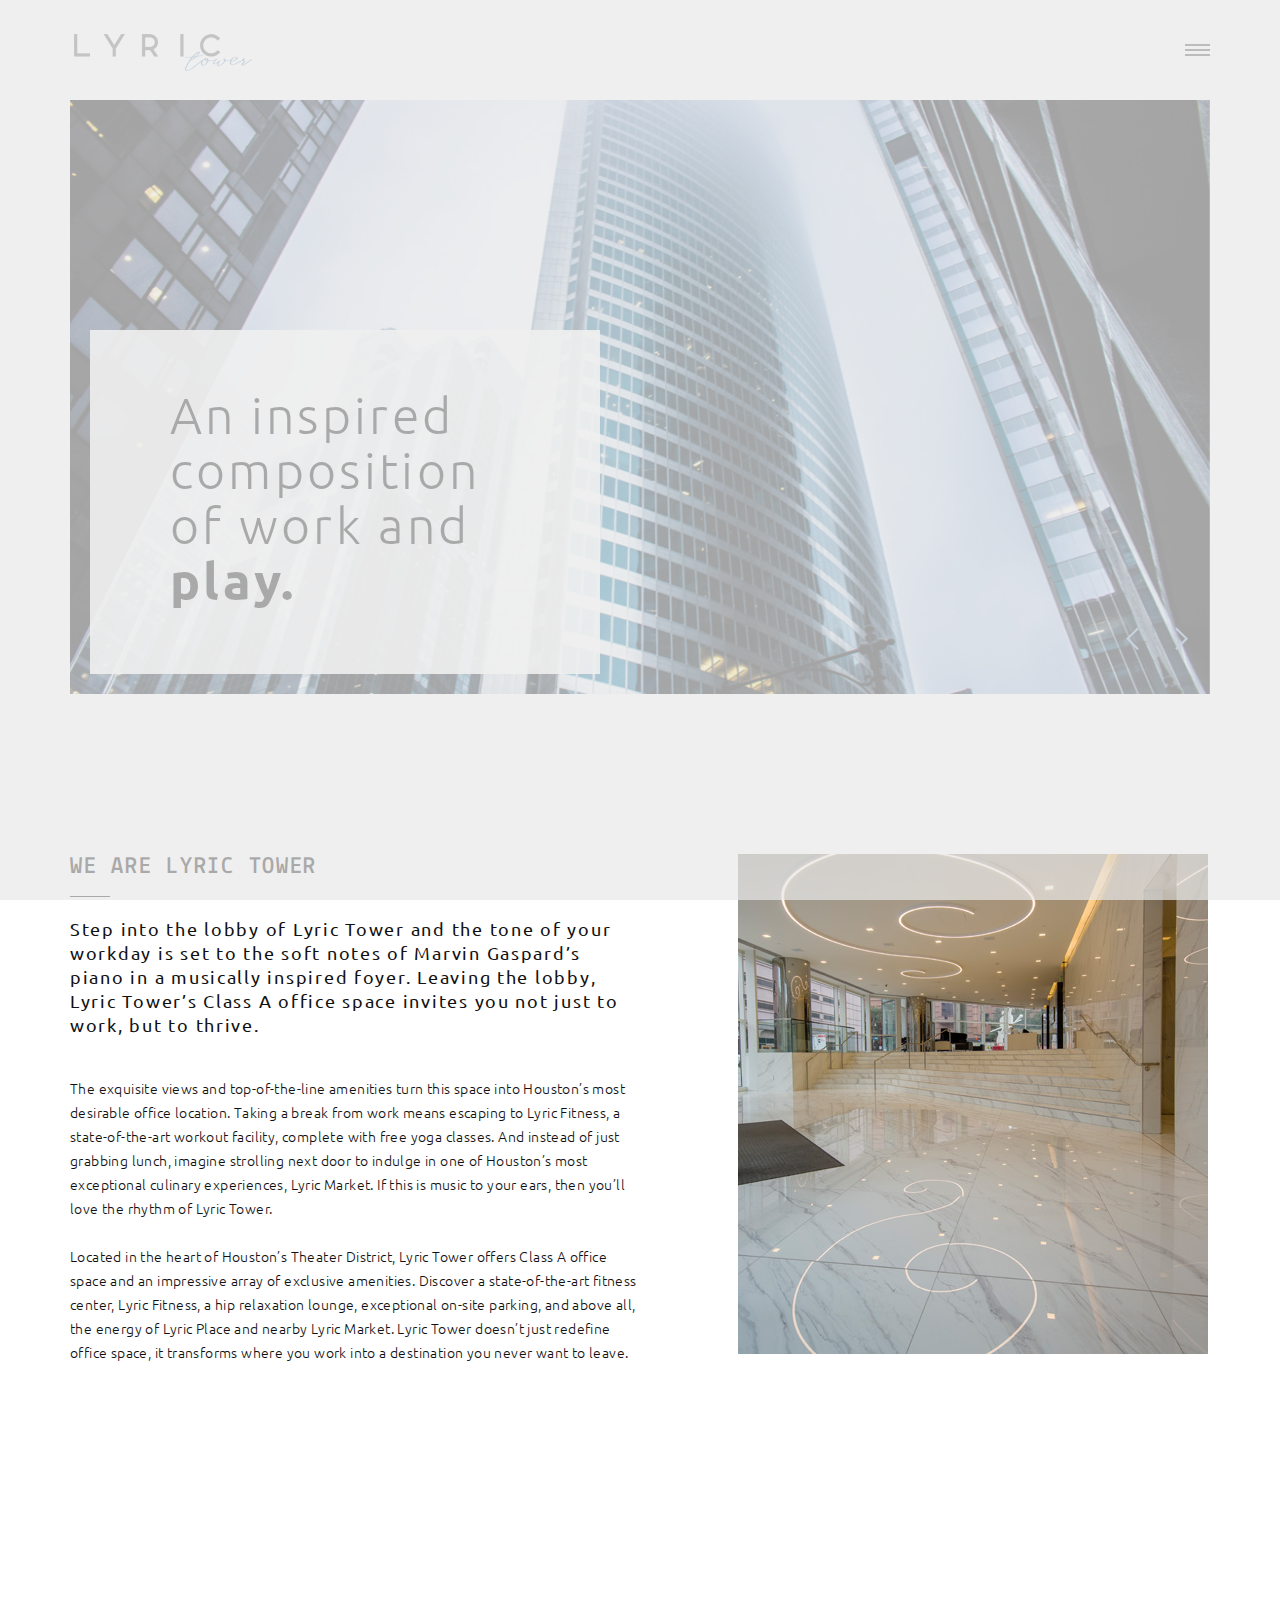
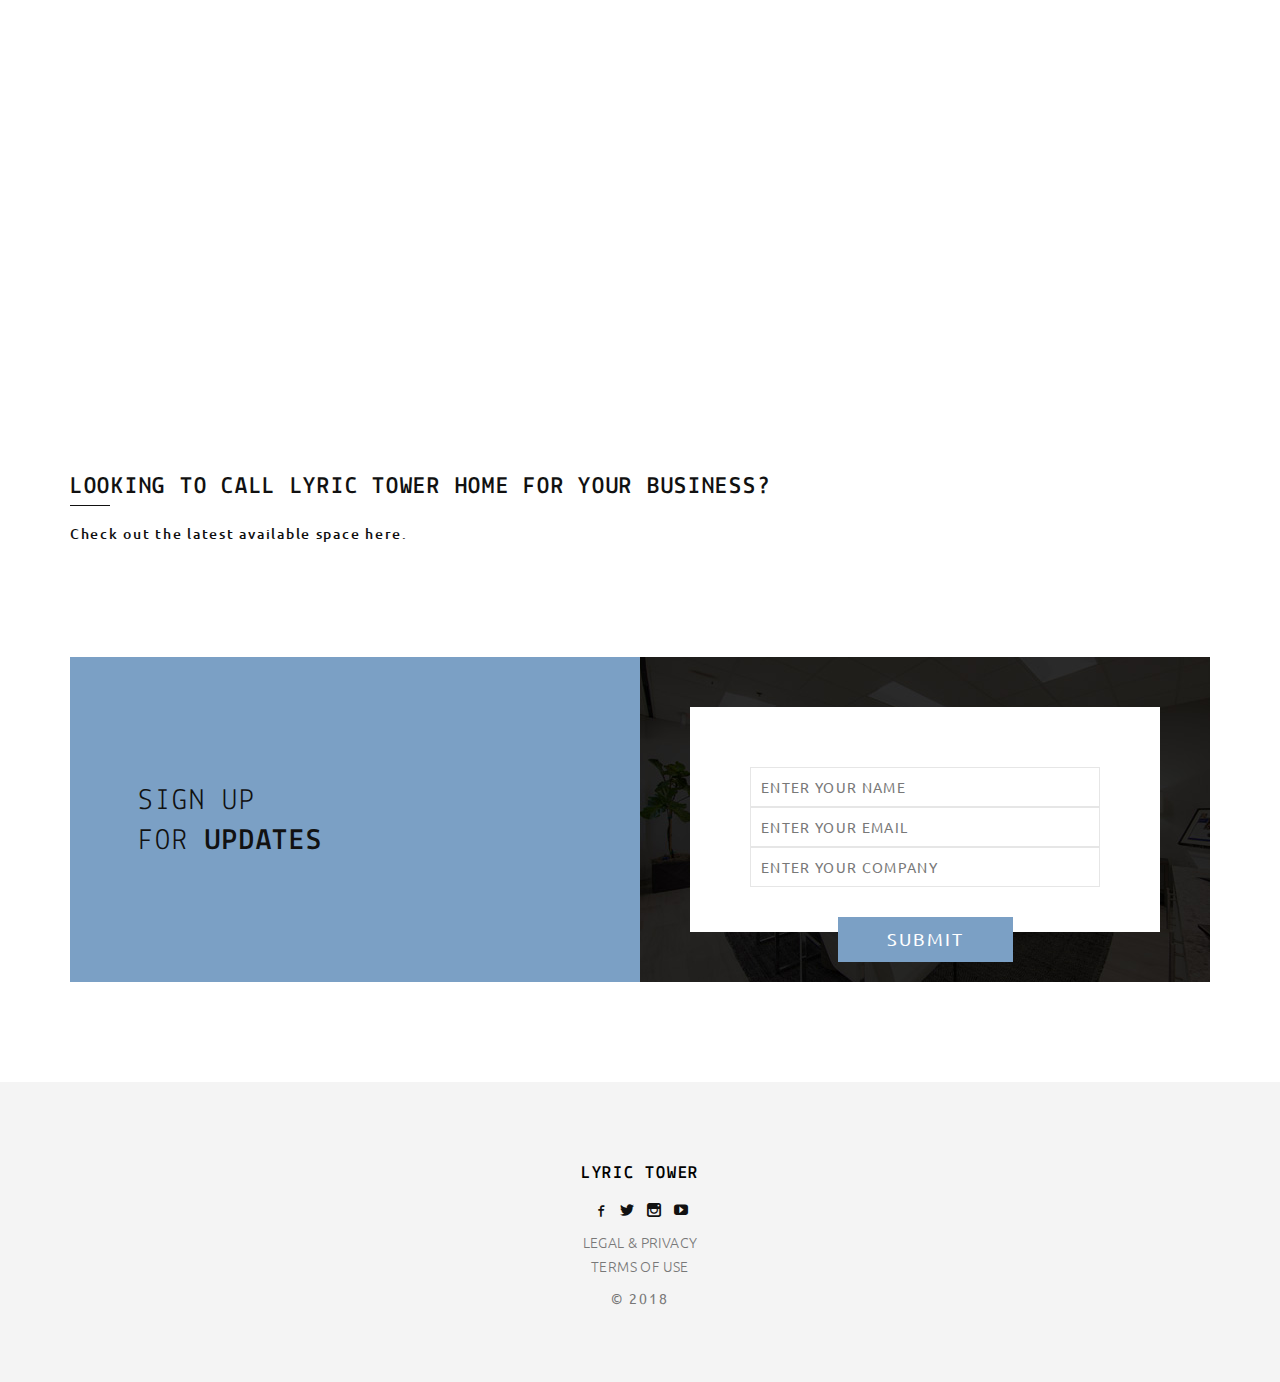
<file: index.html>
<!doctype html>
<html class="no-js" lang="">

<head>
    <meta charset="utf-8">
    <title>Lyric Tower</title>
    <meta name="description" content="">
    <meta name="msapplication-tap-highlight" content="yes" />
    <meta name="viewport" content="width=device-width, user-scalable=no, initial-scale=1, minimum-scale=1.0, maximum-scale=1.0"
    />

    <!-- Google Web Font -->
    <link href='http://fonts.googleapis.com/css?family=Ubuntu:300,400,500,700' rel='stylesheet' type='text/css'>
    <link href='http://fonts.googleapis.com/css?family=Lekton:400,700,400italic' rel='stylesheet' type='text/css'>

    <!--  Bootstrap 3-->
    <link rel="stylesheet" href="css/bootstrap.min.css">

    <!-- OWL Carousel -->
    <link rel="stylesheet" href="css/owl.carousel.css">
    <link rel="stylesheet" href="css/owl.theme.css">

    <!--  Slider -->
    <link rel="stylesheet" href="css/jquery.kenburnsy.css">

    <!-- Animate -->
    <link rel="stylesheet" href="css/animate.css">

    <!-- Web Icons Font -->
    <link rel="stylesheet" href="css/pe-icon-7-stroke.css">
    <link rel="stylesheet" href="css/iconmoon.css">
    <link rel="stylesheet" href="css/et-line.css">
    <link rel="stylesheet" href="css/ionicons.css">

    <!-- Magnific PopUp -->
    <link rel="stylesheet" href="css/magnific-popup.css">

    <!-- Tabs -->
    <link rel="stylesheet" type="text/css" href="css/tabs.css" />
    <link rel="stylesheet" type="text/css" href="css/tabstyles.css" />

    <!-- Loader Style -->
    <link rel="stylesheet" href="css/loader-1.css">

    <!-- Costum Styles -->
    <link rel="stylesheet" href="css/main.css">
    <link rel="stylesheet" href="css/responsive.css">

    <!-- Favicon -->
    <link rel="icon" type="image/ico" href="favicon.ico">

    <!-- Modernizer & Respond js -->
    <script src="js/vendor/modernizr-2.8.3-respond-1.4.2.min.js"></script>
</head>

<body>

    <!-- Preloader -->
    <div class="cover"></div>

    <div class="header">
        <div class="container">
            <div class="logo">
                <a href="index.html">
                    <img src="img/logo.png" alt="Logo">
                </a>
            </div>

            <!-- Menu Hamburger (Default) -->
            <button class="main-menu-indicator" id="open-button">
                <span class="line"></span>
            </button>

            <div class="menu-wrap" style="background-image: url(img/nav_bg.jpg)">
                <div class="menu-content">
                    <div class="navigation">
                        <span class="pe-7s-close close-menu" id="close-button"></span>
                        <div class="search-wrap js-ui-search">
                            <input class="js-ui-text" type="text" placeholder="Search Here...">
                            <span class="eks js-ui-close"></span>
                        </div>
                    </div>
                    <nav class="menu">
                        <div class="menu-list">
                            <ul>
                                <li class="menu-item-has-children">
                                    <a href="index.html">Home</a>
                                </li>
                                <li>
                                    <a href="#">Tower</a>
                                </li>
                                <li>
                                    <a href="#">Location</a>
                                </li>
                                <li>
                                    <a href="#">Gallery</a>
                                </li>
                            <!--<li>
                                    <a href="#">Space Available</a>
                                </li>-->
                                <li class="menu-item-has-children">
                                    <a href="#">Press</a>
                                    <ul class="sub-menu">
                                        <li>
                                            <a href="#">Press Option</a>
                                        </li>
                                        </ul>
                                </li>
                                <li>
                                    <a href="#">Contact</a>
                                </li>
                            </ul>
                        </div>
                    </nav>

                    <div class="hidden-xs">
                        <div class="menu-social-media">
                            <ul>
                                <li>
                                    <a href="#">
                                        <i class="iconmoon-facebook"></i>
                                    </a>
                                </li>
                                <li>
                                    <a href="#">
                                        <i class="iconmoon-twitter"></i>
                                    </a>
                                </li>
                                
                                <li>
                                    <a href="#">
                                        <i class="iconmoon-instagram"></i>
                                    </a>
                                </li>
                                <li>
                                    <a href="#">
                                        <i class="iconmoon-youtube"></i>
                                    </a>
                                </li>
                            </ul>
                        </div>

                        <div class="menu-information">
                            <ul>
                                <li>
                                    <span>T:</span> 832.777.9311</li>
                                <li>
                                    <span>E:</span> info@lyrictower.com</li>
                            </ul>
                        </div>
                    </div>
                </div>
            </div>
            <!-- End of Menu Hamburger (Default) -->

        </div>
    </div>

    <div class="container">
        <div class="arch-slider">
            <div id="arch-slider" class="owl-carousel">
                <div>
                    <img class="img-responsive center-block" src="img/arch-slider/image_1.jpg" alt="slider">
                </div>
                <div>
                    <img class="img-responsive center-block" src="img/arch-slider/image_2.jpg" alt="slider">
                </div>
                <div>
                    <img class="img-responsive center-block" src="img/arch-slider/image_3.jpg" alt="slider">
                </div>
            </div>
            <div class="slider-controls">
                <span class="arrow-left">
                    <a class="prev-slide" href="javascript:void(0)">
                        <i class="pe-7s-angle-left"></i>
                    </a>
                </span>
                <span class="arrow-right">
                    <a class="next-slide" href="javascript:void(0)">
                        <i class="pe-7s-angle-right"></i>
                    </a>
                </span>
            </div>

            <div class="arch-slider-content">
                <p>
                    An inspired composition <br>
                    of work and <b>play.</b>
                </p>
            </div>
        </div>
    </div>

    <div class="container margin-top">
        <div class="history-wrapper">
            <div class="col-md-6 wow fadeInUp" data-wow-duration="0.6s" data-wow-delay="0.5s">
                <div class="row">
                    <article>
                        <h1>WE ARE LYRIC TOWER</h1>
                        <hr>
                        <h4>Step into the lobby of Lyric Tower and the tone of your workday is set to the soft notes of Marvin Gaspard’s piano in a musically inspired foyer. Leaving the lobby, Lyric Tower’s Class A office space invites you not just to work, but to thrive.</h4>
                        <p>
                        <br/>The exquisite views and top-of-the-line amenities turn this space into Houston’s most desirable office location. Taking a break from work means escaping to Lyric Fitness, a state-of-the-art workout facility, complete with free yoga classes. And instead of just grabbing lunch, imagine strolling next door to indulge in one of Houston’s most exceptional culinary experiences, Lyric Market. If this is music to your ears, then you’ll love the rhythm of Lyric Tower.<br><br>
                        Located in the heart of Houston’s Theater District, Lyric Tower offers Class A office space and an impressive array of exclusive amenities. Discover a state-of-the-art 
                        fitness center, Lyric Fitness, a hip relaxation lounge, exceptional on-site parking, and above all, the energy of Lyric Place and nearby Lyric Market. Lyric Tower doesn’t just redefine office space, it transforms where you work into a destination you never want to leave.    
                        </p>
                    </article>
                </div>
            </div>
            <div class="col-md-5 col-md-offset-1 wow fadeInUp" data-wow-duration="0.8s" data-wow-delay="0.3s" style="margin-top: 60px;">
                <div class="row">
                    <div id="history-images" class="owl-carousel">
                        <div><img class="img-responsive center-block" src="img/about_img.jpg" alt="About"></div>
                        <div><img class="img-responsive center-block" src="img/about_img2.jpg" alt="About"></div>
                        <div><img class="img-responsive center-block" src="img/about_img3.jpg" alt="About"></div>
                    </div>
                </div>
            </div>
        </div>
    </div>


    
    <div class="container margin-top">
        <div class="row">
            <div class="col-md-12">
                <div class="our-story wow fadeInUp" style="background: url(img/our-story.jpg) no-repeat" data-wow-duration="0.5s" data-wow-delay="0.2s">
                   <div class="col-md-6 col-md-offset-6">
                        <div class="our-story-content wow fadeInUp" data-wow-duration="0.5s" data-wow-delay="0.5s">
                            <div class="our-story-content-inner">
                                <h1>US Property Management</h1>
                                <hr>
                                <p>
                                    With decades of experience, US Property Management has managed a curated selection of properties. Through painstaking attention to detail, hard work and determination, we create significant value for our assets over time. We are proud  to work with ownership through the entire life-cycle of an asset, from acquisition  to disposition.<br><br>
                                    
                                    We manage assets as if they were our own. We care for tenants as if they were family. We find solutions to problems internally by depending on our team’s experience.
                                </p>
                            </div>
                        </div>
                   </div>
                </div>
            </div>
        </div>
    </div>

    <div class="container margin-top">
            <div class="main-title">
                <h1>LOOKING TO CALL LYRIC TOWER HOME FOR YOUR BUSINESS?</h1>
                <hr>
                <h6>Check out the latest available space here.</h6>
            </div>
            
        </div>

    <div class="container margin-top">
            <div class="newsletter">
                <div class="col-md-6">
                    <div class="row">
                        <div class="newsletter-left">
                            <div class="newsletter-left-inner">
                                <h1>SIGN UP <br> FOR  <b>UPDATES</b></h1>
                            </div>
                        </div>
                    </div>
                </div>
                <div class="col-md-6">
                    <div class="row">
                        <div class="newsletter-right" style="background: url(img/newsletter-bg.jpg)">
                            <div class="newsletter-right-inner">
                                <form>
                                    <input type="text" name="newsletter" placeholder="ENTER YOUR NAME">
                                    <input type="text" name="newsletter" placeholder="ENTER YOUR EMAIL">
                                    <input type="text" name="newsletter" placeholder="ENTER YOUR COMPANY">
                                    <input type="submit" value="SUBMIT">
                                </form>
                            </div>
                        </div>
                    </div>
                </div>
            </div>
        </div>
    
    <div class="footer margin-top">
        <div class="container">
            <div class="row">
                <div class="col-md-2 col-sm-4 col-xs-12">
                    <div class="footer-inner">
                        <div class="footer-content">
                            
                            
                        </div>
                    </div>
                </div>

                <div class="col-md-2 col-md-push-8 col-sm-4 col-xs-12">
                    <div class="footer-inner">
                        <div class="footer-content">
                            
                        </div>
                    </div>
                </div>

                <div class="col-md-4 col-sm-4 col-xs-12">
                    <div class="footer-inner">
                        <div class="footer-content">
                                <h4>LYRIC TOWER</h4>
                                
                            <ul class="social-media">
                                <li>
                                    <a href="#">
                                        <i class="iconmoon-facebook"></i>
                                    </a>
                                </li>
                                <li>
                                    <a href="#">
                                        <i class="iconmoon-twitter"></i>
                                    </a>
                                </li>
                                <li>
                                    <a href="#">
                                        <i class="iconmoon-instagram"></i>
                                    </a>
                                </li>
                                <li>
                                    <a href="#">
                                        <i class="iconmoon-youtube"></i>
                                    </a>
                                </li>
                            </ul>
                            <p>
                                    LEGAL & PRIVACY
                                    <br> TERMS OF USE
                                    
                                </p>
                            <span class="copyright-mark">&copy; 2018</span>
                            
                        </div>
                    </div>
                </div>
            </div>
        </div>
    </div>

    <a href="javascript:void(0)" class="scroll-top" id="scroll-top">
        <i class="pe-7s-angle-up"></i>
    </a>

    <script src="js/vendor/jquery-1.11.2.min.js"></script>
    <script data-pace-options='{ "ajax": false }' src="js/vendor/pace.min.js"></script>
    <script src="js/vendor/bootstrap.min.js"></script>
    <script src="js/vendor/classie.js"></script>
    <script src="js/vendor/isotope.pkgd.min.js"></script>
    <script src="js/vendor/jquery.velocity.min.js"></script>
    <script src="js/vendor/jquery.kenburnsy.min.js"></script>
    <script src="js/vendor/textslide.js"></script>
    <script src="js/vendor/imagesloaded.pkgd.min.js"></script>
    <script src="js/vendor/tabs.js"></script>
    <script src="js/ef-slider.js"></script>
    <script src="js/vendor/owl.carousel.min.js"></script>
    <script src="js/vendor/jquery.magnific-popup.min.js"></script>
    <script src="js/vendor/jquery.social-buttons.min.js"></script>
    <script src="js/vendor/wow.min.js"></script>
    <script src="js/main.js"></script>
    <script src="js/ajax.js"></script>
</body>

</html>
</file>
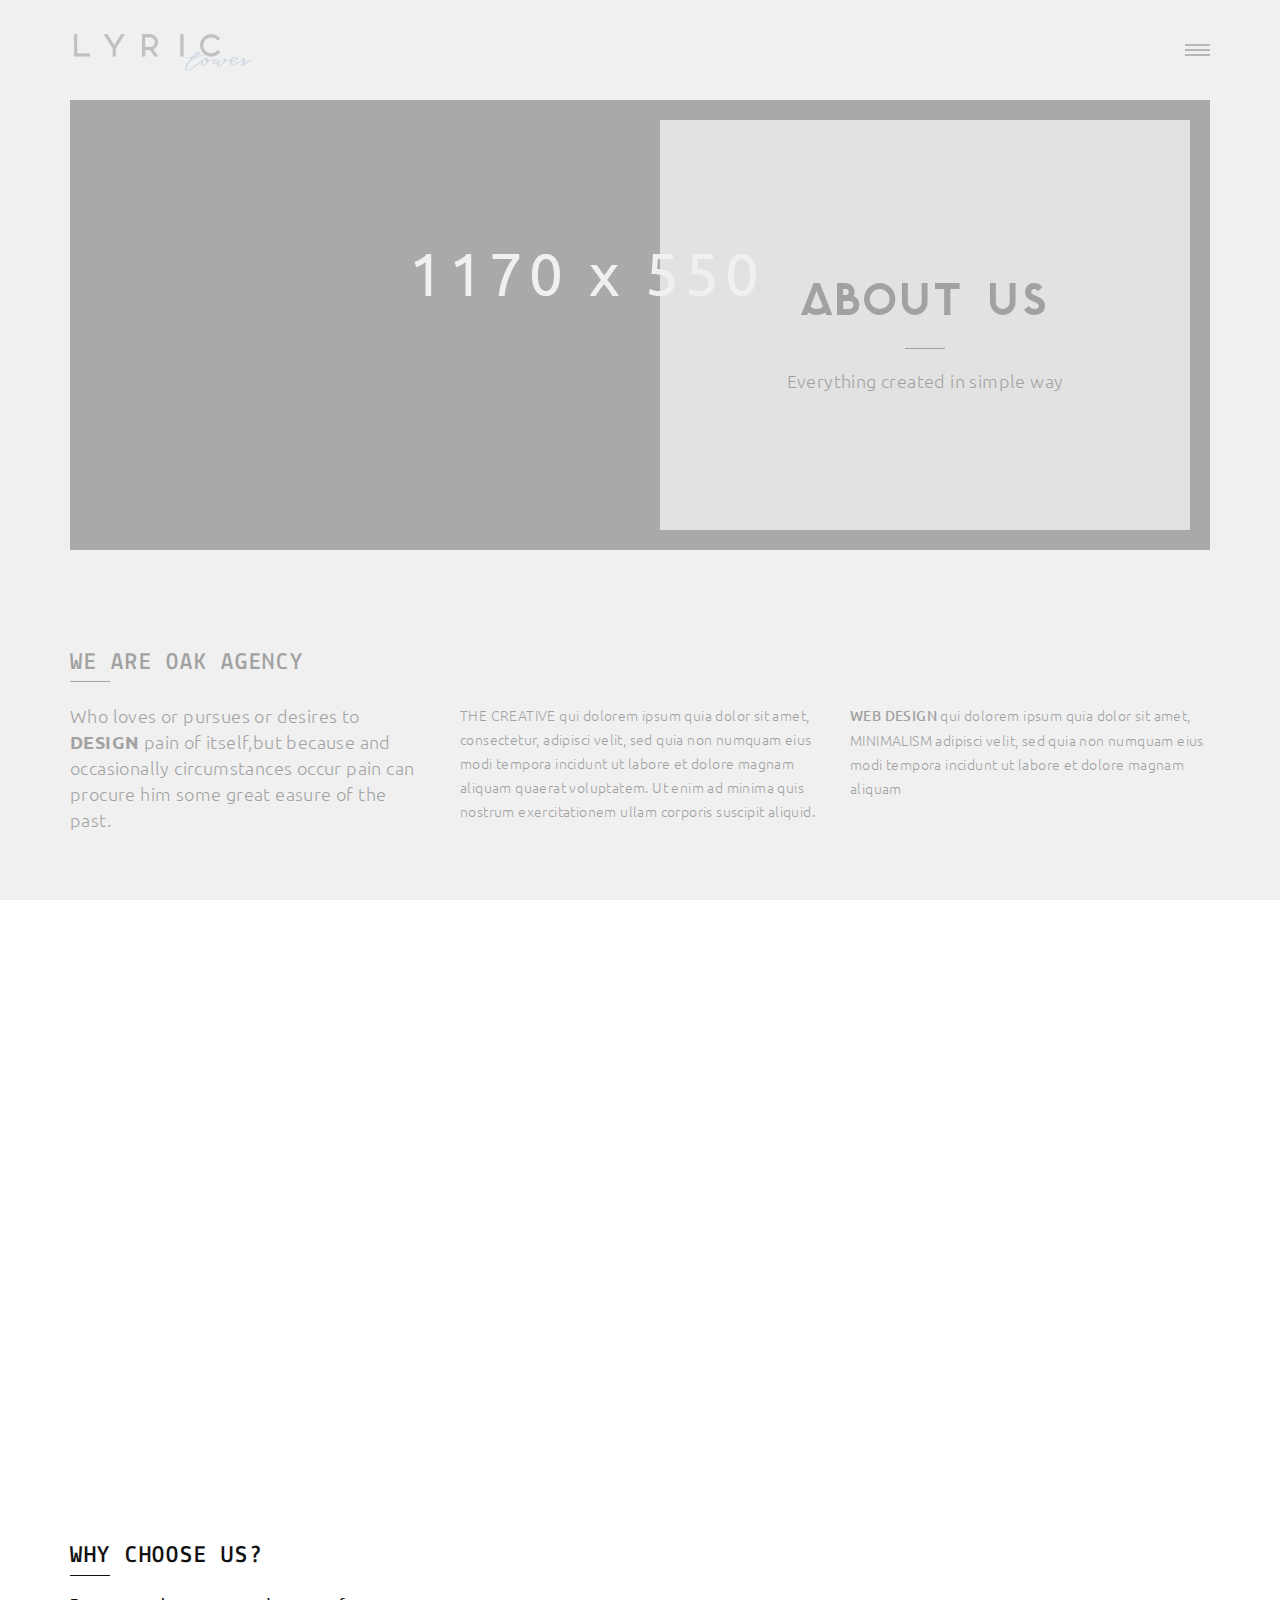
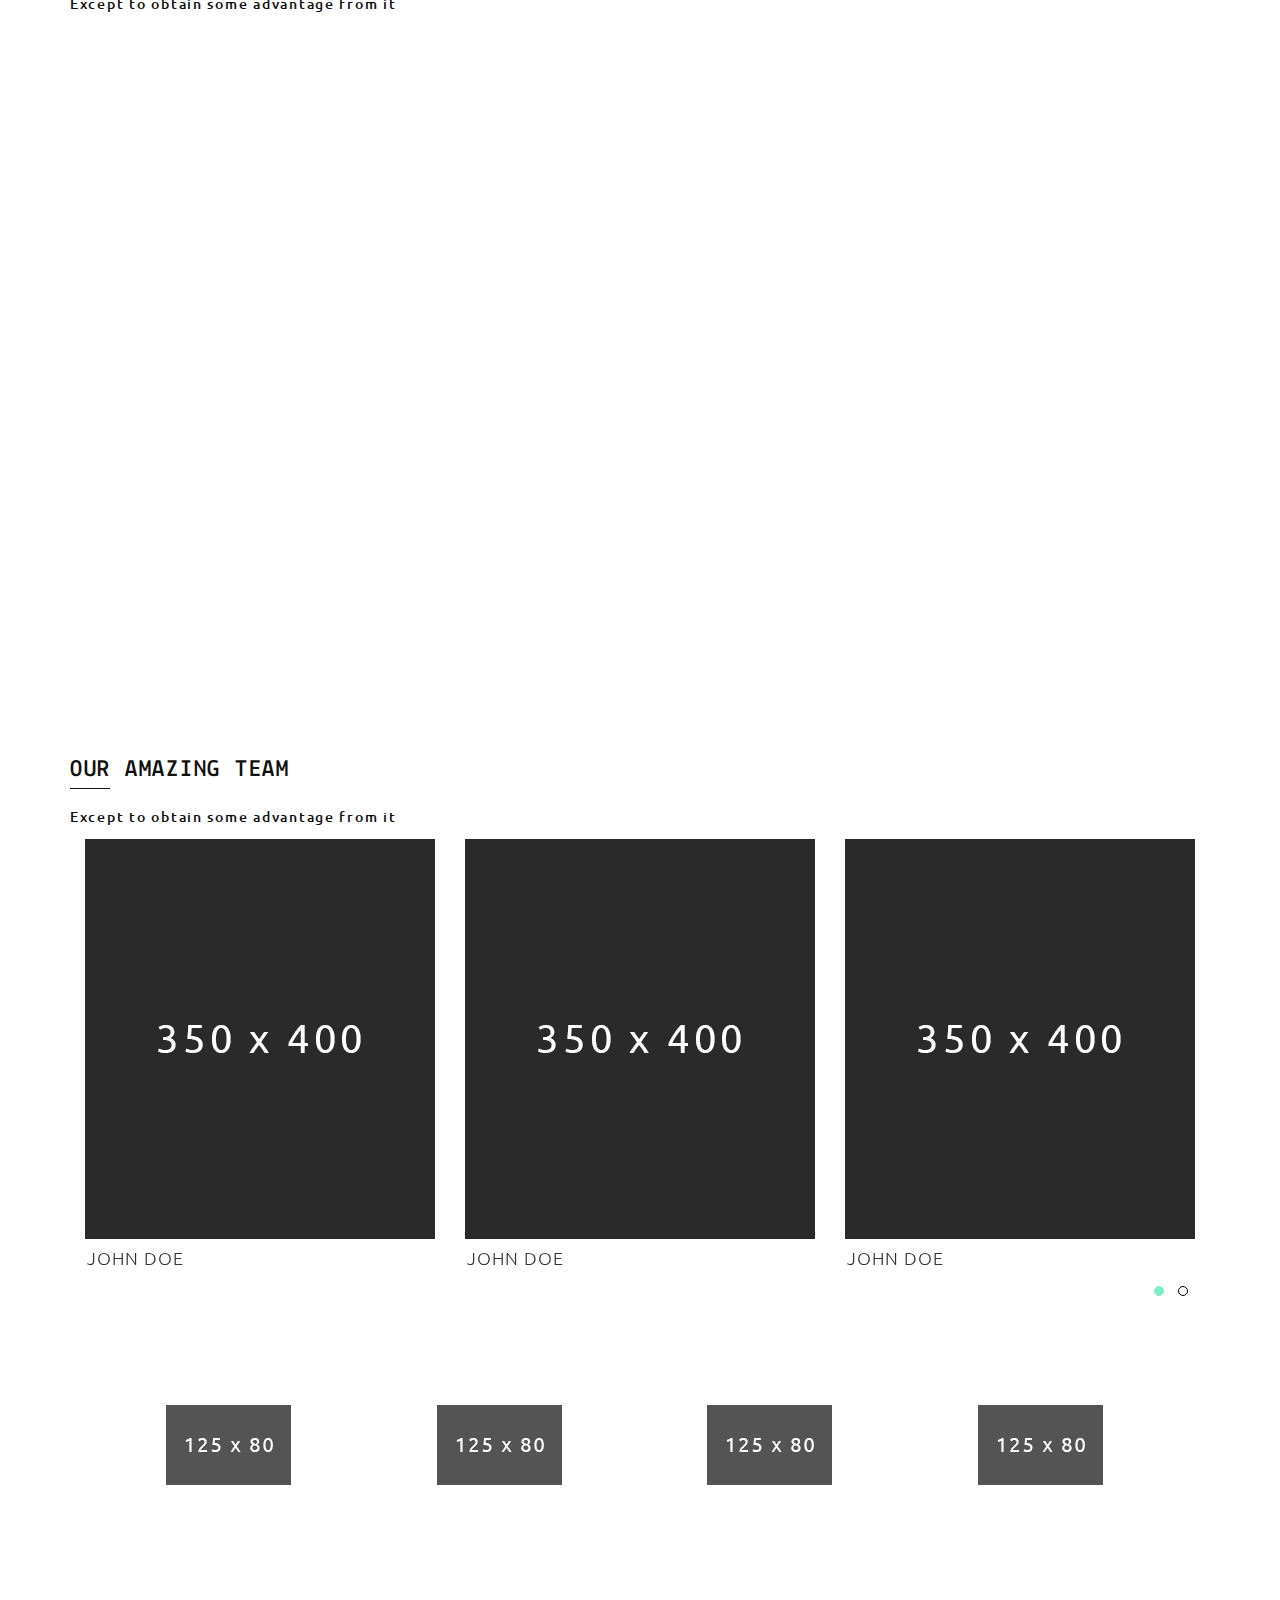
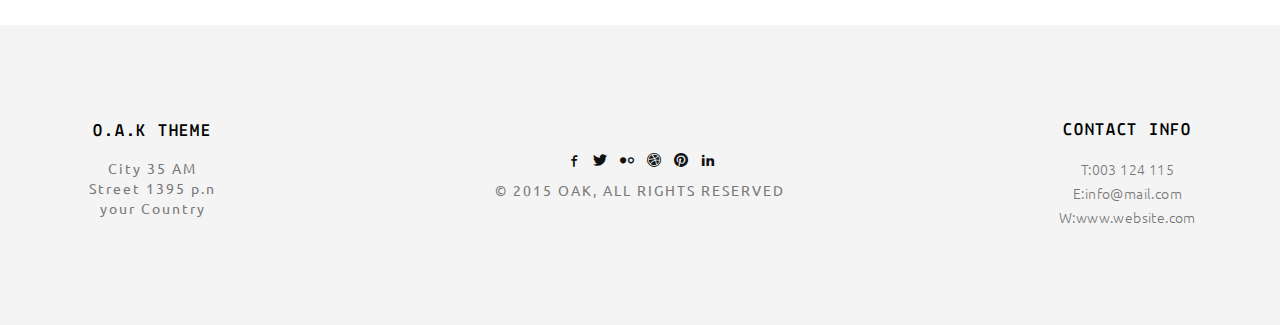
<file: about.html>
<!doctype html>
<html class="no-js" lang="">

<head>
    <meta charset="utf-8">
    <title>OAK - HTML Theme</title>
    <meta name="description" content="">
    <meta name="msapplication-tap-highlight" content="yes" />
    <meta name="viewport" content="width=device-width, user-scalable=no, initial-scale=1, minimum-scale=1.0, maximum-scale=1.0" />

    <!-- Google Web Font -->
    <link href='http://fonts.googleapis.com/css?family=Ubuntu:300,400,500,700' rel='stylesheet' type='text/css'>
    <link href='http://fonts.googleapis.com/css?family=Lekton:400,700,400italic' rel='stylesheet' type='text/css'>

    <!--  Bootstrap 3-->
    <link rel="stylesheet" href="css/bootstrap.min.css">

    <!-- OWL Carousel -->
    <link rel="stylesheet" href="css/owl.carousel.css">
    <link rel="stylesheet" href="css/owl.theme.css">

    <!--  Slider -->
    <link rel="stylesheet" href="css/jquery.kenburnsy.css">

    <!-- Animate -->
    <link rel="stylesheet" href="css/animate.css">

    <!-- Web Icons Font -->
    <link rel="stylesheet" href="css/pe-icon-7-stroke.css">
    <link rel="stylesheet" href="css/iconmoon.css">
    <link rel="stylesheet" href="css/et-line.css">
    <link rel="stylesheet" href="css/ionicons.css">

    <!-- Magnific PopUp -->
    <link rel="stylesheet" href="css/magnific-popup.css">

    <!-- Tabs -->
    <link rel="stylesheet" type="text/css" href="css/tabs.css" />
    <link rel="stylesheet" type="text/css" href="css/tabstyles.css" />

    <!-- Loader Style -->
    <link rel="stylesheet" href="css/loader-1.css">

    <!-- Costum Styles -->
    <link rel="stylesheet" href="css/main.css">
    <link rel="stylesheet" href="css/responsive.css">

    <!-- Favicon -->
    <link rel="icon" type="image/ico" href="favicon.ico">

    <!-- Modernizer & Respond js -->
    <script src="js/vendor/modernizr-2.8.3-respond-1.4.2.min.js"></script>
</head>

<body>

    <!-- Preloader -->
    <div class="cover"></div>

    <div class="header">
        <div class="container">
            <div class="logo">
                <a href="index.html">
                    <img src="img/logo.png" alt="Logo">
                </a>
            </div>
            
            <!-- Menu Hamburger (Default) -->
            <button class="main-menu-indicator" id="open-button">
                <span class="line"></span>
            </button>
            
            <div class="menu-wrap" style="background-image: url(img/nav_bg.jpg)">
                <div class="menu-content">
                    <div class="navigation">
                        <span class="pe-7s-close close-menu" id="close-button"></span>
                        <div class="search-wrap js-ui-search">
                            <input class="js-ui-text" type="text" placeholder="Search Here...">
                            <span class="eks js-ui-close"></span>
                        </div>
                    </div>
                    <nav class="menu">
                        <div class="menu-list">
                            <ul>
                                <li class="menu-item-has-children"><a href="#">Home</a>
                                    <ul class="sub-menu">
                                        <li><a href="index.html">- Default</a></li>
                                        <li><a href="index-architecture.html">- Architecture</a></li>
                                        <li><a href="index-full-slider.html">- Slider Full Width</a></li>
                                    </ul>
                                </li>
                                <li><a href="about.html">About</a></li>
                                <li class="menu-item-has-children"><a href="#">Portfolio</a>
                                    <ul class="sub-menu">
                                        <li><a href="portfolio-2column.html">-Portfolio 2 Column</a></li>
                                        <li><a href="portfolio-3column.html">-Portfolio 3 Column</a></li>
                                        <li><a href="portfolio-masonry.html">-Portfolio Masonry</a></li>
                                        <li><a href="portfolio-dribbble.html">-Portfolio Dribbble</a></li>
                                    </ul>
                                </li>
                                <li class="menu-item-has-children"><a href="#">Blog</a>
                                    <ul class="sub-menu">
                                        <li><a href="blog.html">Blog Default</a></li>
                                        <li><a href="blog-timeline.html">Blog Timeline</a></li>
                                        <li><a href="single-blog.html">Blog Single</a></li>
                                    </ul>
                                </li>
                                <li><a href="contact.html">Contact</a></li>
                            </ul>
                        </div>
                    </nav>

                    <div class="hidden-xs">
                        <div class="menu-social-media">
                            <ul>
                               <li><a href="#"><i class="iconmoon-facebook"></i></a></li>
                               <li><a href="#"><i class="iconmoon-twitter"></i></a></li>
                               <li><a href="#"><i class="iconmoon-dribbble3"></i></a></li>
                               <li><a href="#"><i class="iconmoon-pinterest"></i></a></li>
                               <li><a href="#"><i class="iconmoon-linkedin2"></i></a></li>
                            </ul>
                        </div>

                        <div class="menu-information">
                            <ul>
                                <li><span>T:</span> 003 124 115</li>
                                <li><span>E:</span> info@mail.com</li>
                            </ul>
                        </div>
                    </div>
                </div>
            </div>
            <!-- End of Menu Hamburger (Default) -->

        </div>
    </div>
    

<div class="container">
    <div class="header-page ef-parallax-bg" style="background-image:url(img/about-header.jpg)">
        <div class="col-md-6 col-md-offset-6">
            <div class="row">
                <div class="inner-content">
                    <div class="header-content">
                        <h1>About Us</h1>
                        <hr>
                        <p>Everything created in simple way</p>
                    </div>
                </div>
            </div>
        </div>
    </div>
</div>

<div class="container margin-top">
    <div class="main-title near-content">
        <h1>WE ARE OAK AGENCY</h1>
        <hr>
    </div>
    <div class="row">
        <div class="col-md-4">
            <p style="font-size: 18px; line-height: 26px;">Who loves or pursues or desires to <b>DESIGN</b> pain of itself,but because and occasionally circumstances occur pain can procure him some great easure of the past.</p>
        </div>
        <div class="col-md-4">
            <p>THE CREATIVE qui dolorem ipsum quia dolor sit amet, consectetur, adipisci velit, sed quia non numquam eius modi tempora incidunt ut labore et dolore magnam aliquam quaerat voluptatem. Ut enim ad minima quis nostrum exercitationem ullam corporis suscipit aliquid.</p>
        </div>
        <div class="col-md-4">
            <p><strong>WEB DESIGN</strong> qui dolorem ipsum quia dolor sit amet, MINIMALISM adipisci velit, sed quia non numquam eius modi tempora incidunt ut labore et dolore magnam aliquam</p>
        </div>
    </div>
</div>

<div class="container margin-top">
    <div class="row">
        <div class="col-md-12">
            <div class="our-story wow fadeInUp" style="background: url(img/our-story.jpg) no-repeat" data-wow-duration="0.5s" data-wow-delay="0.2s">
               <div class="col-md-6 col-md-offset-6">
                    <div class="our-story-content wow fadeInUp" data-wow-duration="0.5s" data-wow-delay="0.5s">
                        <div class="our-story-content-inner">
                            <h1>OUR STORY</h1>
                            <hr>
                            <p>
                                Great explorer of the truth, the master-builder of human happiness. No one rejects, dislikes, or avoids pleasure itself, because it is pleasure, but because those who do not know how to pursue pleasure rationally 
                                encounter consequences that are extremely painful. <br><br>
                                Nor again is there anyone who loves or pursues or desires to obtain pain of itself, because it is pain, but because occasionally circumstances occur in which toil and pain can procure him some great pleasure. To take a trivial example.
                            </p>
                        </div>
                    </div>
               </div>
            </div>
        </div>
    </div>
</div>

<div class="container margin-top">
    <div class="main-title">
        <h1>WHY CHOOSE US?</h1>
        <hr>
        <h6>Except to obtain some advantage from it</h6>
    </div>
    <div class="col-md-4">
        <div class="row">
            <div class="services-home-page">
                <div class="col-md-12 wow fadeInUp" data-wow-duration="0.2s" data-wow-delay="0.2s">
                    <div class="row">
                        <div class="services-icon">
                            <span class="icon-tools"></span>
                            <hr>
                        </div>
                        <h4>BRANDING</h4>
                        <p>Expound the actual teachings of the great explorer of the truth, the master-builder of human happiness. No one rejects, dislikes, or avoids pleasure itself, because.</p>
                    </div>
                </div>
                <div class="col-md-12 wow fadeInUp" data-wow-duration="0.4s" data-wow-delay="0.4s">
                    <div class="row">
                        <div class="services-icon">
                            <span class="icon-globe"></span>
                            <hr>
                        </div>
                        <h4>PLAN OF WORK</h4>
                        <p>The actual teachings of the great explorer of the truth, the master-builder of human happiness. No one rejects, dislikes, or avoids pleasure itself, because.</p>
                    </div>
                </div>
                <div class="col-md-12 wow fadeInUp" data-wow-duration="0.6s" data-wow-delay="0.6s">
                    <div class="row">
                        <div class="services-icon">
                            <span class="icon-paintbrush"></span>
                            <hr>
                        </div>
                        <h4>ILUSTRATION</h4>
                        <p>Pound the actual teachings of the great explorer of the truth, the master-builder of human happiness. No one rejects, dislikes, or avoids pleasure itself, because.</p>
                    </div>
                </div>
            </div>
        </div>
    </div>
    <div class="col-md-7 col-md-offset-1">
            <div class="our-story-image wow fadeInUp" data-wow-duration="1s" data-wow-delay="1s">
                <img src="img/services.jpg" alt="Our Story">
            </div>
    </div>
</div>

<div class="container margin-top">
    <div class="main-title">
        <h1>OUR AMAZING TEAM</h1>
        <hr>
        <h6>Except to obtain some advantage from it</h6>
    </div>
    <div class="owl-carousel team">
        <div>
            <div class="img member">
                <img src="img/team/member_1.jpg" alt="Team Member">
                <div class="overlay-thumb">
                    <div class="overlay-member-content">
                        <div class="overlay-member-content-inner">
                            <span class="position">WEB DEVELOPER</span>
                            <hr>
                            <ul class="member-social-media">
                                <li><a href="http://facebook.com/EliteFingers" target="_blank">Facebook</a></li>
                                <li><a href="http://twitter.com/EliteFingers" target="_blank">Twitter</a></li>
                                <li><a href="#" target="_blank">Dribbble</a></li>
                            </ul>
                        </div>
                    </div>
                    <span class="btnBefore"></span>
                    <span class="btnAfter"></span>
                </div>
            </div>
            <span class="member-name">JOHN DOE</span>
        </div>          

        <div>
            <div class="img member">
                <img src="img/team/member_2.jpg" alt="Team Member">
                <div class="overlay-thumb">
                    <div class="overlay-member-content">
                        <div class="overlay-member-content-inner">
                            <span class="position">WEB DEVELOPER</span>
                            <hr>
                            <ul class="member-social-media">
                                <li><a href="http://facebook.com/EliteFingers" target="_blank">Facebook</a></li>
                                <li><a href="http://twitter.com/EliteFingers" target="_blank">Twitter</a></li>
                                <li><a href="#" target="_blank">Dribbble</a></li>
                            </ul>
                        </div>
                    </div>
                    <span class="btnBefore"></span>
                    <span class="btnAfter"></span>
                </div>
            </div>
            <span class="member-name">JOHN DOE</span>
        </div>          

        <div>
            <div class="img member">
                <img src="img/team/member_3.jpg" alt="Team Member">
                <div class="overlay-thumb">
                    <div class="overlay-member-content">
                        <div class="overlay-member-content-inner">
                            <span class="position">WEB DEVELOPER</span>
                            <hr>
                            <ul class="member-social-media">
                                <li><a href="http://facebook.com/EliteFingers" target="_blank">Facebook</a></li>
                                <li><a href="http://twitter.com/EliteFingers" target="_blank">Twitter</a></li>
                                <li><a href="#" target="_blank">Dribbble</a></li>
                            </ul>
                        </div>
                    </div>
                    <span class="btnBefore"></span>
                    <span class="btnAfter"></span>
                </div>
            </div>
            <span class="member-name">JOHN DOE</span>
        </div>          

        <div>
            <div class="img member">
                <img src="img/team/member_1.jpg" alt="Team Member">
                <div class="overlay-thumb">
                    <div class="overlay-member-content">
                        <div class="overlay-member-content-inner">
                            <span class="position">WEB DEVELOPER</span>
                            <hr>
                            <ul class="member-social-media">
                                <li><a href="http://facebook.com/EliteFingers" target="_blank">Facebook</a></li>
                                <li><a href="http://twitter.com/EliteFingers" target="_blank">Twitter</a></li>
                                <li><a href="#" target="_blank">Dribbble</a></li>
                            </ul>
                        </div>
                    </div>
                    <span class="btnBefore"></span>
                    <span class="btnAfter"></span>
                </div>
            </div>
            <span class="member-name">JOHN DOE</span>
        </div>    
    </div>
</div>

<div class="container margin-top">
    <div class="clients-wrapper">
        <ul class="client-thumb">
            <li><a href="#"><img src="img/clients/client_1.jpg" alt="Client 1"></a></li>
            <li><a href="#"><img src="img/clients/client_2.jpg" alt="Client 1"></a></li>
            <li><a href="#"><img src="img/clients/client_3.jpg" alt="Client 1"></a></li>
            <li><a href="#"><img src="img/clients/client_4.jpg" alt="Client 1"></a></li>
        </ul>
    </div>
</div>



    

    <div class="footer margin-top">
        <div class="container">
            <div class="row">
                    <div class="col-md-2 col-sm-4 col-xs-12">
                        <div class="footer-inner">
                            <div class="footer-content">
                                <h4>O.A.K THEME</h4>
                                    <address>
                                        City 35 AM <br>
                                        Street 1395 p.n <br>
                                        your Country
                                    </address>
                            </div>
                        </div>
                    </div>

                    <div class="col-md-2 col-md-push-8 col-sm-4 col-xs-12">
                        <div class="footer-inner">
                            <div class="footer-content">
                               <h4>CONTACT INFO</h4>
                                <p>
                                    T:003 124 115 <br>
                                    E:info@mail.com <br>
                                    W:www.website.com
                                </p>
                            </div>
                        </div>
                    </div>

                    <div class="col-md-4 col-sm-4 col-xs-12">
                        <div class="footer-inner">
                            <div class="footer-content">
                            <ul class="social-media">
                                <li><a href="#"><i class="iconmoon-facebook"></i></a></li>
                                <li><a href="#"><i class="iconmoon-twitter"></i></a></li>
                                <li><a href="#"><i class="iconmoon-flickr2"></i></a></li>
                                <li><a href="#"><i class="iconmoon-dribbble3"></i></a></li>
                                <li><a href="#"><i class="iconmoon-pinterest"></i></a></li>
                                <li><a href="#"><i class="iconmoon-linkedin2"></i></a></li>
                            </ul>
                            <span class="copyright-mark">&copy; 2015 OAK, ALL RIGHTS RESERVED</span>
                            </div>
                        </div>
                    </div>
            </div>
        </div>
    </div>

    <a href="javascript:void(0)" class="scroll-top" id="scroll-top"><i class="pe-7s-angle-up"></i></a>

    <script src="js/vendor/jquery-1.11.2.min.js"></script>
    <script data-pace-options='{ "ajax": false }' src="js/vendor/pace.min.js"></script>
    <script src="js/vendor/bootstrap.min.js"></script>
    <script src="js/vendor/classie.js"></script>
    <script src="js/vendor/isotope.pkgd.min.js"></script>
    <script src="js/vendor/jquery.velocity.min.js"></script>
    <script src="js/vendor/jquery.kenburnsy.min.js"></script>
    <script src="js/vendor/textslide.js"></script>
    <script src="js/vendor/imagesloaded.pkgd.min.js"></script>
    <script src="js/vendor/tabs.js"></script>
    <script src="js/ef-slider.js"></script>    
    <script src="js/vendor/owl.carousel.min.js"></script>
    <script src="js/vendor/jquery.magnific-popup.min.js"></script>
    <script src="js/vendor/jquery.social-buttons.min.js"></script>
    <script src="js/vendor/wow.min.js"></script>
    <script src="js/main.js"></script>
    <script src="js/ajax.js"></script>
</body>
</html>
</file>
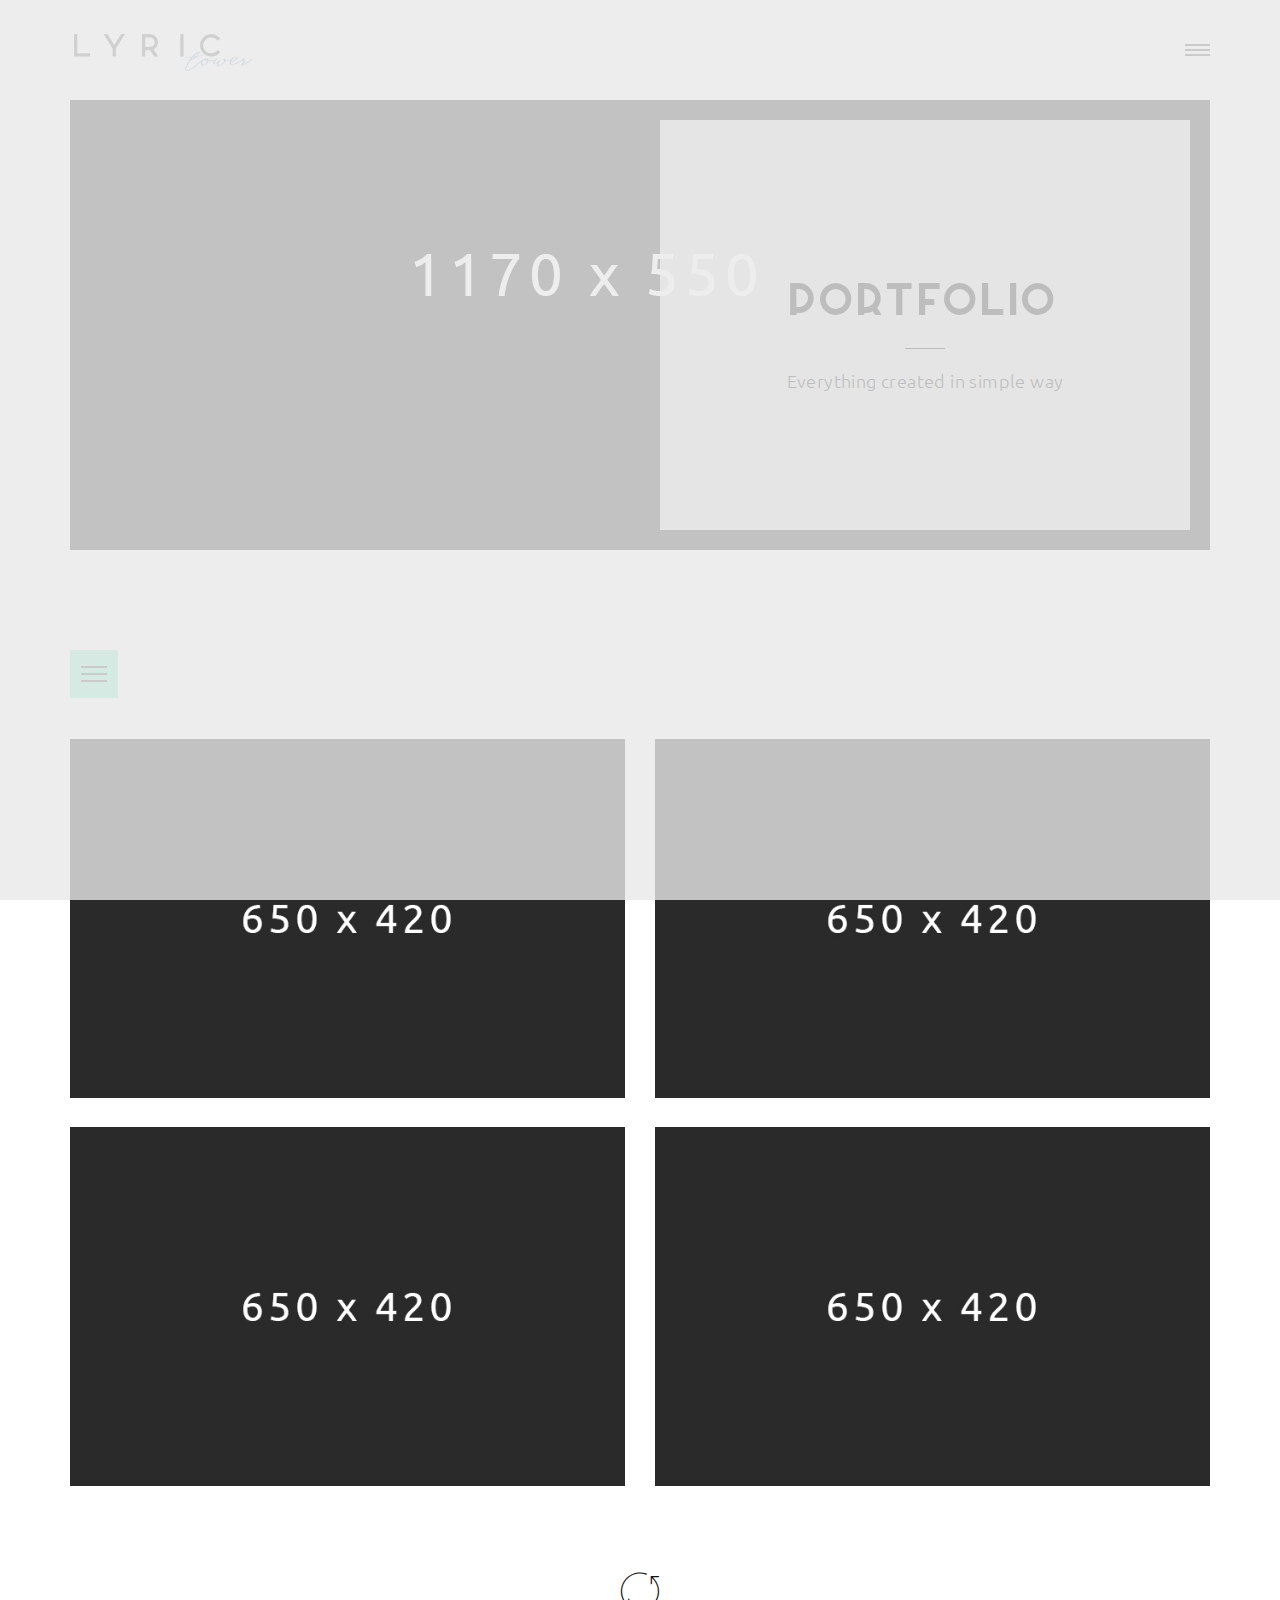
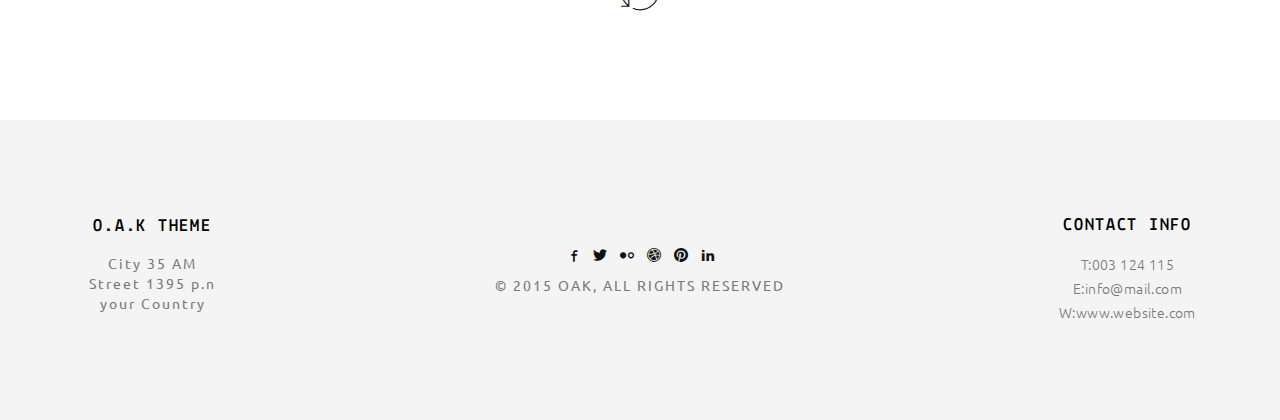
<file: gallery.html>
<!doctype html>
<html class="no-js" lang="">

<head>
    <meta charset="utf-8">
    <title>OAK - HTML Theme</title>
    <meta name="description" content="">
    <meta name="msapplication-tap-highlight" content="yes" />
    <meta name="viewport" content="width=device-width, user-scalable=no, initial-scale=1, minimum-scale=1.0, maximum-scale=1.0" />

    <!-- Google Web Font -->
    <link href='http://fonts.googleapis.com/css?family=Ubuntu:300,400,500,700' rel='stylesheet' type='text/css'>
    <link href='http://fonts.googleapis.com/css?family=Lekton:400,700,400italic' rel='stylesheet' type='text/css'>

    <!--  Bootstrap 3-->
    <link rel="stylesheet" href="css/bootstrap.min.css">

    <!-- OWL Carousel -->
    <link rel="stylesheet" href="css/owl.carousel.css">
    <link rel="stylesheet" href="css/owl.theme.css">

    <!--  Slider -->
    <link rel="stylesheet" href="css/jquery.kenburnsy.css">

    <!-- Animate -->
    <link rel="stylesheet" href="css/animate.css">

    <!-- Web Icons Font -->
    <link rel="stylesheet" href="css/pe-icon-7-stroke.css">
    <link rel="stylesheet" href="css/iconmoon.css">
    <link rel="stylesheet" href="css/et-line.css">
    <link rel="stylesheet" href="css/ionicons.css">

    <!-- Magnific PopUp -->
    <link rel="stylesheet" href="css/magnific-popup.css">

    <!-- Tabs -->
    <link rel="stylesheet" type="text/css" href="css/tabs.css" />
    <link rel="stylesheet" type="text/css" href="css/tabstyles.css" />

    <!-- Loader Style -->
    <link rel="stylesheet" href="css/loader-1.css">

    <!-- Costum Styles -->
    <link rel="stylesheet" href="css/main.css">
    <link rel="stylesheet" href="css/responsive.css">

    <!-- Favicon -->
    <link rel="icon" type="image/ico" href="favicon.ico">

    <!-- Modernizer & Respond js -->
    <script src="js/vendor/modernizr-2.8.3-respond-1.4.2.min.js"></script>
</head>

<body>

<!-- Preloader -->
<div class="cover"></div>

<div class="header">
    <div class="container">
        <div class="logo">
            <a href="index.html">
                <img src="img/logo.png" alt="Logo">
            </a>
        </div>
        
        <!-- Menu Hamburger (Default) -->
        <button class="main-menu-indicator" id="open-button">
            <span class="line"></span>
        </button>
        
        <div class="menu-wrap" style="background-image: url(img/nav_bg.jpg)">
            <div class="menu-content">
                <div class="navigation">
                    <span class="pe-7s-close close-menu" id="close-button"></span>
                    <div class="search-wrap js-ui-search">
                        <input class="js-ui-text" type="text" placeholder="Search Here...">
                        <span class="eks js-ui-close"></span>
                    </div>
                </div>
                <nav class="menu">
                    <div class="menu-list">
                        <ul>
                            <li class="menu-item-has-children"><a href="#">Home</a>
                                <ul class="sub-menu">
                                    <li><a href="index.html">- Default</a></li>
                                    <li><a href="index-architecture.html">- Architecture</a></li>
                                    <li><a href="index-full-slider.html">- Slider Full Width</a></li>
                                </ul>
                            </li>
                            <li><a href="about.html">About</a></li>
                            <li class="menu-item-has-children"><a href="#">Portfolio</a>
                                <ul class="sub-menu">
                                    <li><a href="portfolio-2column.html">-Portfolio 2 Column</a></li>
                                    <li><a href="portfolio-3column.html">-Portfolio 3 Column</a></li>
                                    <li><a href="portfolio-masonry.html">-Portfolio Masonry</a></li>
                                    <li><a href="portfolio-dribbble.html">-Portfolio Dribbble</a></li>
                                </ul>
                            </li>
                            <li class="menu-item-has-children"><a href="#">Blog</a>
                                <ul class="sub-menu">
                                    <li><a href="blog.html">Blog Default</a></li>
                                    <li><a href="blog-timeline.html">Blog Timeline</a></li>
                                    <li><a href="single-blog.html">Blog Single</a></li>
                                </ul>
                            </li>
                            <li><a href="contact.html">Contact</a></li>
                        </ul>
                    </div>
                </nav>

                <div class="hidden-xs">
                    <div class="menu-social-media">
                        <ul>
                           <li><a href="#"><i class="iconmoon-facebook"></i></a></li>
                           <li><a href="#"><i class="iconmoon-twitter"></i></a></li>
                           <li><a href="#"><i class="iconmoon-dribbble3"></i></a></li>
                           <li><a href="#"><i class="iconmoon-pinterest"></i></a></li>
                           <li><a href="#"><i class="iconmoon-linkedin2"></i></a></li>
                        </ul>
                    </div>

                    <div class="menu-information">
                        <ul>
                            <li><span>T:</span> 003 124 115</li>
                            <li><span>E:</span> info@mail.com</li>
                        </ul>
                    </div>
                </div>
            </div>
        </div>
        <!-- End of Menu Hamburger (Default) -->

    </div>
</div>

<div class="container">
    <div class="header-page ef-parallax-bg" style="background-image:url(img/portfolio-header.jpg)">
        <div class="col-md-6 col-md-offset-6">
            <div class="row">
                <div class="inner-content">
                    <div class="header-content">
                        <h1>Portfolio</h1>
                        <hr>
                        <p>Everything created in simple way</p>
                    </div>
                </div>
            </div>
        </div>
    </div>
</div>

<div class="container margin-top">
    <div class="portfolio-wrapper">
        <button class="nav">
        <span class="icon-container">
            <span class="line line01"></span>
            <span class="line line02"></span>
            <span class="line line03"></span>
            <span class="line line04"></span>
        </span>
        </button>
        <div class="works-filter">
            <a href="javascript:void(0)" class="filter active" data-filter="mix">All</a>
            <a href="javascript:void(0)" class="filter" data-filter="branding">Branding</a>
            <a href="javascript:void(0)" class="filter" data-filter="web">Web Design</a>
            <a href="javascript:void(0)" class="filter" data-filter="graphic">Graphic Design</a>
        </div>
        <div class="js-masonry">
            <div class="row" id="work-grid">
                <!-- Begin of Thumbs Portfolio -->
                <div class="col-md-6 col-sm-6 col-xs-12 mix branding">
                    <div class="img home-portfolio-image">
                        <img src="img/portfolio-2column/img_1.jpg" alt="Portfolio Item">
                        <div class="overlay-thumb">
                            <a href="javascript:void(0)" class="like-product">
                                <i class="ion-ios-heart-outline"></i>
                                <span class="like-product">Liked</span>
                                <span class="output">250</span>
                            </a>
                            <div class="details">
                                <span class="title">STYLE FASHION</span>
                                <span class="info">NEW BAG & STYLE FASHION</span>
                            </div>
                            <span class="btnBefore"></span>
                            <span class="btnAfter"></span>
                            <a class="main-portfolio-link" href="single-project.html"></a>
                        </div>
                    </div>
                </div>                
                <div class="col-md-6 col-sm-6 col-xs-12 mix web">
                    <div class="img home-portfolio-image">
                        <img src="img/portfolio-2column/img_2.jpg" alt="Portfolio Item">
                        <div class="overlay-thumb">
                            <a href="javascript:void(0)" class="like-product">
                                <i class="ion-ios-heart-outline"></i>
                                <span class="like-product">Liked</span>
                                <span class="output">250</span>
                            </a>
                            <div class="details">
                                <span class="title">STYLE FASHION</span>
                                <span class="info">NEW BAG & STYLE FASHION</span>
                            </div>
                            <span class="btnBefore"></span>
                            <span class="btnAfter"></span>
                            <a class="main-portfolio-link" href="single-project.html"></a>
                        </div>
                    </div>
                </div>                
                <div class="col-md-6 col-sm-6 col-xs-12 mix branding">
                    <div class="img home-portfolio-image">
                        <img src="img/portfolio-2column/img_1.jpg" alt="Portfolio Item">
                        <div class="overlay-thumb">
                            <a href="javascript:void(0)" class="like-product">
                                <i class="ion-ios-heart-outline"></i>
                                <span class="like-product">Liked</span>
                                <span class="output">250</span>
                            </a>
                            <div class="details">
                                <span class="title">STYLE FASHION</span>
                                <span class="info">NEW BAG & STYLE FASHION</span>
                            </div>
                            <span class="btnBefore"></span>
                            <span class="btnAfter"></span>
                            <a class="main-portfolio-link" href="single-project.html"></a>
                        </div>
                    </div>
                </div>                
                <div class="col-md-6 col-sm-6 col-xs-12 mix web">
                    <div class="img home-portfolio-image">
                        <img src="img/portfolio-2column/img_2.jpg" alt="Portfolio Item">
                        <div class="overlay-thumb">
                            <a href="javascript:void(0)" class="like-product">
                                <i class="ion-ios-heart-outline"></i>
                                <span class="like-product">Liked</span>
                                <span class="output">250</span>
                            </a>
                            <div class="details">
                                <span class="title">STYLE FASHION</span>
                                <span class="info">NEW BAG & STYLE FASHION</span>
                            </div>
                            <span class="btnBefore"></span>
                            <span class="btnAfter"></span>
                            <a class="main-portfolio-link" href="single-project.html"></a>
                        </div>
                    </div>
                </div>
            </div>
        </div>
        <div class="load-more">
            <a href="javascript:void(0)" id="load-more-2col"><i class="icon-refresh"></i></a>
        </div>
    </div>
</div>

<div class="footer margin-top">
    <div class="container">
        <div class="row">
                <div class="col-md-2 col-sm-4 col-xs-12">
                    <div class="footer-inner">
                        <div class="footer-content">
                            <h4>O.A.K THEME</h4>
                                <address>
                                    City 35 AM <br>
                                    Street 1395 p.n <br>
                                    your Country
                                </address>
                        </div>
                    </div>
                </div>

                <div class="col-md-2 col-md-push-8 col-sm-4 col-xs-12">
                    <div class="footer-inner">
                        <div class="footer-content">
                           <h4>CONTACT INFO</h4>
                            <p>
                                T:003 124 115 <br>
                                E:info@mail.com <br>
                                W:www.website.com
                            </p>
                        </div>
                    </div>
                </div>

                <div class="col-md-4 col-sm-4 col-xs-12">
                    <div class="footer-inner">
                        <div class="footer-content">
                        <ul class="social-media">
                            <li><a href="#"><i class="iconmoon-facebook"></i></a></li>
                            <li><a href="#"><i class="iconmoon-twitter"></i></a></li>
                            <li><a href="#"><i class="iconmoon-flickr2"></i></a></li>
                            <li><a href="#"><i class="iconmoon-dribbble3"></i></a></li>
                            <li><a href="#"><i class="iconmoon-pinterest"></i></a></li>
                            <li><a href="#"><i class="iconmoon-linkedin2"></i></a></li>
                        </ul>
                        <span class="copyright-mark">&copy; 2015 OAK, ALL RIGHTS RESERVED</span>
                        </div>
                    </div>
                </div>
        </div>
    </div>
</div>

    <a href="javascript:void(0)" class="scroll-top" id="scroll-top"><i class="pe-7s-angle-up"></i></a>

    <script src="js/vendor/jquery-1.11.2.min.js"></script>
    <script data-pace-options='{ "ajax": false }' src="js/vendor/pace.min.js"></script>
    <script src="js/vendor/bootstrap.min.js"></script>
    <script src="js/vendor/classie.js"></script>
    <script src="js/vendor/isotope.pkgd.min.js"></script>
    <script src="js/vendor/jquery.velocity.min.js"></script>
    <script src="js/vendor/jquery.kenburnsy.min.js"></script>
    <script src="js/vendor/textslide.js"></script>
    <script src="js/vendor/imagesloaded.pkgd.min.js"></script>
    <script src="js/vendor/tabs.js"></script>
    <script src="js/ef-slider.js"></script>    
    <script src="js/vendor/owl.carousel.min.js"></script>
    <script src="js/vendor/jquery.magnific-popup.min.js"></script>
    <script src="js/vendor/jquery.social-buttons.min.js"></script>
    <script src="js/vendor/wow.min.js"></script>
    <script src="js/main.js"></script>
    <script src="js/ajax.js"></script>
</body>
</html>
</file>
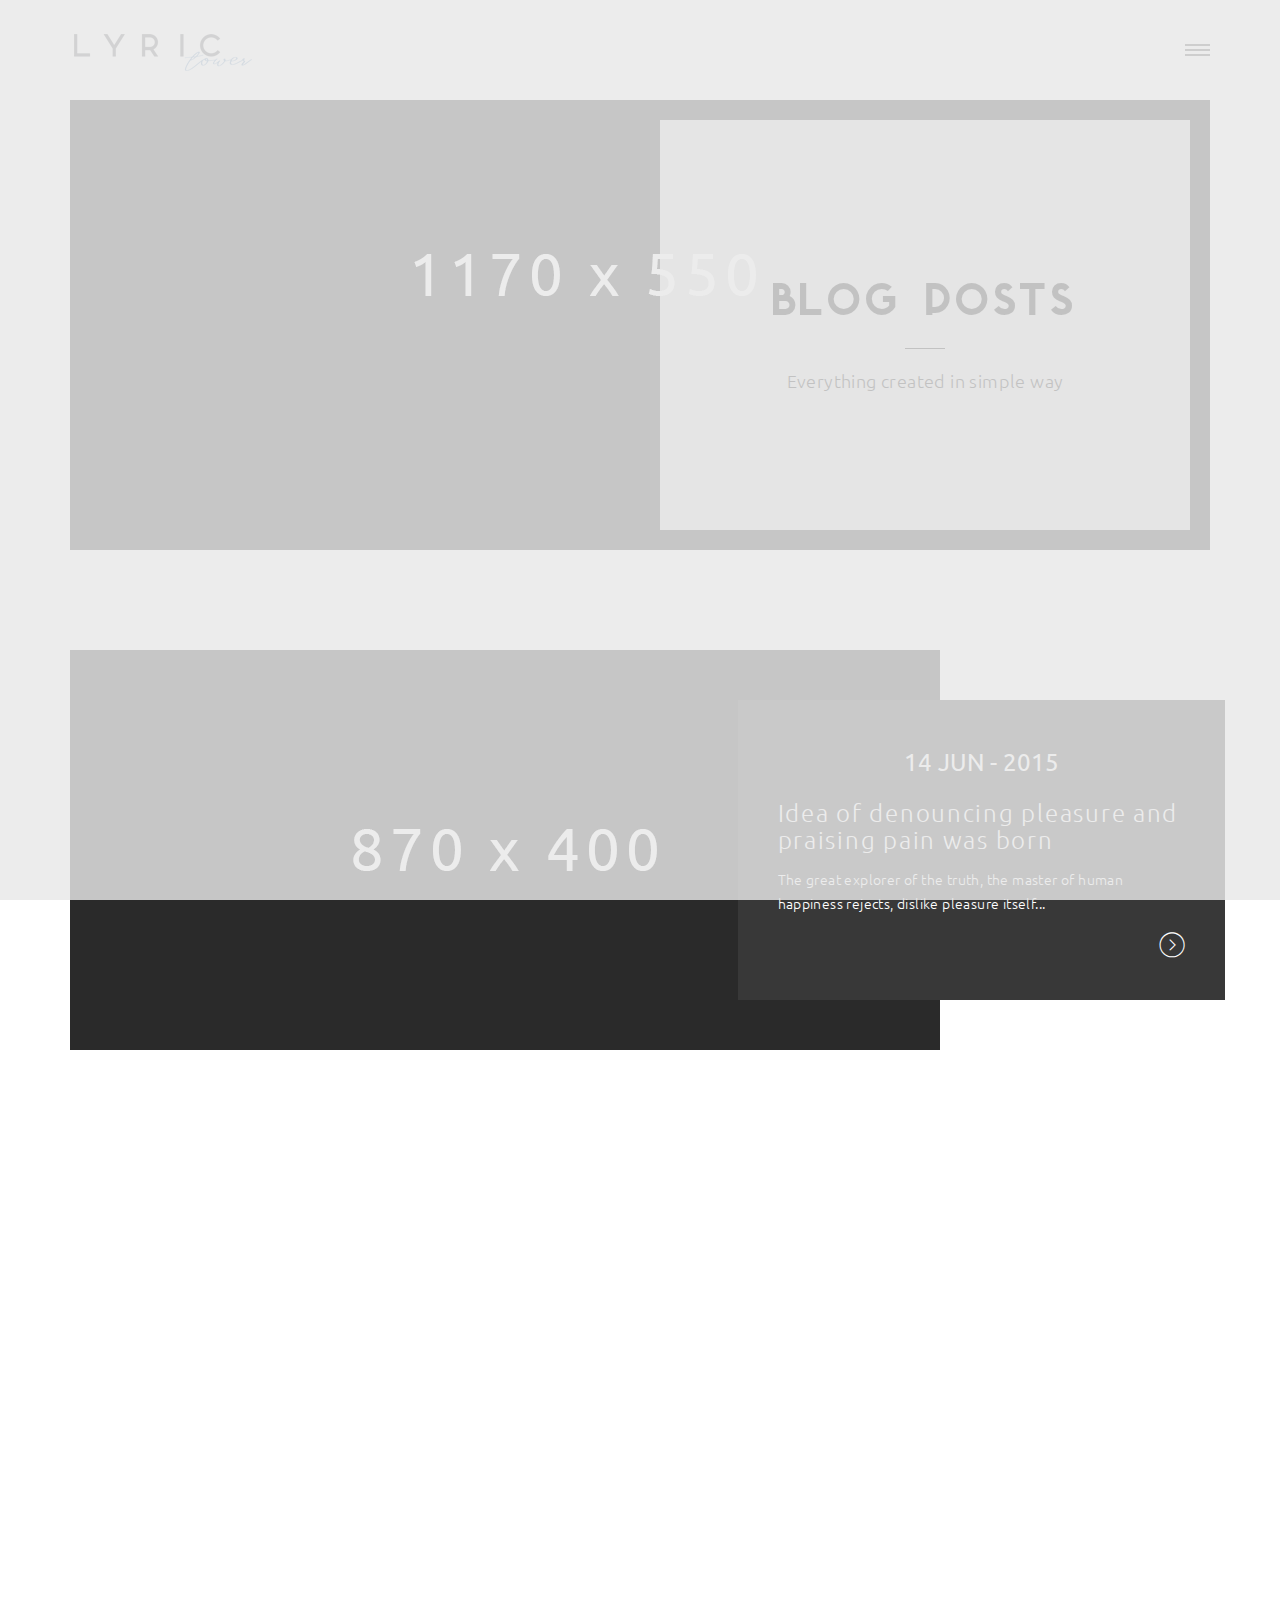
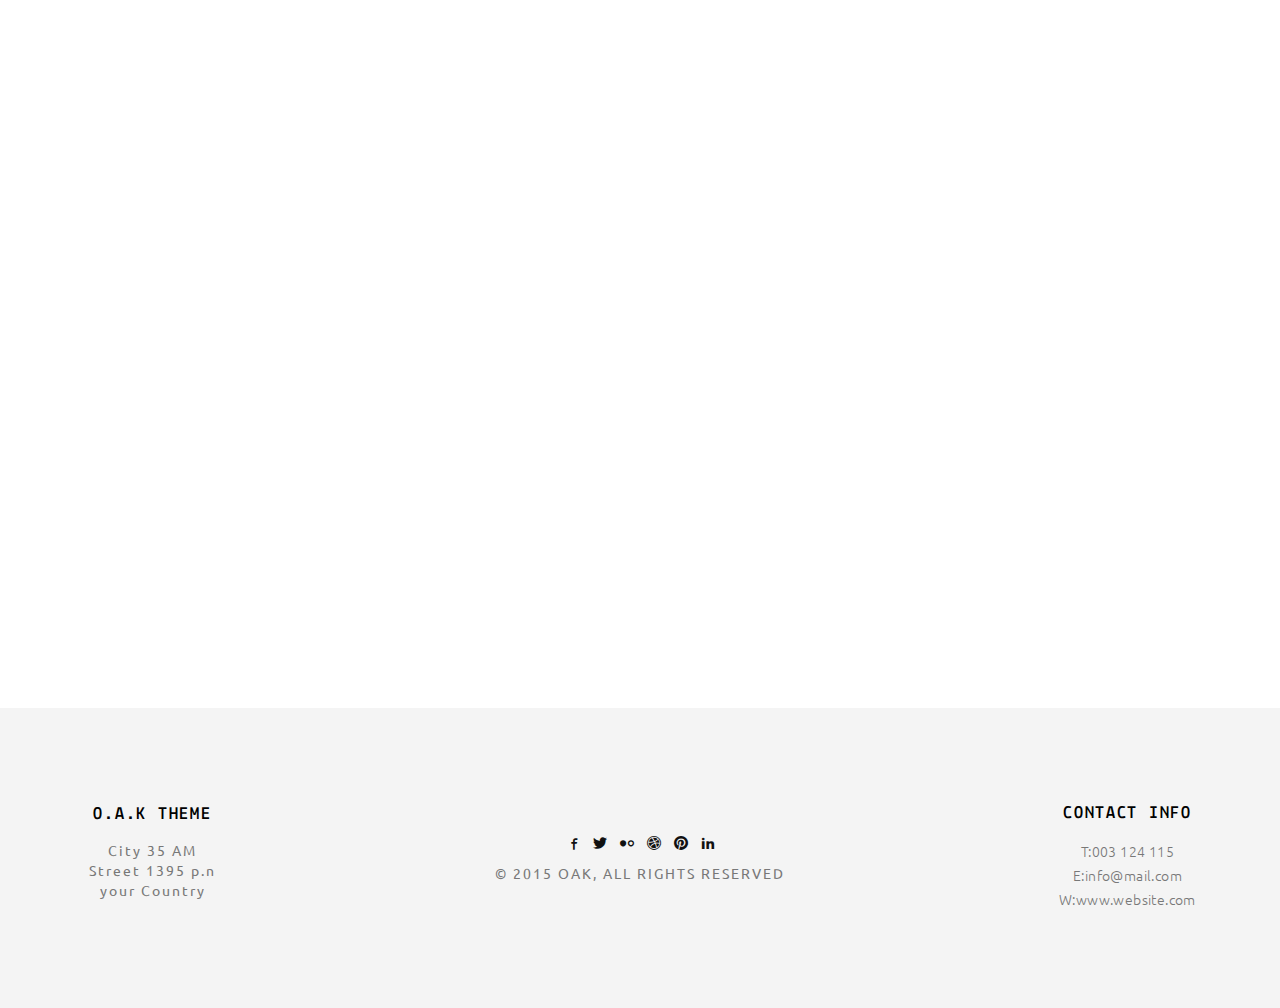
<file: press.html>
<!doctype html>
<html class="no-js" lang="">

<head>
    <meta charset="utf-8">
    <title>OAK - HTML Theme</title>
    <meta name="description" content="">
    <meta name="msapplication-tap-highlight" content="yes" />
    <meta name="viewport" content="width=device-width, user-scalable=no, initial-scale=1, minimum-scale=1.0, maximum-scale=1.0" />

    <!-- Google Web Font -->
    <link href='http://fonts.googleapis.com/css?family=Ubuntu:300,400,500,700' rel='stylesheet' type='text/css'>
    <link href='http://fonts.googleapis.com/css?family=Lekton:400,700,400italic' rel='stylesheet' type='text/css'>

    <!--  Bootstrap 3-->
    <link rel="stylesheet" href="css/bootstrap.min.css">

    <!-- OWL Carousel -->
    <link rel="stylesheet" href="css/owl.carousel.css">
    <link rel="stylesheet" href="css/owl.theme.css">

    <!--  Slider -->
    <link rel="stylesheet" href="css/jquery.kenburnsy.css">

    <!-- Animate -->
    <link rel="stylesheet" href="css/animate.css">

    <!-- Web Icons Font -->
    <link rel="stylesheet" href="css/pe-icon-7-stroke.css">
    <link rel="stylesheet" href="css/iconmoon.css">
    <link rel="stylesheet" href="css/et-line.css">
    <link rel="stylesheet" href="css/ionicons.css">

    <!-- Magnific PopUp -->
    <link rel="stylesheet" href="css/magnific-popup.css">

    <!-- Tabs -->
    <link rel="stylesheet" type="text/css" href="css/tabs.css" />
    <link rel="stylesheet" type="text/css" href="css/tabstyles.css" />

    <!-- Loader Style -->
    <link rel="stylesheet" href="css/loader-1.css">

    <!-- Costum Styles -->
    <link rel="stylesheet" href="css/main.css">
    <link rel="stylesheet" href="css/responsive.css">

    <!-- Favicon -->
    <link rel="icon" type="image/ico" href="favicon.ico">

    <!-- Modernizer & Respond js -->
    <script src="js/vendor/modernizr-2.8.3-respond-1.4.2.min.js"></script>
</head>

<body>
    <!-- Preloader -->
    <div class="cover"></div>

    <div class="header">
        <div class="container">
            <div class="logo">
                <a href="index.html">
                    <img src="img/logo.png" alt="Logo">
                </a>
            </div>

            <!-- Menu Hamburger (Default) -->
            <button class="main-menu-indicator" id="open-button">
                <span class="line"></span>
            </button>

            <div class="menu-wrap" style="background-image: url(img/nav_bg.jpg)">
                <div class="menu-content">
                    <div class="navigation">
                        <span class="pe-7s-close close-menu" id="close-button"></span>
                        <div class="search-wrap js-ui-search">
                            <input class="js-ui-text" type="text" placeholder="Search Here...">
                            <span class="eks js-ui-close"></span>
                        </div>
                    </div>
                    <nav class="menu">
                        <div class="menu-list">
                            <ul>
                                <li class="menu-item-has-children"><a href="#">Home</a>
                                    <ul class="sub-menu">
                                        <li><a href="index.html">- Default</a></li>
                                        <li><a href="index-architecture.html">- Architecture</a></li>
                                        <li><a href="index-full-slider.html">- Slider Full Width</a></li>
                                    </ul>
                                </li>
                                <li><a href="about.html">About</a></li>
                                <li class="menu-item-has-children"><a href="#">Portfolio</a>
                                    <ul class="sub-menu">
                                        <li><a href="portfolio-2column.html">-Portfolio 2 Column</a></li>
                                        <li><a href="portfolio-3column.html">-Portfolio 3 Column</a></li>
                                        <li><a href="portfolio-masonry.html">-Portfolio Masonry</a></li>
                                        <li><a href="portfolio-dribbble.html">-Portfolio Dribbble</a></li>
                                    </ul>
                                </li>
                                <li class="menu-item-has-children"><a href="#">Blog</a>
                                    <ul class="sub-menu">
                                        <li><a href="blog.html">Blog Default</a></li>
                                        <li><a href="blog-timeline.html">Blog Timeline</a></li>
                                        <li><a href="single-blog.html">Blog Single</a></li>
                                    </ul>
                                </li>
                                <li><a href="contact.html">Contact</a></li>
                            </ul>
                        </div>
                    </nav>

                    <div class="hidden-xs">
                        <div class="menu-social-media">
                            <ul>
                                <li><a href="#"><i class="iconmoon-facebook"></i></a></li>
                                <li><a href="#"><i class="iconmoon-twitter"></i></a></li>
                                <li><a href="#"><i class="iconmoon-dribbble3"></i></a></li>
                                <li><a href="#"><i class="iconmoon-pinterest"></i></a></li>
                                <li><a href="#"><i class="iconmoon-linkedin2"></i></a></li>
                            </ul>
                        </div>

                        <div class="menu-information">
                            <ul>
                                <li><span>T:</span> 003 124 115</li>
                                <li><span>E:</span> info@mail.com</li>
                            </ul>
                        </div>
                    </div>
                </div>
            </div>
            <!-- End of Menu Hamburger (Default) -->

        </div>
    </div>

    <div class="container">
        <div class="header-page ef-parallax-bg" style="background-image:url(img/blog-header.jpg)">
            <div class="col-md-6 col-md-offset-6">
                <div class="row">
                    <div class="inner-content">
                        <div class="header-content">
                            <h1>Blog Posts</h1>
                            <hr>
                            <p>Everything created in simple way</p>
                        </div>
                    </div>
                </div>
            </div>
        </div>
    </div>

    <div class="container margin-top">
        <div class="blog-wrapper">
            <div class="blog-post">
                <div class="blog-front-image">
                    <div class="row">
                        <div class="col-md-6 wow animated fadeInUp" data-wow-delay="0.10s">
                            <img src="img/blog/img_1.jpg" alt="Blog Image">
                        </div>
                        <div class="col-md-5 col-md-offset-1">
                            <div class="blog-front-content wow animated fadeInUp" data-wow-delay="0.20s">
                                <div class="blog-front-content-inner">
                                    <span class="post-date">14 Jun - 2015</span>
                                    <h1>Idea of denouncing pleasure and praising pain was born</h1>
                                    <p>The great explorer of the truth, the master of human happiness rejects, dislike pleasure itself...</p>
                                    <a href="single-blog.html"><i class="read-more-blog-icon pe-7s-angle-right-circle"></i></a>
                                </div>
                            </div>
                        </div>
                    </div>
                </div>
            </div>
            <div class="blog-post">
                <div class="blog-front-image">
                    <div class="row">
                        <div class="col-md-6 wow animated fadeInUp" data-wow-delay="0.10s">
                            <img src="img/blog/img_2.jpg" alt="Blog Image">
                        </div>
                        <div class="col-md-5 col-md-offset-1">
                            <div class="blog-front-content wow animated fadeInUp" data-wow-delay="0.20s">
                                <div class="blog-front-content-inner">
                                    <span class="post-date">9 Jun - 2015</span>
                                    <h1>Denouncing pleasure clean and praising pain was born</h1>
                                    <p>The great explorer of the truth, the master of human happiness rejects, dislike pleasure itself...</p>
                                    <a href="single-blog.html"><i class="read-more-blog-icon pe-7s-angle-right-circle"></i></a>
                                </div>
                            </div>
                        </div>
                    </div>
                </div>
            </div>
            <div class="blog-post">
                <div class="blog-front-image">
                    <div class="row">
                        <div class="col-md-6 wow animated fadeInUp" data-wow-delay="0.10s">
                            <div class="blog-thumb">
                                <img src="img/blog/img_3.jpg" alt="Blog Image">
                                <div class="icon-video-blog">
                                    <a href="https://www.youtube.com/watch?v=n2vy7qRm5s0" class="popup-video playBut">
                                        <svg version="1.1" xmlns="http://www.w3.org/2000/svg" xmlns:xlink="http://www.w3.org/1999/xlink" x="0px" y="0px" width="69px" height="69px" viewBox="0 0 213.7 213.7" enable-background="new 0 0 213.7 213.7" xml:space="preserve">
                                            <polygon class="triangle" id="XMLID_18_" fill="none" stroke-width="7" stroke-linecap="round" stroke-linejoin="round" stroke-miterlimit="10" points="
                                        73.5,62.5 148.5,105.8 73.5,149.1 " />
                                            <circle class="circle" id="XMLID_17_" fill="none" stroke-width="7" stroke-linecap="round" stroke-linejoin="round" stroke-miterlimit="10" cx="106.8" cy="106.8" r="103.3" />
                                        </svg>
                                    </a>
                                </div>
                            </div>
                        </div>
                        <div class="col-md-5 col-md-offset-1">
                            <div class="blog-front-content wow animated fadeInUp" data-wow-delay="0.20s">
                                <div class="blog-front-content-inner">
                                    <span class="post-date">9 Jun - 2015</span>
                                    <h1>Denouncing pleasure clean and praising pain was born</h1>
                                    <p>The great explorer of the truth, the master of human happiness rejects, dislike pleasure itself...</p>
                                    <a href="single-blog.html"><i class="read-more-blog-icon pe-7s-angle-right-circle"></i></a>
                                </div>
                            </div>
                        </div>
                    </div>
                </div>
            </div>
        </div>
    </div>

    <div class="container">
        <ul class="pagination-ef wow animated fadeInUp" data-wow-delay="0.20s">
            <li>
                <a href="#">
                    <i class="pe-7s-angle-left"></i>
                </a>
            </li>
            <li class="current"><a href="#">1</a></li>
            <li><a href="#">2</a></li>
            <li><a href="#">...</a></li>
            <li><a href="#">8</a></li>
            <li>
                <a href="#">
                    <i class="pe-7s-angle-right"></i>
                </a>
            </li>
        </ul>
    </div>

    <div class="footer margin-top">
        <div class="container">
            <div class="row">
                <div class="col-md-2 col-sm-4 col-xs-12">
                    <div class="footer-inner">
                        <div class="footer-content">
                            <h4>O.A.K THEME</h4>
                            <address>City 35 AM <br>Street 1395 p.n <br>your Country</address>
                        </div>
                    </div>
                </div>

                <div class="col-md-2 col-md-push-8 col-sm-4 col-xs-12">
                    <div class="footer-inner">
                        <div class="footer-content">
                            <h4>CONTACT INFO</h4>
                            <p>
                                T:003 124 115
                                <br> E:info@mail.com
                                <br> W:www.website.com
                            </p>
                        </div>
                    </div>
                </div>

                <div class="col-md-4 col-sm-4 col-xs-12">
                    <div class="footer-inner">
                        <div class="footer-content">
                            <ul class="social-media">
                                <li><a href="#"><i class="iconmoon-facebook"></i></a></li>
                                <li><a href="#"><i class="iconmoon-twitter"></i></a></li>
                                <li><a href="#"><i class="iconmoon-flickr2"></i></a></li>
                                <li><a href="#"><i class="iconmoon-dribbble3"></i></a></li>
                                <li><a href="#"><i class="iconmoon-pinterest"></i></a></li>
                                <li><a href="#"><i class="iconmoon-linkedin2"></i></a></li>
                            </ul>
                            <span class="copyright-mark">&copy; 2015 OAK, ALL RIGHTS RESERVED</span>
                        </div>
                    </div>
                </div>
            </div>
        </div>
    </div>

    <a href="javascript:void(0)" class="scroll-top" id="scroll-top"><i class="pe-7s-angle-up"></i></a>

    <script src="js/vendor/jquery-1.11.2.min.js"></script>
    <script data-pace-options='{ "ajax": false }' src="js/vendor/pace.min.js"></script>
    <script src="js/vendor/bootstrap.min.js"></script>
    <script src="js/vendor/classie.js"></script>
    <script src="js/vendor/isotope.pkgd.min.js"></script>
    <script src="js/vendor/jquery.velocity.min.js"></script>
    <script src="js/vendor/jquery.kenburnsy.min.js"></script>
    <script src="js/vendor/textslide.js"></script>
    <script src="js/vendor/imagesloaded.pkgd.min.js"></script>
    <script src="js/vendor/tabs.js"></script>
    <script src="js/ef-slider.js"></script>
    <script src="js/vendor/owl.carousel.min.js"></script>
    <script src="js/vendor/jquery.magnific-popup.min.js"></script>
    <script src="js/vendor/jquery.social-buttons.min.js"></script>
    <script src="js/vendor/wow.min.js"></script>
    <script src="js/main.js"></script>
    <script src="js/ajax.js"></script>
</body>

</html>
</file>
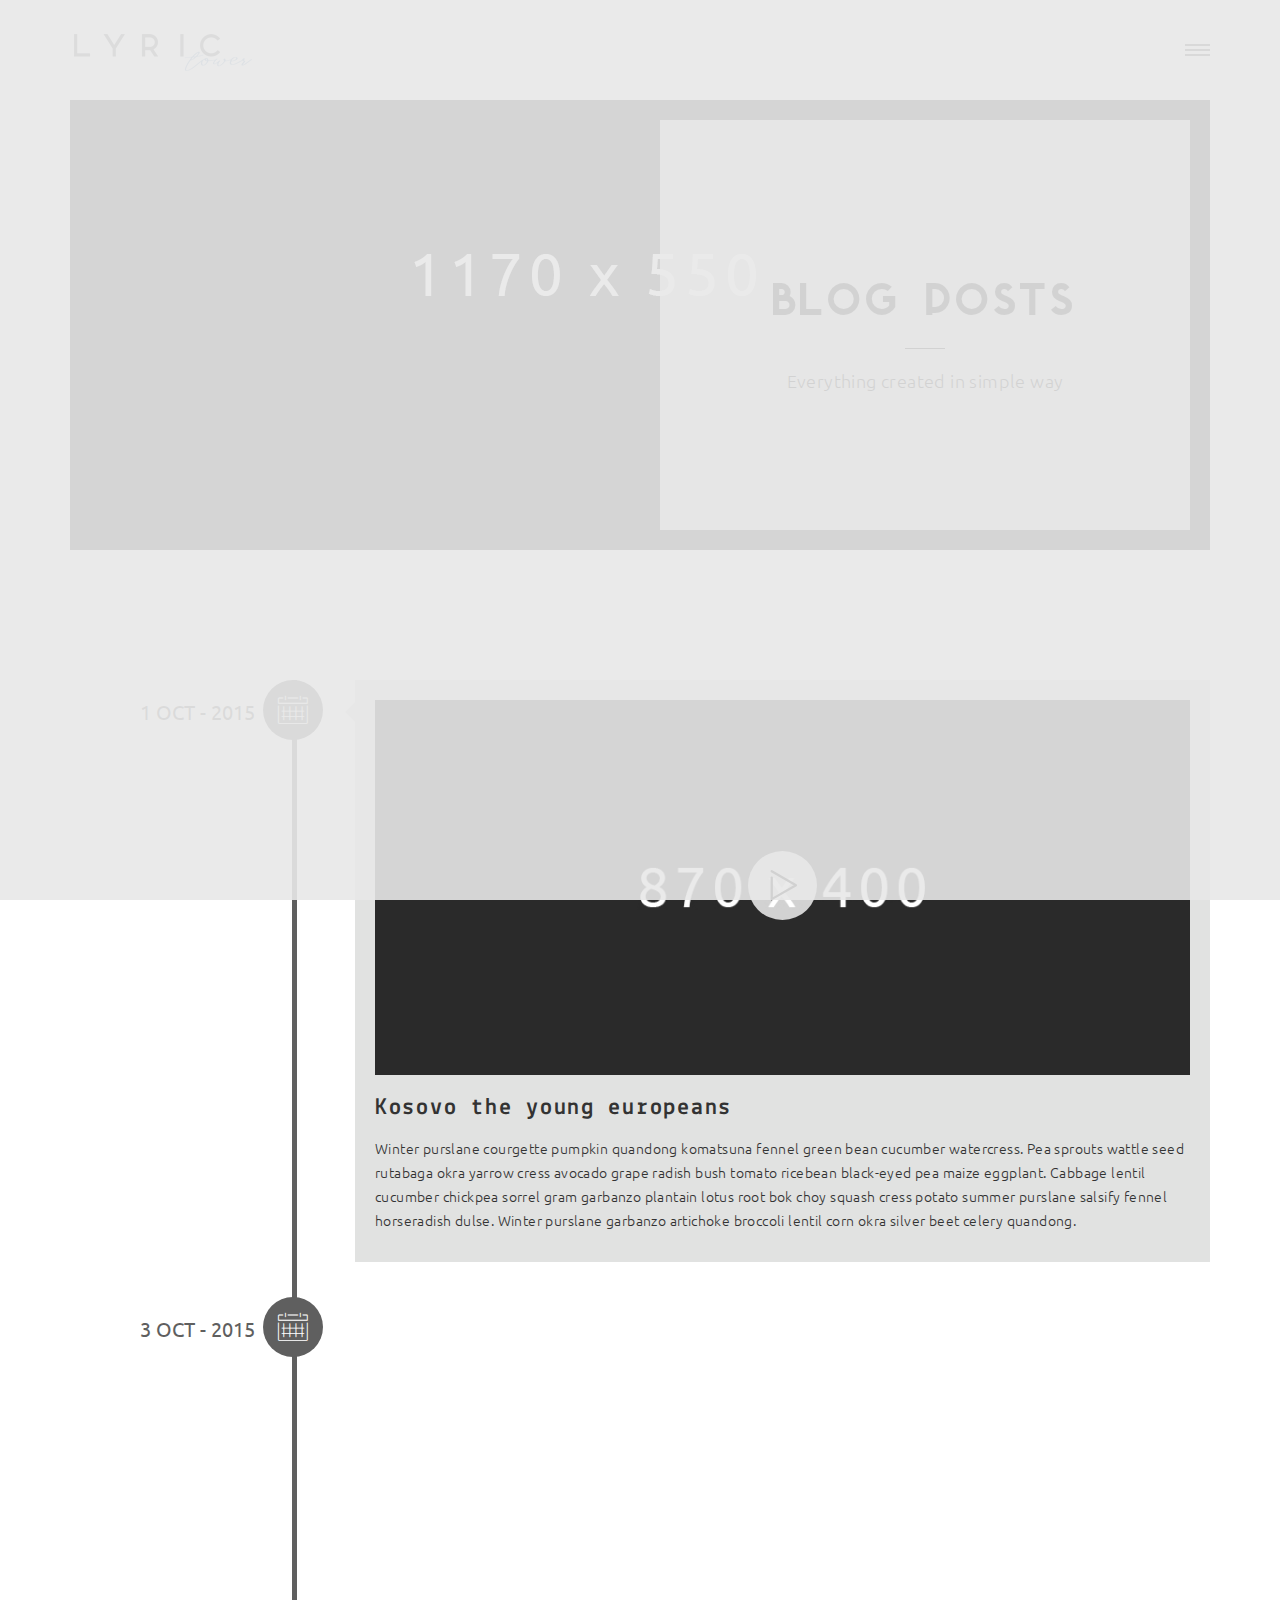
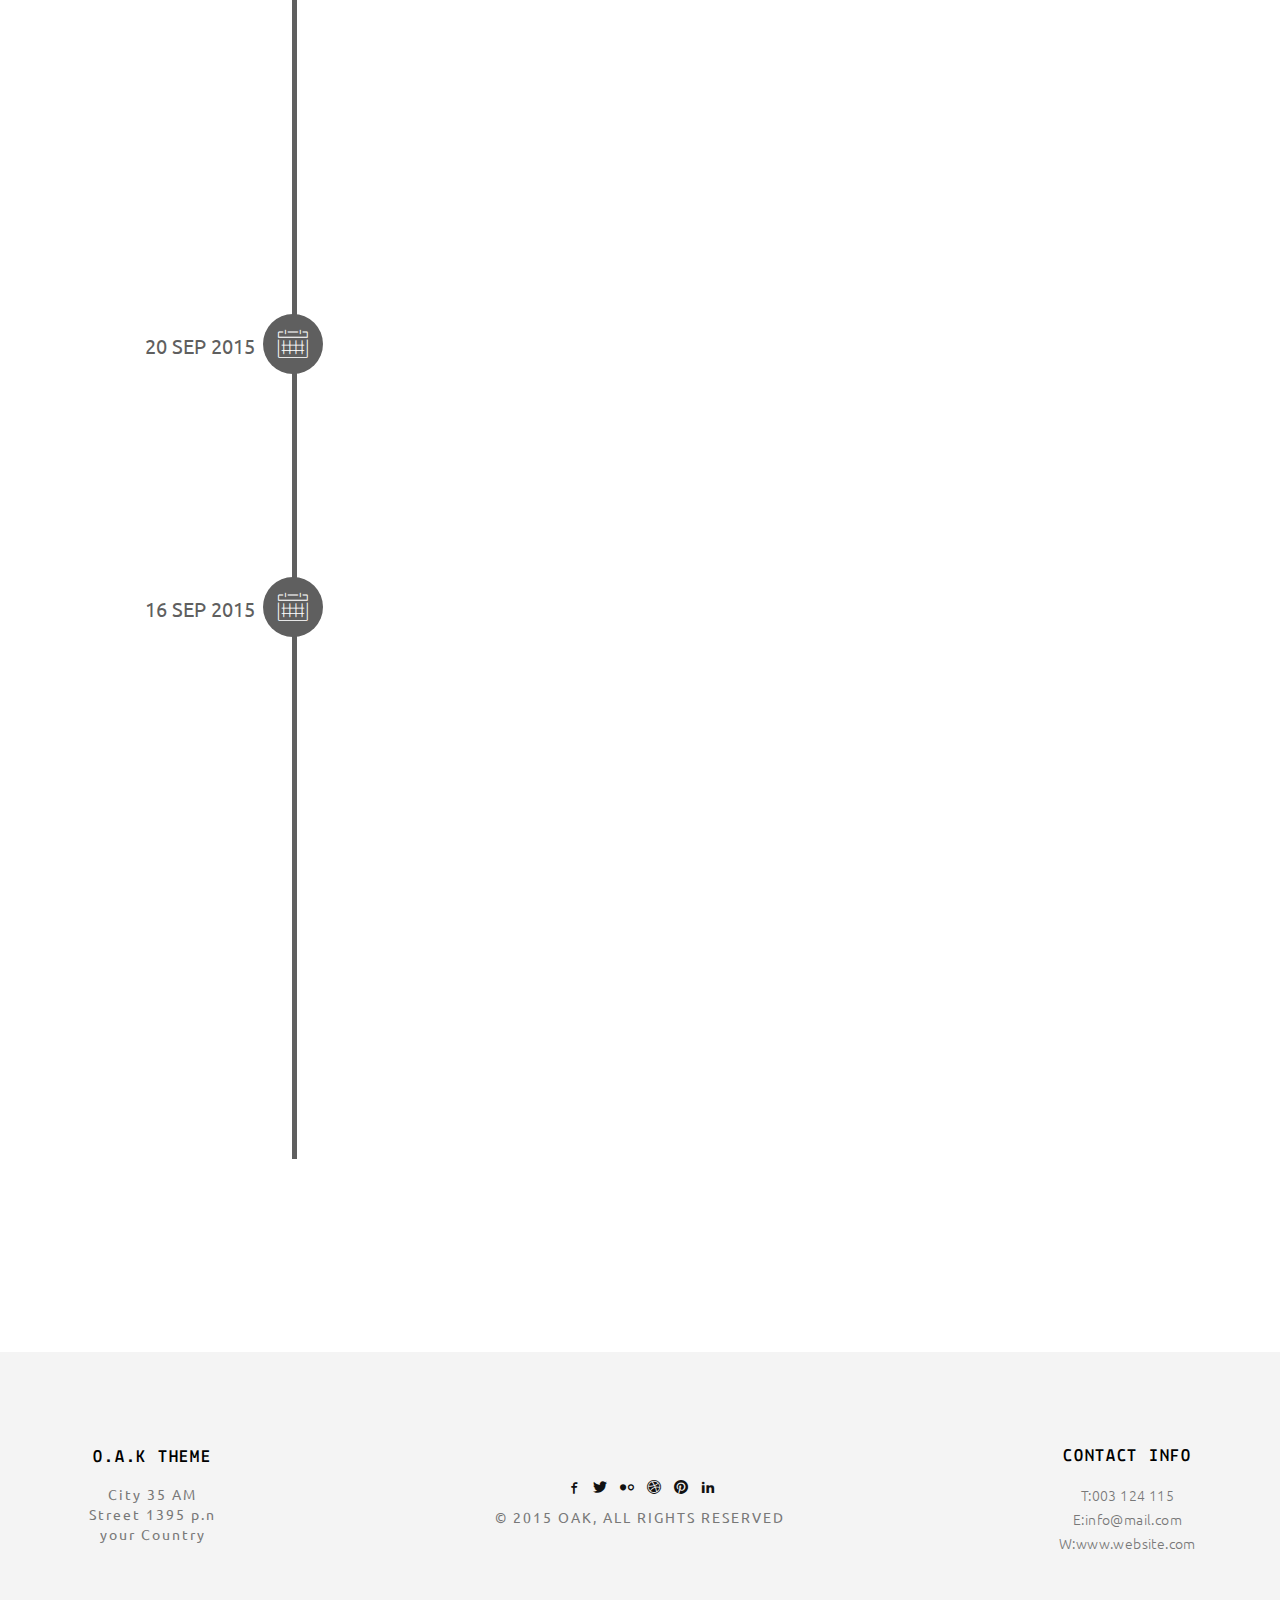
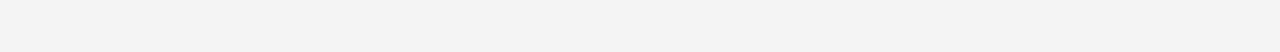
<file: pressoption.html>
<!doctype html>
<html class="no-js" lang="">

<head>
    <meta charset="utf-8">
    <title>OAK - HTML Theme</title>
    <meta name="description" content="">
    <meta name="msapplication-tap-highlight" content="yes" />
    <meta name="viewport" content="width=device-width, user-scalable=no, initial-scale=1, minimum-scale=1.0, maximum-scale=1.0" />

    <!-- Google Web Font -->
    <link href='http://fonts.googleapis.com/css?family=Ubuntu:300,400,500,700' rel='stylesheet' type='text/css'>
    <link href='http://fonts.googleapis.com/css?family=Lekton:400,700,400italic' rel='stylesheet' type='text/css'>

    <!--  Bootstrap 3-->
    <link rel="stylesheet" href="css/bootstrap.min.css">

    <!-- OWL Carousel -->
    <link rel="stylesheet" href="css/owl.carousel.css">
    <link rel="stylesheet" href="css/owl.theme.css">

    <!--  Slider -->
    <link rel="stylesheet" href="css/jquery.kenburnsy.css">

    <!-- Animate -->
    <link rel="stylesheet" href="css/animate.css">

    <!-- Web Icons Font -->
    <link rel="stylesheet" href="css/pe-icon-7-stroke.css">
    <link rel="stylesheet" href="css/iconmoon.css">
    <link rel="stylesheet" href="css/et-line.css">
    <link rel="stylesheet" href="css/ionicons.css">

    <!-- Magnific PopUp -->
    <link rel="stylesheet" href="css/magnific-popup.css">

    <!-- Tabs -->
    <link rel="stylesheet" type="text/css" href="css/tabs.css" />
    <link rel="stylesheet" type="text/css" href="css/tabstyles.css" />

    <!-- Loader Style -->
    <link rel="stylesheet" href="css/loader-1.css">

    <!-- Costum Styles -->
    <link rel="stylesheet" href="css/main.css">
    <link rel="stylesheet" href="css/responsive.css">

    <!-- Favicon -->
    <link rel="icon" type="image/ico" href="favicon.ico">

    <!-- Modernizer & Respond js -->
    <script src="js/vendor/modernizr-2.8.3-respond-1.4.2.min.js"></script>
</head>

<body>
    <!-- Preloader -->
    <div class="cover"></div>

    <div class="header">
        <div class="container">
            <div class="logo">
                <a href="index.html">
                    <img src="img/logo.png" alt="Logo">
                </a>
            </div>

            <!-- Menu Hamburger (Default) -->
            <button class="main-menu-indicator" id="open-button">
                <span class="line"></span>
            </button>

            <div class="menu-wrap" style="background-image: url(img/nav_bg.jpg)">
                <div class="menu-content">
                    <div class="navigation">
                        <span class="pe-7s-close close-menu" id="close-button"></span>
                        <div class="search-wrap js-ui-search">
                            <input class="js-ui-text" type="text" placeholder="Search Here...">
                            <span class="eks js-ui-close"></span>
                        </div>
                    </div>
                    <nav class="menu">
                        <div class="menu-list">
                            <ul>
                                <li class="menu-item-has-children"><a href="#">Home</a>
                                    <ul class="sub-menu">
                                        <li><a href="index.html">- Default</a></li>
                                        <li><a href="index-architecture.html">- Architecture</a></li>
                                        <li><a href="index-full-slider.html">- Slider Full Width</a></li>
                                    </ul>
                                </li>
                                <li><a href="about.html">About</a></li>
                                <li class="menu-item-has-children"><a href="#">Portfolio</a>
                                    <ul class="sub-menu">
                                        <li><a href="portfolio-2column.html">-Portfolio 2 Column</a></li>
                                        <li><a href="portfolio-3column.html">-Portfolio 3 Column</a></li>
                                        <li><a href="portfolio-masonry.html">-Portfolio Masonry</a></li>
                                        <li><a href="portfolio-dribbble.html">-Portfolio Dribbble</a></li>
                                    </ul>
                                </li>
                                <li class="menu-item-has-children"><a href="#">Blog</a>
                                    <ul class="sub-menu">
                                        <li><a href="blog.html">Blog Default</a></li>
                                        <li><a href="blog-timeline.html">Blog Timeline</a></li>
                                        <li><a href="single-blog.html">Blog Single</a></li>
                                    </ul>
                                </li>
                                <li><a href="contact.html">Contact</a></li>
                            </ul>
                        </div>
                    </nav>

                    <div class="hidden-xs">
                        <div class="menu-social-media">
                            <ul>
                                <li><a href="#"><i class="iconmoon-facebook"></i></a></li>
                                <li><a href="#"><i class="iconmoon-twitter"></i></a></li>
                                <li><a href="#"><i class="iconmoon-dribbble3"></i></a></li>
                                <li><a href="#"><i class="iconmoon-pinterest"></i></a></li>
                                <li><a href="#"><i class="iconmoon-linkedin2"></i></a></li>
                            </ul>
                        </div>

                        <div class="menu-information">
                            <ul>
                                <li><span>T:</span> 003 124 115</li>
                                <li><span>E:</span> info@mail.com</li>
                            </ul>
                        </div>
                    </div>
                </div>
            </div>
            <!-- End of Menu Hamburger (Default) -->
        </div>
    </div>

    <div class="container">
        <div class="header-page ef-parallax-bg" style="background-image:url(img/blog-header.jpg)">
            <div class="col-md-6 col-md-offset-6">
                <div class="row">
                    <div class="inner-content">
                        <div class="header-content">
                            <h1>Blog Posts</h1>
                            <hr>
                            <p>Everything created in simple way</p>
                        </div>
                    </div>
                </div>
            </div>
        </div>
    </div>

    <div class="container margin-top">
        <div class="blog-wrapper">
            <div class="main">
                <ul class="cbp_tmtimeline">
                    <li>
                        <div class="cbp_tmtime">
                            <span>1 OCT - 2015</span>
                        </div>
                        <div class="cbp_tmicon icon-calendar"></div>
                        <div class="cbp_tmlabel wow animated fadeInUp" data-wow-delay="0.10s">
                            <div class="blog-v2-image">
                                <img src="img/blog/img_4.jpg" alt="Blog Post">
                                <div class="icon-video-blogv2">
                                    <a href="https://vimeo.com/29993935" class="popup-video playBut">
                                        <svg version="1.1" xmlns="http://www.w3.org/2000/svg" xmlns:xlink="http://www.w3.org/1999/xlink" x="0px" y="0px" width="69px" height="69px" viewBox="0 0 213.7 213.7" enable-background="new 0 0 213.7 213.7" xml:space="preserve">
                                            <polygon class="triangle" fill="none" stroke-width="7" stroke-linecap="round" stroke-linejoin="round" stroke-miterlimit="10" points="
                                    73.5,62.5 148.5,105.8 73.5,149.1 " />
                                            <circle class="circle" fill="none" stroke-width="7" stroke-linecap="round" stroke-linejoin="round" stroke-miterlimit="10" cx="106.8" cy="106.8" r="103.3" />
                                        </svg>
                                    </a>
                                </div>
                            </div>
                            <a href="single-blog.html">
                                <h1>Kosovo the young europeans</h1>
                            </a>
                            <p>Winter purslane courgette pumpkin quandong komatsuna fennel green bean cucumber watercress. Pea sprouts wattle seed rutabaga okra yarrow cress avocado grape radish bush tomato ricebean black-eyed pea maize eggplant. Cabbage lentil cucumber chickpea sorrel gram garbanzo plantain lotus root bok choy squash cress potato summer purslane salsify fennel horseradish dulse. Winter purslane garbanzo artichoke broccoli lentil corn okra silver beet celery quandong.</p>
                        </div>
                    </li>
                    <li>
                        <div class="cbp_tmtime">
                            <span>3 OCT - 2015</span>
                        </div>
                        <div class="cbp_tmicon icon-calendar"></div>
                        <div class="cbp_tmlabel wow animated fadeInUp" data-wow-delay="0.10s">
                            <div class="blog-v2-image">
                                <img src="img/blog/img_3.jpg" alt="Blog Post">

                                <div class="icon-video-blogv2">
                                    <a href="https://www.youtube.com/watch?v=n2vy7qRm5s0" class="popup-video playBut">
                                        <svg version="1.1" xmlns="http://www.w3.org/2000/svg" xmlns:xlink="http://www.w3.org/1999/xlink" x="0px" y="0px" width="69px" height="69px" viewBox="0 0 213.7 213.7" enable-background="new 0 0 213.7 213.7" xml:space="preserve">
                                            <polygon class="triangle" fill="none" stroke-width="7" stroke-linecap="round" stroke-linejoin="round" stroke-miterlimit="10" points="
                                        73.5,62.5 148.5,105.8 73.5,149.1 " />
                                            <circle class="circle" fill="none" stroke-width="7" stroke-linecap="round" stroke-linejoin="round" stroke-miterlimit="10" cx="106.8" cy="106.8" r="103.3" />
                                        </svg>
                                    </a>
                                </div>


                            </div>
                            <a href="single-blog.html">
                                <h1>Denouncing pleasure clean and praising pain was born</h1>
                            </a>
                            <p>Winter purslane courgette pumpkin quandong komatsuna fennel green bean cucumber watercress. Pea sprouts wattle seed rutabaga okra yarrow cress avocado grape radish bush tomato ricebean black-eyed pea maize eggplant. Cabbage lentil cucumber chickpea sorrel gram garbanzo plantain lotus root bok choy squash cress potato summer purslane salsify fennel horseradish dulse. Winter purslane garbanzo artichoke broccoli lentil corn okra silver beet celery quandong.</p>
                        </div>
                    </li>


                    <li>
                        <div class="cbp_tmtime">
                            <span>20 SEP 2015</span>
                        </div>
                        <div class="cbp_tmicon icon-calendar"></div>
                        <div class="cbp_tmlabel wow animated fadeInUp" data-wow-delay="0.10s">
                            <a href="single-blog.html">
                                <h1>Denouncing pleasure clean and praising pain was born</h1>
                            </a>
                            <p>Winter purslane courgette pumpkin quandong komatsuna fennel green bean cucumber watercress. Pea sprouts wattle seed rutabaga okra yarrow cress avocado grape radish bush tomato ricebean black-eyed pea maize eggplant. Cabbage lentil cucumber chickpea sorrel gram garbanzo plantain lotus root bok choy squash cress potato summer purslane salsify fennel horseradish dulse. Winter purslane garbanzo artichoke broccoli lentil corn okra silver beet celery quandong.</p>
                        </div>
                    </li>

                    <li>
                        <div class="cbp_tmtime">
                            <span>16 SEP 2015</span>
                        </div>
                        <div class="cbp_tmicon icon-calendar"></div>
                        <div class="cbp_tmlabel wow animated fadeInUp" data-wow-delay="0.10s">
                            <div class="blog-v2-image">
                                <img src="img/blog/img_1.jpg" alt="Blog Post">
                            </div>
                            <a href="single-blog.html">
                                <h1>Denouncing pleasure clean and praising pain was born</h1>
                            </a>
                            <p>Winter purslane courgette pumpkin quandong komatsuna fennel green bean cucumber watercress. Pea sprouts wattle seed rutabaga okra yarrow cress avocado grape radish bush tomato ricebean black-eyed pea maize eggplant. Cabbage lentil cucumber chickpea sorrel gram garbanzo plantain lotus root bok choy squash cress potato summer purslane salsify fennel horseradish dulse. Winter purslane garbanzo artichoke broccoli lentil corn okra silver beet celery quandong.</p>
                        </div>
                    </li>
                </ul>
            </div>
        </div>
    </div>

    <div class="container">
        <ul class="pagination-ef wow animated fadeInUp" data-wow-delay="0.20s">
            <li>
                <a href="#">
                    <i class="pe-7s-angle-left"></i>
                </a>
            </li>
            <li class="current"><a href="#">1</a></li>
            <li><a href="#">2</a></li>
            <li><a href="#">...</a></li>
            <li><a href="#">8</a></li>
            <li>
                <a href="#">
                    <i class="pe-7s-angle-right"></i>
                </a>
            </li>
        </ul>
    </div>

    <div class="footer margin-top">
        <div class="container">
            <div class="row">
                <div class="col-md-2 col-sm-4 col-xs-12">
                    <div class="footer-inner">
                        <div class="footer-content">
                            <h4>O.A.K THEME</h4>
                            <address>City 35 AM <br>Street 1395 p.n <br>your Country</address>
                        </div>
                    </div>
                </div>

                <div class="col-md-2 col-md-push-8 col-sm-4 col-xs-12">
                    <div class="footer-inner">
                        <div class="footer-content">
                            <h4>CONTACT INFO</h4>
                            <p>
                                T:003 124 115
                                <br> E:info@mail.com
                                <br> W:www.website.com
                            </p>
                        </div>
                    </div>
                </div>

                <div class="col-md-4 col-sm-4 col-xs-12">
                    <div class="footer-inner">
                        <div class="footer-content">
                            <ul class="social-media">
                                <li><a href="#"><i class="iconmoon-facebook"></i></a></li>
                                <li><a href="#"><i class="iconmoon-twitter"></i></a></li>
                                <li><a href="#"><i class="iconmoon-flickr2"></i></a></li>
                                <li><a href="#"><i class="iconmoon-dribbble3"></i></a></li>
                                <li><a href="#"><i class="iconmoon-pinterest"></i></a></li>
                                <li><a href="#"><i class="iconmoon-linkedin2"></i></a></li>
                            </ul>
                            <span class="copyright-mark">&copy; 2015 OAK, ALL RIGHTS RESERVED</span>
                        </div>
                    </div>
                </div>
            </div>
        </div>
    </div>

    <a href="javascript:void(0)" class="scroll-top" id="scroll-top"><i class="pe-7s-angle-up"></i></a>

    <script src="js/vendor/jquery-1.11.2.min.js"></script>
    <script data-pace-options='{ "ajax": false }' src="js/vendor/pace.min.js"></script>
    <script src="js/vendor/bootstrap.min.js"></script>
    <script src="js/vendor/classie.js"></script>
    <script src="js/vendor/isotope.pkgd.min.js"></script>
    <script src="js/vendor/jquery.velocity.min.js"></script>
    <script src="js/vendor/jquery.kenburnsy.min.js"></script>
    <script src="js/vendor/textslide.js"></script>
    <script src="js/vendor/imagesloaded.pkgd.min.js"></script>
    <script src="js/vendor/tabs.js"></script>
    <script src="js/ef-slider.js"></script>
    <script src="js/vendor/owl.carousel.min.js"></script>
    <script src="js/vendor/jquery.magnific-popup.min.js"></script>
    <script src="js/vendor/jquery.social-buttons.min.js"></script>
    <script src="js/vendor/wow.min.js"></script>
    <script src="js/main.js"></script>
    <script src="js/ajax.js"></script>
</body>

</html>
</file>
<file: css/pe-icon-7-stroke.css>
@font-face {
	font-family: 'Pe-icon-7-stroke';
	src:url('../fonts/Pe-icon-7-stroke.eot?-2irksn');
	src:url('../fonts/Pe-icon-7-stroke.eot?#iefix-2irksn') format('embedded-opentype'),
		url('../fonts/Pe-icon-7-stroke.woff?-2irksn') format('woff'),
		url('../fonts/Pe-icon-7-stroke.ttf?-2irksn') format('truetype'),
		url('../fonts/Pe-icon-7-stroke.svg?-2irksn#Pe-icon-7-stroke') format('svg');
	font-weight: normal;
	font-style: normal;
}

[class^="pe-7s-"], [class*=" pe-7s-"] {
	display: inline-block;
	font-family: 'Pe-icon-7-stroke';
	speak: none;
	font-style: normal;
	font-weight: normal;
	font-variant: normal;
	text-transform: none;
	line-height: 1;

	/* Better Font Rendering =========== */
	-webkit-font-smoothing: antialiased;
	-moz-osx-font-smoothing: grayscale;
}

.pe-7s-cloud-upload:before {
	content: "\e68a";
}
.pe-7s-cash:before {
	content: "\e68c";
}
.pe-7s-close:before {
	content: "\e680";
}
.pe-7s-bluetooth:before {
	content: "\e68d";
}
.pe-7s-cloud-download:before {
	content: "\e68b";
}
.pe-7s-way:before {
	content: "\e68e";
}
.pe-7s-close-circle:before {
	content: "\e681";
}
.pe-7s-id:before {
	content: "\e68f";
}
.pe-7s-angle-up:before {
	content: "\e682";
}
.pe-7s-wristwatch:before {
	content: "\e690";
}
.pe-7s-angle-up-circle:before {
	content: "\e683";
}
.pe-7s-world:before {
	content: "\e691";
}
.pe-7s-angle-right:before {
	content: "\e684";
}
.pe-7s-volume:before {
	content: "\e692";
}
.pe-7s-angle-right-circle:before {
	content: "\e685";
}
.pe-7s-users:before {
	content: "\e693";
}
.pe-7s-angle-left:before {
	content: "\e686";
}
.pe-7s-user-female:before {
	content: "\e694";
}
.pe-7s-angle-left-circle:before {
	content: "\e687";
}
.pe-7s-up-arrow:before {
	content: "\e695";
}
.pe-7s-angle-down:before {
	content: "\e688";
}
.pe-7s-switch:before {
	content: "\e696";
}
.pe-7s-angle-down-circle:before {
	content: "\e689";
}
.pe-7s-scissors:before {
	content: "\e697";
}
.pe-7s-wallet:before {
	content: "\e600";
}
.pe-7s-safe:before {
	content: "\e698";
}
.pe-7s-volume2:before {
	content: "\e601";
}
.pe-7s-volume1:before {
	content: "\e602";
}
.pe-7s-voicemail:before {
	content: "\e603";
}
.pe-7s-video:before {
	content: "\e604";
}
.pe-7s-user:before {
	content: "\e605";
}
.pe-7s-upload:before {
	content: "\e606";
}
.pe-7s-unlock:before {
	content: "\e607";
}
.pe-7s-umbrella:before {
	content: "\e608";
}
.pe-7s-trash:before {
	content: "\e609";
}
.pe-7s-tools:before {
	content: "\e60a";
}
.pe-7s-timer:before {
	content: "\e60b";
}
.pe-7s-ticket:before {
	content: "\e60c";
}
.pe-7s-target:before {
	content: "\e60d";
}
.pe-7s-sun:before {
	content: "\e60e";
}
.pe-7s-study:before {
	content: "\e60f";
}
.pe-7s-stopwatch:before {
	content: "\e610";
}
.pe-7s-star:before {
	content: "\e611";
}
.pe-7s-speaker:before {
	content: "\e612";
}
.pe-7s-signal:before {
	content: "\e613";
}
.pe-7s-shuffle:before {
	content: "\e614";
}
.pe-7s-shopbag:before {
	content: "\e615";
}
.pe-7s-share:before {
	content: "\e616";
}
.pe-7s-server:before {
	content: "\e617";
}
.pe-7s-search:before {
	content: "\e618";
}
.pe-7s-film:before {
	content: "\e6a5";
}
.pe-7s-science:before {
	content: "\e619";
}
.pe-7s-disk:before {
	content: "\e6a6";
}
.pe-7s-ribbon:before {
	content: "\e61a";
}
.pe-7s-repeat:before {
	content: "\e61b";
}
.pe-7s-refresh:before {
	content: "\e61c";
}
.pe-7s-add-user:before {
	content: "\e6a9";
}
.pe-7s-refresh-cloud:before {
	content: "\e61d";
}
.pe-7s-paperclip:before {
	content: "\e69c";
}
.pe-7s-radio:before {
	content: "\e61e";
}
.pe-7s-note2:before {
	content: "\e69d";
}
.pe-7s-print:before {
	content: "\e61f";
}
.pe-7s-network:before {
	content: "\e69e";
}
.pe-7s-prev:before {
	content: "\e620";
}
.pe-7s-mute:before {
	content: "\e69f";
}
.pe-7s-power:before {
	content: "\e621";
}
.pe-7s-medal:before {
	content: "\e6a0";
}
.pe-7s-portfolio:before {
	content: "\e622";
}
.pe-7s-like2:before {
	content: "\e6a1";
}
.pe-7s-plus:before {
	content: "\e623";
}
.pe-7s-left-arrow:before {
	content: "\e6a2";
}
.pe-7s-play:before {
	content: "\e624";
}
.pe-7s-key:before {
	content: "\e6a3";
}
.pe-7s-plane:before {
	content: "\e625";
}
.pe-7s-joy:before {
	content: "\e6a4";
}
.pe-7s-photo-gallery:before {
	content: "\e626";
}
.pe-7s-pin:before {
	content: "\e69b";
}
.pe-7s-phone:before {
	content: "\e627";
}
.pe-7s-plug:before {
	content: "\e69a";
}
.pe-7s-pen:before {
	content: "\e628";
}
.pe-7s-right-arrow:before {
	content: "\e699";
}
.pe-7s-paper-plane:before {
	content: "\e629";
}
.pe-7s-delete-user:before {
	content: "\e6a7";
}
.pe-7s-paint:before {
	content: "\e62a";
}
.pe-7s-bottom-arrow:before {
	content: "\e6a8";
}
.pe-7s-notebook:before {
	content: "\e62b";
}
.pe-7s-note:before {
	content: "\e62c";
}
.pe-7s-next:before {
	content: "\e62d";
}
.pe-7s-news-paper:before {
	content: "\e62e";
}
.pe-7s-musiclist:before {
	content: "\e62f";
}
.pe-7s-music:before {
	content: "\e630";
}
.pe-7s-mouse:before {
	content: "\e631";
}
.pe-7s-more:before {
	content: "\e632";
}
.pe-7s-moon:before {
	content: "\e633";
}
.pe-7s-monitor:before {
	content: "\e634";
}
.pe-7s-micro:before {
	content: "\e635";
}
.pe-7s-menu:before {
	content: "\e636";
}
.pe-7s-map:before {
	content: "\e637";
}
.pe-7s-map-marker:before {
	content: "\e638";
}
.pe-7s-mail:before {
	content: "\e639";
}
.pe-7s-mail-open:before {
	content: "\e63a";
}
.pe-7s-mail-open-file:before {
	content: "\e63b";
}
.pe-7s-magnet:before {
	content: "\e63c";
}
.pe-7s-loop:before {
	content: "\e63d";
}
.pe-7s-look:before {
	content: "\e63e";
}
.pe-7s-lock:before {
	content: "\e63f";
}
.pe-7s-lintern:before {
	content: "\e640";
}
.pe-7s-link:before {
	content: "\e641";
}
.pe-7s-like:before {
	content: "\e642";
}
.pe-7s-light:before {
	content: "\e643";
}
.pe-7s-less:before {
	content: "\e644";
}
.pe-7s-keypad:before {
	content: "\e645";
}
.pe-7s-junk:before {
	content: "\e646";
}
.pe-7s-info:before {
	content: "\e647";
}
.pe-7s-home:before {
	content: "\e648";
}
.pe-7s-help2:before {
	content: "\e649";
}
.pe-7s-help1:before {
	content: "\e64a";
}
.pe-7s-graph3:before {
	content: "\e64b";
}
.pe-7s-graph2:before {
	content: "\e64c";
}
.pe-7s-graph1:before {
	content: "\e64d";
}
.pe-7s-graph:before {
	content: "\e64e";
}
.pe-7s-global:before {
	content: "\e64f";
}
.pe-7s-gleam:before {
	content: "\e650";
}
.pe-7s-glasses:before {
	content: "\e651";
}
.pe-7s-gift:before {
	content: "\e652";
}
.pe-7s-folder:before {
	content: "\e653";
}
.pe-7s-flag:before {
	content: "\e654";
}
.pe-7s-filter:before {
	content: "\e655";
}
.pe-7s-file:before {
	content: "\e656";
}
.pe-7s-expand1:before {
	content: "\e657";
}
.pe-7s-exapnd2:before {
	content: "\e658";
}
.pe-7s-edit:before {
	content: "\e659";
}
.pe-7s-drop:before {
	content: "\e65a";
}
.pe-7s-drawer:before {
	content: "\e65b";
}
.pe-7s-download:before {
	content: "\e65c";
}
.pe-7s-display2:before {
	content: "\e65d";
}
.pe-7s-display1:before {
	content: "\e65e";
}
.pe-7s-diskette:before {
	content: "\e65f";
}
.pe-7s-date:before {
	content: "\e660";
}
.pe-7s-cup:before {
	content: "\e661";
}
.pe-7s-culture:before {
	content: "\e662";
}
.pe-7s-crop:before {
	content: "\e663";
}
.pe-7s-credit:before {
	content: "\e664";
}
.pe-7s-copy-file:before {
	content: "\e665";
}
.pe-7s-config:before {
	content: "\e666";
}
.pe-7s-compass:before {
	content: "\e667";
}
.pe-7s-comment:before {
	content: "\e668";
}
.pe-7s-coffee:before {
	content: "\e669";
}
.pe-7s-cloud:before {
	content: "\e66a";
}
.pe-7s-clock:before {
	content: "\e66b";
}
.pe-7s-check:before {
	content: "\e66c";
}
.pe-7s-chat:before {
	content: "\e66d";
}
.pe-7s-cart:before {
	content: "\e66e";
}
.pe-7s-camera:before {
	content: "\e66f";
}
.pe-7s-call:before {
	content: "\e670";
}
.pe-7s-calculator:before {
	content: "\e671";
}
.pe-7s-browser:before {
	content: "\e672";
}
.pe-7s-box2:before {
	content: "\e673";
}
.pe-7s-box1:before {
	content: "\e674";
}
.pe-7s-bookmarks:before {
	content: "\e675";
}
.pe-7s-bicycle:before {
	content: "\e676";
}
.pe-7s-bell:before {
	content: "\e677";
}
.pe-7s-battery:before {
	content: "\e678";
}
.pe-7s-ball:before {
	content: "\e679";
}
.pe-7s-back:before {
	content: "\e67a";
}
.pe-7s-attention:before {
	content: "\e67b";
}
.pe-7s-anchor:before {
	content: "\e67c";
}
.pe-7s-albums:before {
	content: "\e67d";
}
.pe-7s-alarm:before {
	content: "\e67e";
}
.pe-7s-airplay:before {
	content: "\e67f";
}
</file>
<file: css/iconmoon.css>
@font-face {
	font-family: 'icomoon';
	src:url('../fonts/icomoon.eot?-l9mc1q');
	src:url('../fonts/icomoon.eot?#iefix-l9mc1q') format('embedded-opentype'),
		url('../fonts/icomoon.woff?-l9mc1q') format('woff'),
		url('../fonts/icomoon.ttf?-l9mc1q') format('truetype'),
		url('../fonts/icomoon.svg?-l9mc1q#icomoon') format('svg');
	font-weight: normal;
	font-style: normal;
}

[class^="iconmoon-"], [class*=" iconmoon-"] {
	font-family: 'icomoon';
	speak: none;
	font-style: normal;
	font-weight: normal;
	font-variant: normal;
	text-transform: none;
	line-height: 1;

	/* Better Font Rendering =========== */
	-webkit-font-smoothing: antialiased;
	-moz-osx-font-smoothing: grayscale;
}


.iconmoon-share2:before {
	content: "\ea82";
}

.iconmoon-mail:before {
	content: "\ea83";
}

.iconmoon-mail2:before {
	content: "\ea84";
}

.iconmoon-mail3:before {
	content: "\ea85";
}

.iconmoon-mail4:before {
	content: "\ea86";
}

.iconmoon-google:before {
	content: "\ea87";
}

.iconmoon-google-plus:before {
	content: "\ea88";
}

.iconmoon-google-plus2:before {
	content: "\ea89";
}

.iconmoon-google-plus3:before {
	content: "\ea8a";
}

.iconmoon-google-drive:before {
	content: "\ea8b";
}

.iconmoon-facebook:before {
	content: "\ea8c";
}

.iconmoon-facebook2:before {
	content: "\ea8d";
}

.iconmoon-facebook3:before {
	content: "\ea8e";
}

.iconmoon-ello:before {
	content: "\ea8f";
}

.iconmoon-instagram:before {
	content: "\ea90";
}

.iconmoon-twitter:before {
	content: "\ea91";
}

.iconmoon-twitter2:before {
	content: "\ea92";
}

.iconmoon-twitter3:before {
	content: "\ea93";
}

.iconmoon-feed2:before {
	content: "\ea94";
}

.iconmoon-feed3:before {
	content: "\ea95";
}

.iconmoon-feed4:before {
	content: "\ea96";
}

.iconmoon-youtube:before {
	content: "\ea97";
}

.iconmoon-youtube2:before {
	content: "\ea98";
}

.iconmoon-youtube3:before {
	content: "\ea99";
}

.iconmoon-youtube4:before {
	content: "\ea9a";
}

.iconmoon-twitch:before {
	content: "\ea9b";
}

.iconmoon-vimeo:before {
	content: "\ea9c";
}

.iconmoon-vimeo2:before {
	content: "\ea9d";
}

.iconmoon-vimeo3:before {
	content: "\ea9e";
}

.iconmoon-lanyrd:before {
	content: "\ea9f";
}

.iconmoon-flickr:before {
	content: "\eaa0";
}

.iconmoon-flickr2:before {
	content: "\eaa1";
}

.iconmoon-flickr3:before {
	content: "\eaa2";
}

.iconmoon-flickr4:before {
	content: "\eaa3";
}

.iconmoon-picassa:before {
	content: "\eaa4";
}

.iconmoon-picassa2:before {
	content: "\eaa5";
}

.iconmoon-dribbble:before {
	content: "\eaa6";
}

.iconmoon-dribbble2:before {
	content: "\eaa7";
}

.iconmoon-dribbble3:before {
	content: "\eaa8";
}

.iconmoon-forrst:before {
	content: "\eaa9";
}

.iconmoon-forrst2:before {
	content: "\eaaa";
}

.iconmoon-deviantart:before {
	content: "\eaab";
}

.iconmoon-deviantart2:before {
	content: "\eaac";
}

.iconmoon-steam:before {
	content: "\eaad";
}

.iconmoon-steam2:before {
	content: "\eaae";
}

.iconmoon-dropbox:before {
	content: "\eaaf";
}

.iconmoon-onedrive:before {
	content: "\eab0";
}

.iconmoon-github:before {
	content: "\eab1";
}

.iconmoon-github2:before {
	content: "\eab2";
}

.iconmoon-github3:before {
	content: "\eab3";
}

.iconmoon-github4:before {
	content: "\eab4";
}

.iconmoon-github5:before {
	content: "\eab5";
}

.iconmoon-wordpress:before {
	content: "\eab6";
}

.iconmoon-wordpress2:before {
	content: "\eab7";
}

.iconmoon-joomla:before {
	content: "\eab8";
}

.iconmoon-blogger:before {
	content: "\eab9";
}

.iconmoon-blogger2:before {
	content: "\eaba";
}

.iconmoon-tumblr:before {
	content: "\eabb";
}

.iconmoon-tumblr2:before {
	content: "\eabc";
}

.iconmoon-yahoo:before {
	content: "\eabd";
}

.iconmoon-tux:before {
	content: "\eabe";
}

.iconmoon-apple:before {
	content: "\eabf";
}

.iconmoon-finder:before {
	content: "\eac0";
}

.iconmoon-android:before {
	content: "\eac1";
}

.iconmoon-windows:before {
	content: "\eac2";
}

.iconmoon-windows8:before {
	content: "\eac3";
}

.iconmoon-soundcloud:before {
	content: "\eac4";
}

.iconmoon-soundcloud2:before {
	content: "\eac5";
}

.iconmoon-skype:before {
	content: "\eac6";
}

.iconmoon-reddit:before {
	content: "\eac7";
}

.iconmoon-linkedin:before {
	content: "\eac8";
}

.iconmoon-linkedin2:before {
	content: "\eac9";
}

.iconmoon-lastfm:before {
	content: "\eaca";
}

.iconmoon-lastfm2:before {
	content: "\eacb";
}

.iconmoon-delicious:before {
	content: "\eacc";
}

.iconmoon-stumbleupon:before {
	content: "\eacd";
}

.iconmoon-stumbleupon2:before {
	content: "\eace";
}

.iconmoon-stackoverflow:before {
	content: "\eacf";
}

.iconmoon-pinterest:before {
	content: "\ead0";
}

.iconmoon-pinterest2:before {
	content: "\ead1";
}

.iconmoon-xing:before {
	content: "\ead2";
}

.iconmoon-xing2:before {
	content: "\ead3";
}

.iconmoon-flattr:before {
	content: "\ead4";
}

.iconmoon-foursquare:before {
	content: "\ead5";
}

.iconmoon-paypal:before {
	content: "\ead6";
}

.iconmoon-paypal2:before {
	content: "\ead7";
}

.iconmoon-paypal3:before {
	content: "\ead8";
}

.iconmoon-yelp:before {
	content: "\ead9";
}

.iconmoon-file-pdf:before {
	content: "\eada";
}

.iconmoon-file-openoffice:before {
	content: "\eadb";
}

.iconmoon-file-word:before {
	content: "\eadc";
}

.iconmoon-file-excel:before {
	content: "\eadd";
}

.iconmoon-libreoffice:before {
	content: "\eade";
}

.iconmoon-html5:before {
	content: "\eadf";
}

.iconmoon-html52:before {
	content: "\eae0";
}

.iconmoon-css3:before {
	content: "\eae1";
}

.iconmoon-git:before {
	content: "\eae2";
}

.iconmoon-svg:before {
	content: "\eae3";
}

.iconmoon-codepen:before {
	content: "\eae4";
}

.iconmoon-chrome:before {
	content: "\eae5";
}

.iconmoon-firefox:before {
	content: "\eae6";
}

.iconmoon-IE:before {
	content: "\eae7";
}

.iconmoon-opera:before {
	content: "\eae8";
}

.iconmoon-safari:before {
	content: "\eae9";
}

.iconmoon-IcoMoon:before {
	content: "\eaea";
}
</file>
<file: css/et-line.css>
@font-face {
	font-family: 'et-line';
	src:url('../fonts/et-line.eot');
	src:url('../fonts/et-line.eot?#iefix') format('embedded-opentype'),
		url('../fonts/et-line.woff') format('woff'),
		url('../fonts/et-line.ttf') format('truetype'),
		url('../fonts/et-line.svg#et-line') format('svg');
	font-weight: normal;
	font-style: normal;
}

/* Use the following CSS code if you want to use data attributes for inserting your icons */
[data-icon]:before {
	font-family: 'et-line';
	content: attr(data-icon);
	speak: none;
	font-weight: normal;
	font-variant: normal;
	text-transform: none;
	line-height: 1;
	-webkit-font-smoothing: antialiased;
	-moz-osx-font-smoothing: grayscale;
	display:inline-block;
}

/* Use the following CSS code if you want to have a class per icon */
/*
Instead of a list of all class selectors,
you can use the generic selector below, but it's slower:
[class*="icon-"] {
*/
.icon-mobile, .icon-laptop, .icon-desktop, .icon-tablet, .icon-phone, .icon-document, .icon-documents, .icon-search, .icon-clipboard, .icon-newspaper, .icon-notebook, .icon-book-open, .icon-browser, .icon-calendar, .icon-presentation, .icon-picture, .icon-pictures, .icon-video, .icon-camera, .icon-printer, .icon-toolbox, .icon-briefcase, .icon-wallet, .icon-gift, .icon-bargraph, .icon-grid, .icon-expand, .icon-focus, .icon-edit, .icon-adjustments, .icon-ribbon, .icon-hourglass, .icon-lock, .icon-megaphone, .icon-shield, .icon-trophy, .icon-flag, .icon-map, .icon-puzzle, .icon-basket, .icon-envelope, .icon-streetsign, .icon-telescope, .icon-gears, .icon-key, .icon-paperclip, .icon-attachment, .icon-pricetags, .icon-lightbulb, .icon-layers, .icon-pencil, .icon-tools, .icon-tools-2, .icon-scissors, .icon-paintbrush, .icon-magnifying-glass, .icon-circle-compass, .icon-linegraph, .icon-mic, .icon-strategy, .icon-beaker, .icon-caution, .icon-recycle, .icon-anchor, .icon-profile-male, .icon-profile-female, .icon-bike, .icon-wine, .icon-hotairballoon, .icon-globe, .icon-genius, .icon-map-pin, .icon-dial, .icon-chat, .icon-heart, .icon-cloud, .icon-upload, .icon-download, .icon-target, .icon-hazardous, .icon-piechart, .icon-speedometer, .icon-global, .icon-compass, .icon-lifesaver, .icon-clock, .icon-aperture, .icon-quote, .icon-scope, .icon-alarmclock, .icon-refresh, .icon-happy, .icon-sad, .icon-facebook, .icon-twitter, .icon-googleplus, .icon-rss, .icon-tumblr, .icon-linkedin, .icon-dribbble {
	font-family: 'et-line';
	speak: none;
	font-style: normal;
	font-weight: normal;
	font-variant: normal;
	text-transform: none;
	line-height: 1;
	-webkit-font-smoothing: antialiased;
	-moz-osx-font-smoothing: grayscale;
	display:inline-block;
}
.icon-mobile:before {
	content: "\e000";
}
.icon-laptop:before {
	content: "\e001";
}
.icon-desktop:before {
	content: "\e002";
}
.icon-tablet:before {
	content: "\e003";
}
.icon-phone:before {
	content: "\e004";
}
.icon-document:before {
	content: "\e005";
}
.icon-documents:before {
	content: "\e006";
}
.icon-search:before {
	content: "\e007";
}
.icon-clipboard:before {
	content: "\e008";
}
.icon-newspaper:before {
	content: "\e009";
}
.icon-notebook:before {
	content: "\e00a";
}
.icon-book-open:before {
	content: "\e00b";
}
.icon-browser:before {
	content: "\e00c";
}
.icon-calendar:before {
	content: "\e00d";
}
.icon-presentation:before {
	content: "\e00e";
}
.icon-picture:before {
	content: "\e00f";
}
.icon-pictures:before {
	content: "\e010";
}
.icon-video:before {
	content: "\e011";
}
.icon-camera:before {
	content: "\e012";
}
.icon-printer:before {
	content: "\e013";
}
.icon-toolbox:before {
	content: "\e014";
}
.icon-briefcase:before {
	content: "\e015";
}
.icon-wallet:before {
	content: "\e016";
}
.icon-gift:before {
	content: "\e017";
}
.icon-bargraph:before {
	content: "\e018";
}
.icon-grid:before {
	content: "\e019";
}
.icon-expand:before {
	content: "\e01a";
}
.icon-focus:before {
	content: "\e01b";
}
.icon-edit:before {
	content: "\e01c";
}
.icon-adjustments:before {
	content: "\e01d";
}
.icon-ribbon:before {
	content: "\e01e";
}
.icon-hourglass:before {
	content: "\e01f";
}
.icon-lock:before {
	content: "\e020";
}
.icon-megaphone:before {
	content: "\e021";
}
.icon-shield:before {
	content: "\e022";
}
.icon-trophy:before {
	content: "\e023";
}
.icon-flag:before {
	content: "\e024";
}
.icon-map:before {
	content: "\e025";
}
.icon-puzzle:before {
	content: "\e026";
}
.icon-basket:before {
	content: "\e027";
}
.icon-envelope:before {
	content: "\e028";
}
.icon-streetsign:before {
	content: "\e029";
}
.icon-telescope:before {
	content: "\e02a";
}
.icon-gears:before {
	content: "\e02b";
}
.icon-key:before {
	content: "\e02c";
}
.icon-paperclip:before {
	content: "\e02d";
}
.icon-attachment:before {
	content: "\e02e";
}
.icon-pricetags:before {
	content: "\e02f";
}
.icon-lightbulb:before {
	content: "\e030";
}
.icon-layers:before {
	content: "\e031";
}
.icon-pencil:before {
	content: "\e032";
}
.icon-tools:before {
	content: "\e033";
}
.icon-tools-2:before {
	content: "\e034";
}
.icon-scissors:before {
	content: "\e035";
}
.icon-paintbrush:before {
	content: "\e036";
}
.icon-magnifying-glass:before {
	content: "\e037";
}
.icon-circle-compass:before {
	content: "\e038";
}
.icon-linegraph:before {
	content: "\e039";
}
.icon-mic:before {
	content: "\e03a";
}
.icon-strategy:before {
	content: "\e03b";
}
.icon-beaker:before {
	content: "\e03c";
}
.icon-caution:before {
	content: "\e03d";
}
.icon-recycle:before {
	content: "\e03e";
}
.icon-anchor:before {
	content: "\e03f";
}
.icon-profile-male:before {
	content: "\e040";
}
.icon-profile-female:before {
	content: "\e041";
}
.icon-bike:before {
	content: "\e042";
}
.icon-wine:before {
	content: "\e043";
}
.icon-hotairballoon:before {
	content: "\e044";
}
.icon-globe:before {
	content: "\e045";
}
.icon-genius:before {
	content: "\e046";
}
.icon-map-pin:before {
	content: "\e047";
}
.icon-dial:before {
	content: "\e048";
}
.icon-chat:before {
	content: "\e049";
}
.icon-heart:before {
	content: "\e04a";
}
.icon-cloud:before {
	content: "\e04b";
}
.icon-upload:before {
	content: "\e04c";
}
.icon-download:before {
	content: "\e04d";
}
.icon-target:before {
	content: "\e04e";
}
.icon-hazardous:before {
	content: "\e04f";
}
.icon-piechart:before {
	content: "\e050";
}
.icon-speedometer:before {
	content: "\e051";
}
.icon-global:before {
	content: "\e052";
}
.icon-compass:before {
	content: "\e053";
}
.icon-lifesaver:before {
	content: "\e054";
}
.icon-clock:before {
	content: "\e055";
}
.icon-aperture:before {
	content: "\e056";
}
.icon-quote:before {
	content: "\e057";
}
.icon-scope:before {
	content: "\e058";
}
.icon-alarmclock:before {
	content: "\e059";
}
.icon-refresh:before {
	content: "\e05a";
}
.icon-happy:before {
	content: "\e05b";
}
.icon-sad:before {
	content: "\e05c";
}
.icon-facebook:before {
	content: "\e05d";
}
.icon-twitter:before {
	content: "\e05e";
}
.icon-googleplus:before {
	content: "\e05f";
}
.icon-rss:before {
	content: "\e060";
}
.icon-tumblr:before {
	content: "\e061";
}
.icon-linkedin:before {
	content: "\e062";
}
.icon-dribbble:before {
	content: "\e063";
}
</file>
<file: css/tabs.css>
/* Default tab style */

.tabs {
	position: relative;
	overflow: hidden;
	margin: 0 auto;
	width: 100%;
	font-weight: 300;
	font-size: 1.25em;
	margin-top: 30px;
}

/* Nav */
.tabs nav {
	text-align: center;
}

.tabs nav ul {
	position: relative;
	display: -ms-flexbox;
	display: -webkit-flex;
	display: -moz-flex;
	display: -ms-flex;
	display: flex;
	margin: 0 auto;
	padding: 0;
	max-width: 1200px;
	list-style: none;
	-ms-box-orient: horizontal;
	-ms-box-pack: center;
	-webkit-flex-flow: row wrap;
	-moz-flex-flow: row wrap;
	-ms-flex-flow: row wrap;
	flex-flow: row wrap;
	-webkit-justify-content: center;
	-moz-justify-content: center;
	-ms-justify-content: center;
	justify-content: center;
}

.tabs nav ul li {
	position: relative;
	z-index: 1;
	display: block;
	margin: 0;
	text-align: center;
	-webkit-flex: 1;
	-moz-flex: 1;
	-ms-flex: 1;
	flex: 1;
}

.tabs nav a {
	position: relative;
	display: block;
	overflow: hidden;
	text-overflow: ellipsis;
	white-space: nowrap;
	line-height: 2.5;
}

.tabs nav a span {
	vertical-align: middle;
}

.tabs nav li.tab-current a {
	color: #74777b;
}

.tabs nav a:focus {
	outline: none;
}

/* Icons */
.icon::before {
	z-index: 10;
	display: inline-block;
	margin: 0 0.4em 0 0;
	vertical-align: middle;
	text-transform: none;
	font-weight: normal;
	font-variant: normal;
	font-size: 1.3em;
	font-family: 'stroke7pixeden';
	line-height: 1;
	speak: none;
	-webkit-backface-visibility: hidden;
	-webkit-font-smoothing: antialiased;
	-moz-osx-font-smoothing: grayscale;
}

/* Content */
.content-wrap {
	position: relative;
}

.content-wrap section {
	display: none;
	margin: 0 auto;
	padding: 15px 10px 15px 10px;
	max-width: 1200px;
}

.content-wrap section.content-current {
	display: block;
}

/* Fallback */
.no-js .content-wrap section {
	display: block;
	padding-bottom: 2em;
	border-bottom: 1px solid rgba(255,255,255,0.6);
}

.no-flexbox nav ul {
	display: block;
}

.no-flexbox nav ul li {
	min-width: 15%;
	display: inline-block;
}

@media screen and (max-width: 58em) {
	.tabs nav a.icon span {
		display: none;
	}
	.tabs nav a:before {
		margin-right: 0;
	}
}
</file>
<file: css/tabstyles.css>
/* Individual tab styles */

/*****************************/
/* Bar */
/*****************************/

.tabs-style-bar nav {
	background: rgba(40,44,42,0.05);
}

.tabs-style-bar nav ul {
	border: 4px solid transparent;
}

.tabs-style-bar nav ul li a {
	margin: 0 2px;
	background-color: #f7f7f7;
	color: #74777b;
	transition: background-color 0.2s, color 0.2s;
}

.tabs-style-bar nav ul li a:hover,
.tabs-style-bar nav ul li a:focus {
	color: #2CC185;
}

.tabs-style-bar nav ul li a span {
	text-transform: uppercase;
	letter-spacing: 1px;
	font-weight: 500;
	font-size: 0.6em;
}

.tabs-style-bar nav ul li.tab-current a {
	background: #2CC185;
	color: #fff;
}

/*****************************/
/* Icon box */
/*****************************/

.tabs-style-iconbox nav {
	background: rgba(255,255,255,0.4);
}

.tabs-style-iconbox nav ul li a {
	overflow: visible;
	padding: 2em 0;
	line-height: 1;
	-webkit-transition: color 0.2s;
	transition: color 0.2s;
}

.tabs-style-iconbox nav ul li a span {
	font-weight: 700;
	font-size: 0.7em;	
}

.tabs-style-iconbox nav ul li.tab-current {
	z-index: 100;
}

.tabs-style-iconbox nav ul li.tab-current a {
	background: #fff;
	box-shadow: -1px 0 0 #fff;
}

.tabs-style-iconbox nav ul li.tab-current a::after {
	position: absolute;
	top: 100%;
	left: 50%;
	margin-left: -10px;
	width: 0;
	height: 0;
	border: solid transparent;
	border-width: 10px;
	border-top-color: #fff;
	content: '';
	pointer-events: none;
}

.tabs-style-iconbox nav ul li:first-child::before,
.tabs-style-iconbox nav ul li::after {
	position: absolute;
	top: 20%;
	right: 0;
	z-index: -1;
	width: 1px;
	height: 60%;
	background: rgba(0,0,0,0.07);
	content: '';
}

.tabs-style-iconbox nav ul li:first-child::before {
	right: auto;
	left: 0;
}

.tabs-style-iconbox .icon::before {
	display: block;
	margin: 0 0 0.25em 0;
}

/*****************************/
/* Underline */
/*****************************/

.tabs-style-underline nav {
	background: #fff;
}

.tabs-style-underline nav a {
	padding: 0.25em 0 0.5em;
	border-left: 1px solid #e7ecea;
	-webkit-transition: color 0.2s;
	transition: color 0.2s;
}

.tabs-style-underline nav li:last-child a {
	border-right: 1px solid #e7ecea;
}

.tabs-style-underline nav li a::after {
	position: absolute;
	bottom: 0;
	left: 0;
	width: 100%;
	height: 6px;
	background: #2CC185;
	content: '';
	-webkit-transition: -webkit-transform 0.3s;
	transition: transform 0.3s;
	-webkit-transform: translate3d(0,150%,0);
	transform: translate3d(0,150%,0);
}

.tabs-style-underline nav li.tab-current a::after {
	-webkit-transform: translate3d(0,0,0);
	transform: translate3d(0,0,0);
}

.tabs-style-underline nav a span {
	font-weight: 700;
}

/*****************************/
/* Triangle and line */
/*****************************/

.tabs-style-linetriangle nav a {
	overflow: visible;
	border-bottom: 1px solid rgba(0,0,0,0.2);
	-webkit-transition: color 0.2s;
	transition: color 0.2s;
}

.tabs-style-linetriangle nav a span {
	display: block;
	overflow: hidden;
	text-overflow: ellipsis;
	white-space: nowrap;
	font-size: 1em;
}

.tabs-style-linetriangle nav li.tab-current a:after, 
.tabs-style-linetriangle nav li.tab-current a:before {
	position: absolute;
	top: 100%;
	left: 50%;
	width: 0;
	height: 0;
	border: solid transparent;
	content: '';
	pointer-events: none;
}

.tabs-style-linetriangle nav li.tab-current a:after {
	margin-left: -10px;
	border-width: 10px;
	border-top-color: #e7ecea;
}

.tabs-style-linetriangle nav li.tab-current a:before {
	margin-left: -11px;
	border-width: 11px;
	border-top-color: rgba(0,0,0,0.2);
}

@media screen and (max-width: 58em) {
	.tabs-style-linetriangle nav {
		font-size: 0.6em;
	}
}

/*****************************/
/* Top Line */
/*****************************/

.tabs-style-topline {
	max-width: 1200px;
}

.tabs-style-topline nav li {
	border: 1px solid rgba(40,44,42,0.1);
}

.tabs-style-topline nav li:not(:last-child) {
	border-right: none;
}

.tabs-style-topline nav li.tab-current {
	border-top-color: #2CC185;
	border-bottom: none;
}

.tabs-style-topline nav a {
	padding: 0.65em 0 0.5em;
	background: rgba(40,44,42,0.05);
	color: #74777b;
	line-height: 1;
	-webkit-transition: color 0.2s;
	transition: color 0.2s;
}

.tabs-style-topline nav a:hover,
.tabs-style-topline nav a:focus {
	color: #2CC185;
}

.tabs-style-topline nav li.tab-current a {
	background: none;
	box-shadow: inset 0 3px 0 #2CC185;
	color: #2CC185;
}

.tabs-style-topline .icon::before {
	display: block;
	margin: 0;
}

.tabs-style-topline nav a span {
	text-transform: uppercase;
	letter-spacing: 1px;
	font-weight: 700;
	font-size: 0.5em;
}

/*****************************/
/* Falling Icon, from http://vintageproductions.eu/grid/interactivity/ */ 
/*****************************/

.tabs-style-iconfall {
	overflow: visible;
}

.tabs-style-iconfall nav a {
	display: inline-block;
	overflow: visible;
	padding: 1em 0 2em;
	color: #74777b;
	line-height: 1;
	-webkit-transition: color 0.3s cubic-bezier(0.7,0,0.3,1); 
	transition: color 0.3s cubic-bezier(0.7,0,0.3,1);
}

.tabs-style-iconfall nav a:hover,
.tabs-style-iconfall nav a:focus,
.tabs-style-iconfall nav li.tab-current a {
	color: #2CC185;
}

.tabs-style-iconfall nav a span {
	font-weight: 700;
}

.tabs-style-iconfall nav li::before {
	position: absolute;
	bottom: 1em;
	left: 50%;
	margin-left: -20px;
	width: 40px;
	height: 4px;
	background: #2CC185;
	content: '';
	opacity: 0;
	-webkit-transition: -webkit-transform 0.2s ease-in;
	transition: transform 0.2s ease-in;
	-webkit-transform: scale3d(0,1,1);
	transform: scale3d(0,1,1);
}

.tabs-style-iconfall nav li.tab-current::before {
	opacity: 1;
	-webkit-transform: scale3d(1,1,1);
	transform: scale3d(1,1,1);
}

.tabs-style-iconfall .icon::before {
	display: block;
	margin: 0 0 0.35em;
	opacity: 0;
	-webkit-transition: -webkit-transform 0.2s, opacity 0.2s;
	transition: transform 0.2s, opacity 0.2s;
	-webkit-transform: translate3d(0,-100px,0);
	transform: translate3d(0,-100px,0);
	pointer-events: none;
}

.tabs-style-iconfall nav li.tab-current .icon::before {
	opacity: 1;
	-webkit-transform: translate3d(0,0,0);
	transform: translate3d(0,0,0);
}

@media screen and (max-width: 58em) {
	.tabs-style-iconfall nav li .icon::before {
		opacity: 1;
		-webkit-transform: translate3d(0,0,0);
		transform: translate3d(0,0,0);
	}
}

/*****************************/
/* Moving Line */
/*****************************/

.tabs-style-linemove nav {
	background: #fff;
}

.tabs-style-linemove nav li:last-child::before {
	position: absolute;
	bottom: 0;
	left: 0;
	width: 100%;
	height: 4px;
	background: #2CC185;
	content: '';
	-webkit-transition: -webkit-transform 0.3s;
	transition: transform 0.3s;
}

/* Move the line */
.tabs-style-linemove nav li:first-child.tab-current ~ li:last-child::before {
	-webkit-transform: translate3d(-400%,0,0);
	transform: translate3d(-400%,0,0);
}

.tabs-style-linemove nav li:nth-child(2).tab-current ~ li:last-child::before {
	-webkit-transform: translate3d(-300%,0,0);
	transform: translate3d(-300%,0,0);
}

.tabs-style-linemove nav li:nth-child(3).tab-current ~ li:last-child::before {
	-webkit-transform: translate3d(-200%,0,0);
	transform: translate3d(-200%,0,0);
}

.tabs-style-linemove nav li:nth-child(4).tab-current ~ li:last-child::before {
	-webkit-transform: translate3d(-100%,0,0);
	transform: translate3d(-100%,0,0);
}

.tabs-style-linemove nav a {
	padding: 1em 0;
	color: #74777b;
	line-height: 1;
	-webkit-transition: color 0.3s, -webkit-transform 0.3s; 
	transition: color 0.3s, transform 0.3s;
}

.tabs-style-linemove nav li.tab-current a {
	color: #2CC185;
	-webkit-transform: translate3d(0,8px,0);
	transform: translate3d(0,8px,0);
}

.tabs-style-linemove nav a span {
	font-weight: 700;
}

/*****************************/
/* Line */
/*****************************/

.tabs-style-line nav ul {
	padding: 0 2em;
	max-width: none;
	box-shadow: inset 0 -2px #d1d3d2;
}

.tabs-style-line nav a {
	padding: 0.7em 0.4em;
	box-shadow: inset 0 -2px #d1d3d2;
	color: #74777b;
	text-align: left;
	text-transform: uppercase;
	letter-spacing: 1px;
	font-weight: 700;
	font-size: 0.8em;
	line-height: 1;
	-webkit-transition: color 0.3s, box-shadow 0.3s;
	transition: color 0.3s, box-shadow 0.3s;
}

.tabs-style-line nav a:hover,
.tabs-style-line nav a:focus {
	box-shadow: inset 0 -2px #74777b;
}

.tabs-style-line nav li.tab-current a {
	box-shadow: inset 0 -2px #2CC185;
	color: #2CC185;
}

@media screen and (max-width: 58em) {
	.tabs-style-line nav ul {
		display: block;
		box-shadow: none;
	}
	.tabs-style-line nav ul li {
		display: block;
		-webkit-flex: none;
		flex: none;
	}
}

/*****************************/
/* Circle */
/*****************************/

.tabs-style-circle {
	overflow: visible;
}

.tabs-style-circle nav li::before {
	position: absolute;
	top: 50%;
	left: 50%;
	margin: -60px 0 0 -60px;
	width: 120px;
	height: 120px;
	border: 1px solid #2CC185;
	border-radius: 50%;
	content: '';
	opacity: 0;
	-webkit-transition: -webkit-transform 0.2s, opacity 0.2s;
	transition: transform 0.2s, opacity 0.2s;
	-webkit-transition-timing-function: cubic-bezier(0.7,0,0.3,1);
	transition-timing-function: cubic-bezier(0.7,0,0.3,1);
}

@media screen and (max-width: 58em) {
	.tabs-style-circle nav li::before {
		margin: -40px 0 0 -40px;
		width: 80px;
		height: 80px;
	}
}

.tabs-style-circle nav li.tab-current::before {
	opacity: 1;
	-webkit-transform: scale3d(1,1,1);
	transform: scale3d(1,1,1);
}

.tabs-style-circle nav a {
	overflow: visible;
	color: #74777b;
	font-weight: 700;
	font-size: 0.9em;
	line-height: 1.1;
	-webkit-transition: color 0.3s cubic-bezier(0.7,0,0.3,1); 
	transition: color 0.3s cubic-bezier(0.7,0,0.3,1);
}

.tabs-style-circle nav a span {
	display: inline-block;
}

.tabs-style-circle nav a span,
.tabs-style-circle .icon::before {
	-webkit-transition: -webkit-transform 0.3s cubic-bezier(0.7,0,0.3,1);
	transition: transform 0.3s cubic-bezier(0.7,0,0.3,1);
}

.tabs-style-circle nav a:hover,
.tabs-style-circle nav a:focus {
	color: #4a4a4b;
}

.tabs-style-circle nav li.tab-current a {
	color: #2CC185;
}

.tabs-style-circle nav li.tab-current a span {
	-webkit-transform: translate3d(0,4px,0);
	transform: translate3d(0,4px,0);
}

.tabs-style-circle .icon::before {
	display: block;
	margin: 0;
	pointer-events: none;
}

.tabs-style-circle nav li.tab-current .icon::before {
	-webkit-transform: translate3d(0,-4px,0);
	transform: translate3d(0,-4px,0);
}

/*****************************/
/* Shape */
/*****************************/

.tabs-style-shape {
	max-width: 1200px;
}

.tabs-style-shape nav ul li {
	margin: 0 3em;
}

.tabs-style-shape nav ul li:first-child {
	margin-left: 0;
}

.tabs-style-shape nav ul li.tab-current {
	z-index: 100;
}

.tabs-style-shape nav li a {
	overflow: visible;
	margin: 0 -3em 0 0;
	padding: 0;
	color: #fff;
	font-weight: 500;
}

.tabs-style-shape nav li:first-child a span {
	padding-left: 2em;
	border-radius: 30px 0 0 0;
}

.tabs-style-shape nav li:last-child a span {
	padding-right: 2em;
	border-radius: 0 30px 0 0;
}

.tabs-style-shape nav li a svg {
	position: absolute;
	left: 100%;
	margin: 0;
	width: 3em;
	height: 100%;
	fill: #bdc2c9;
}

.tabs-style-shape nav li a svg:nth-child(2),
.tabs-style-shape nav li:last-child a svg {
	right: 100%;
	left: auto;
	-webkit-transform: scale3d(-1,1,1);
	transform: scale3d(-1,1,1);
}

.tabs-style-shape nav li a span {
	display: block;
	overflow: hidden;
	padding: 0.65em 0;
	background-color: #bdc2c9;
	text-overflow: ellipsis;
	white-space: nowrap;
}

.tabs-style-shape nav li a:hover span {
	background-color: #2CC185;
}

.tabs-style-shape nav li a:hover svg {
	fill: #2CC185;
}

/* Make only shape clickable */
.tabs-style-shape nav li a svg {
	pointer-events: none;
}

.tabs-style-shape nav li a svg use {
	pointer-events: auto;
}

.tabs-style-shape nav li.tab-current a span,
.tabs-style-shape nav li.tab-current a svg {
	-webkit-transition: none;
	transition: none;
}

.tabs-style-shape nav li.tab-current a span {
	background: #fff;
}

.tabs-style-shape nav li.tab-current a svg {
	fill: #fff;
}

.tabs-style-shape .content-wrap {
	background: #fff;
}

@media screen and (max-width: 58em) {
	.tabs-style-shape nav ul {
		display: block;
		padding-top: 1.5em;
	}
	.tabs-style-shape nav ul li {
		display: block;
		margin: -1.25em 0 0;
		-webkit-flex: none;
		flex: none;
	}
	.tabs-style-shape nav ul li a {
		margin: 0;
	}
	.tabs-style-shape nav ul li svg {
		display: none;
	}
	.tabs-style-shape nav ul li a span {
		padding: 1.25em 0 2em !important;
		border-radius: 30px 30px 0 0 !important;
		box-shadow: 0 -1px 2px rgba(0,0,0,0.1);
		line-height: 1;
	}
	.tabs-style-shape nav ul li:last-child a span {
		padding: 1.25em 0 !important;
	}
	.tabs-style-shape nav ul li.tab-current {
		z-index: 1;
	}
}

/*****************************/
/* Line Box */
/*****************************/

.tabs-style-linebox nav ul li {
	margin: 0 0.5em;
	-webkit-flex: none;
	flex: none;
}

.tabs-style-linebox nav a {
	padding: 0 1.5em;
	color: #74777b;
	font-weight: 700;
	-webkit-transition: color 0.3s;
	transition: color 0.3s;
}

.tabs-style-linebox nav a:hover,
.tabs-style-linebox nav a:focus {
	color: #2CC185;
}

.tabs-style-linebox nav li.tab-current a {
	color: #fff;
}

.tabs-style-linebox nav a::after {
	position: absolute;
	top: 0;
	left: 0;
	z-index: -1;
	width: 100%;
	height: 100%;
	background: #d2d8d6;
	content: '';
	-webkit-transition: background-color 0.3s, -webkit-transform 0.3s;
	transition: background-color 0.3s, transform 0.3s;
	-webkit-transition-timing-function: ease, cubic-bezier(0.7,0,0.3,1);
	transition-timing-function: ease, cubic-bezier(0.7,0,0.3,1);
	-webkit-transform: translate3d(0,100%,0) translate3d(0,-3px,0);
	transform: translate3d(0,100%,0) translate3d(0,-3px,0);
}

.tabs-style-linebox nav li.tab-current a::after {
	-webkit-transform: translate3d(0,0,0);
	transform: translate3d(0,0,0);
}

.tabs-style-linebox nav a:hover::after,
.tabs-style-linebox nav a:focus::after,
.tabs-style-linebox nav li.tab-current a::after {
	background: #2CC185;
}

@media screen and (max-width: 58em) {
	.tabs-style-linebox nav ul {
		display: block;
		box-shadow: none;
	}
	.tabs-style-linebox nav ul li {
		display: block;
		-webkit-flex: none;
		flex: none;
	}
}

/*****************************/
/* Flip */
/*****************************/

.tabs-style-flip {
	max-width: 1200px;
}

.tabs-style-flip nav a {
	color: #111111;
	-webkit-transition: color 0.3s;
	transition: color 0.3s;
}



.tabs-style-flip nav a:hover,
.tabs-style-flip nav a:focus,
.tabs-style-flip nav li.tab-current a {
	color: #000;
}

.tabs-style-flip nav a span.tabs-icon {
	font-size: 24px;
}

span.tabs-title{
	display: block;
	font-size: 12px;
	letter-spacing: 1px;
}

.tabs-style-flip nav a::after {
	position: absolute;
	top: 0;
	left: 0;
	z-index: -1;
	width: 100%;
	height: 100%;
	background-color: #70deb9;
	content: '';
	-webkit-transition: -webkit-transform 0.3s, background-color 0.3s;
	transition: transform 0.3s, background-color 0.3s;
	-webkit-transform: perspective(900px) rotate3d(1,0,0,90deg);
	transform: perspective(900px) rotate3d(1,0,0,90deg);
	-webkit-transform-origin: 50% 100%;
	transform-origin: 50% 100%;
	-webkit-perspective-origin: 50% 100%;
	perspective-origin: 50% 100%;
}

.tabs-style-flip nav li.tab-current a::after {
	background-color: #70deb9;
	-webkit-transform: perspective(900px) rotate3d(1,0,0,0deg);
	transform: perspective(900px) rotate3d(1,0,0,0deg);
}

.tabs-style-flip .content-wrap {
	background: #70deb9;
	float: left;
	padding: 6px;
}


/*****************************/
/* Fill up */
/*****************************/

.tabs-style-fillup .content-current{
	background: #f1f1f1;
}

.tabs-style-fillup nav ul li a {
	padding: 16px 0;
	border-right: 1px solid #f1f1f1;
	line-height: 1;
	-webkit-transition: color 0.3s;
	transition: color 0.3s;
	-webkit-backface-visibility: hidden;
	backface-visibility: hidden;
	font-size: 38px
}

.tabs-style-fillup nav ul li:last-child a {
	border: none;
}

.tabs-style-fillup nav ul li.tab-current {
	z-index: 100;
}

.tabs-style-fillup nav ul li.tab-current a {
	color: #333;
}

.tabs-style-fillup nav ul li a::after {
	position: absolute;
	top: 0;
	left: 0;
	z-index: -1;
	width: 100%;
	height: 100%;
	height: calc(100% + 1px);
	border: 1px solid #f1f1f1;
	background: #f1f1f1;
	content: '';
	-webkit-transition: -webkit-transform 0.3s;
	transition: transform 0.3s;
	-webkit-transform: translate3d(0,100%,0);
	transform: translate3d(0,100%,0);
}

.tabs-style-fillup nav ul li.tab-current a::after {
	-webkit-transform: translate3d(0,0,0);
	transform: translate3d(0,0,0);
}

.tabs-style-fillup nav ul li a span,
.tabs-style-fillup .icon::before {
	-webkit-transition: -webkit-transform 0.5s;
	transition: transform 0.5s;
	-webkit-transform: translate3d(0,5px,0);
	transform: translate3d(0,5px,0);
}

.tabs-style-fillup nav ul li a span {
	display: block;
	font-weight: 700;
	font-size: 16px;
	line-height: 65px;
	text-transform: uppercase;
}

.tabs-style-fillup .icon::before {
	display: block;
	margin: 0;
}

.tabs-style-fillup nav ul li.tab-current a span,
.tabs-style-fillup li.tab-current .icon::before {
	-webkit-transform: translate3d(0,-10px,0);
	transform: translate3d(0,-10px,0);
}


/*****************************/
/* Trapezoid, based on http://lea.verou.me/2013/10/slanted-tabs-with-css-3d-transforms/ */
/*****************************/ 

.tabs-style-tzoid {
	max-width: 1200px;
}

.tabs-style-tzoid nav {
	padding: 0 1em;
}

.tabs-style-tzoid nav ul li {
	-webkit-backface-visibility: hidden;
	backface-visibility: hidden;
}

.tabs-style-tzoid nav ul li a {
	padding: 0 1.5em 0 0.3em;
	color: #0d9564;
	-webkit-transition: color 0.2s;
	transition: color 0.2s;
}

@media screen and (max-width: 54em) {
	.tabs-style-tzoid nav ul li a {
		padding: 0 0.5em 0 0.3em;
	}
}

.tabs-style-tzoid nav ul li a:hover,
.tabs-style-tzoid nav ul li a:focus {
	color: #fff;
}

.tabs-style-tzoid nav ul li.tab-current a,
.tabs-style-tzoid nav ul li.tab-current a:hover {
	color: #2CC185;
}

.tabs-style-tzoid nav ul li a span {
	font-weight: 500;
	font-size: 0.75em;
}

.tabs-style-tzoid nav ul li a::after {
	position: absolute;
	top: 0;
	right: 0;
	bottom: 0;
	left: 0;
	z-index: -1;
	outline: 1px solid transparent;
	border-radius: 10px 10px 0 0;
	background: #2CC185;
	box-shadow: inset 0 -3px 3px rgba(0,0,0,0.05);
	content: '';
	-webkit-transform: perspective(5px) rotateX(0.93deg) translateZ(-1px);
	transform: perspective(5px) rotateX(0.93deg) translateZ(-1px);
	-webkit-transform-origin: 0 0;
	transform-origin: 0 0;
	-webkit-backface-visibility: hidden;
	backface-visibility: hidden;
}

.tabs-style-tzoid nav ul li.tab-current a::after,
.tabs-style-tzoid .content-wrap {
	background: #fff;
	box-shadow: none;
}

/*****************************/
/* Circle fill */
/*****************************/

.tabs-style-circlefill {
	max-width: 700px;
	border: 1px solid #2CC185;
}

.tabs-style-circlefill nav ul li {
	overflow: hidden;
	border-right: 1px solid #2CC185;
}

.tabs-style-circlefill nav li a {
	padding: 1.5em 0;
	color: #fff;
	font-size: 1.25em;
}

.tabs-style-circlefill nav li:first-child {
	border-left: none;
}

.tabs-style-circlefill nav li:last-child {
	border: none;
}

.tabs-style-circlefill nav li::before {
	position: absolute;
	top: 50%;
	left: 50%;
	margin: -40px 0 0 -40px;
	width: 80px;
	height: 80px;
	border: 1px solid #2CC185;
	border-radius: 50%;
	background: #2CC185;
	content: '';
	-webkit-transition: -webkit-transform 0.3s;
	transition: transform 0.3s;
}

.tabs-style-circlefill nav li.tab-current::before {
	-webkit-transform: scale3d(2.5,2.5,1);
	transform: scale3d(2.5,2.5,1);
}

.tabs-style-circlefill nav a {
	-webkit-transition: color 0.3s; 
	transition: color 0.3s;
}

.tabs-style-circlefill nav a span {
	display: none;
}

.tabs-style-circlefill nav li.tab-current a {
	color: #fff;
}

.tabs-style-circlefill .icon::before {
	display: block;
	margin: 0;
	pointer-events: none;
}

.tabs-style-circlefill .content-wrap {
	border-top: 1px solid #2CC185;
}
</file>
<file: css/loader-1.css>
.preloader {
    position: fixed;
    width: 100%;
    height: 100%;
    background: #f2f2f2;
    z-index: 99999;
}
.pace {
    -webkit-pointer-events: none;
    pointer-events: none;
    -webkit-user-select: none;
    -moz-user-select: none;
    user-select: none;
    z-index: 9999999999;
    position: fixed;
    margin: auto;
    top: 0;
    left: 0;
    right: 0;
    bottom: 0;
    width: 100%;
    overflow: hidden;
}
.pace .pace-progress {
    -webkit-box-sizing: border-box;
    -moz-box-sizing: border-box;
    -ms-box-sizing: border-box;
    -o-box-sizing: border-box;
    box-sizing: border-box;
    -webkit-background-clip: padding-box;
    -moz-background-clip: padding;
    background-clip: padding-box;
    -webkit-transform: translate3d(0, 0, 0);
    transform: translate3d(0, 0, 0);
    display: block;
    position: absolute;
    right: 100%;
    width: 100%;
    top: 50%;
    height: 2px;
    font-size: 12px;
    background: #4a4a4a;
    color: #4a4a4a;
    line-height: 60px;
    font-weight: bold;
    z-index: 9999999;
}

.pace .pace-activity {
    position: absolute;
    width: 100%;
    height: 28px;
    z-index: 2001;
}
.pace.pace-inactive {
    display: none;
}
</file>
<file: css/main.css>
/* =Table of Contents
--------------------------------------------------------------
    /* =Common Styles
    /* =Typography
    /* =General
    /* =Buttons
    /* =Preloader
    /* =Header
    /* =Full Width Slider
    /* =Architecure Slider 
    /* =Menu right
    /* =Home Content
    /* =Architecture Content
    /* =Portfolio General
    /* =Single Project
    /* =Blog
    /* =Contact
    /* =Page Not Found
    /* =Footer
--------------------------------------------------------------


/* =Common Styles
-------------------------------------------------------------- */

@font-face {
    font-family: 'azedobold';
    src: url('../fonts/azedo-bold-webfont.eot');
    src: url('../fonts/azedo-bold-webfont.eot?#iefix') format('embedded-opentype'), url('../fonts/azedo-bold-webfont.woff2') format('woff2'), url('../fonts/azedo-bold-webfont.woff') format('woff'), url('../fonts/azedo-bold-webfont.ttf') format('truetype'), url('../fonts/azedo-bold-webfont.svg#azedobold') format('svg');
    font-weight: normal;
    font-style: normal;
}
@font-face {
    font-family: 'azedolight';
    src: url('../fonts/azedo-light-webfont.eot');
    src: url('../fonts/azedo-light-webfont.eot?#iefix') format('embedded-opentype'), url('../fonts/azedo-light-webfont.woff2') format('woff2'), url('../fonts/azedo-light-webfont.woff') format('woff'), url('../fonts/azedo-light-webfont.ttf') format('truetype'), url('../fonts/azedo-light-webfont.svg#azedolight') format('svg');
    font-weight: normal;
    font-style: normal;
}
html {
    -webkit-font-smoothing: antialiased;
    -moz-osx-font-smoothing: grayscale;
}
body {
    overflow-x: hidden !important;
    -webkit-font-smoothing: antialiased;
    font-family: 'Ubuntu', sans-serif;
}
::-webkit-scrollbar {
    width: 10px;
    height: 5px;
    background-color: #eee;
    -webkit-border-radius: 0;
}
::-webkit-scrollbar:hover {
    width: 7px;
}
::-webkit-scrollbar-thumb {
    background: #aeaeae;
    -webkit-border-radius: 0;
}
::-webkit-scrollbar-thumb:hover,
::-webkit-scrollbar-thumb:active {
    background: #bbb;
    cursor: pointer;
}
::-moz-selection {
    background: #060606;
    color: #fff;
}
::selection {
    background: #060606;
    color: #fff;
}
::-moz-selection {
    background: #060606;
    color: #fff;
}
::-webkit-input-placeholder {
    color: #787878;
    font-size: 14px;
    letter-spacing: 1pt;
    font-family: 'Ubuntu', sans-serif;
}
:-moz-placeholder {
    /* Firefox 18- */
    
    color: #787878;
    font-size: 14px;
    letter-spacing: 1pt;
    font-family: 'Ubuntu', sans-serif;
}
::-moz-placeholder {
    /* Firefox 19+ */
    
    color: #787878;
    font-size: 14px;
    letter-spacing: 1pt;
    font-family: 'Ubuntu', sans-serif;
}
:-ms-input-placeholder {
    color: #787878;
    font-size: 14px;
    letter-spacing: 1pt;
    font-family: 'Ubuntu', sans-serif;
}
/* =Typography
-------------------------------------------------------------- */

a {
    color: #383838;
    transition: all 0.5s;
}
a:focus {
    outline: 0;
}
a:hover,
a:focus {
    color: #7ba0c5;
    text-decoration: none;
}
a,
a:visited {
    font-weight: 400;
    text-decoration: none;
}
em {
    font-style: italic;
}
strong {
    font-weight: 500;
}
small {
    font-size: 0.8em;
}
p {
    color: #111111;
    line-height: 24px;
    font-size: 14px;
    font-weight: 100;
    clear: both;
    letter-spacing: 0.4px;
}
hr {
    width: 40px;
    height: 1px;
    background: #111111;
    border-top: 0;
    margin-top: 0px;
    margin-bottom: 20px;
    clear: both;
    float: left;
}
h1 {
    font-size: 24px;
    font-weight: bold;
}
h2 {
    font-size: 22px;
}
h3 {
    font-size: 20px;
}
h4 {
    font-size: 18px;
}
h5 {
    font-size: 16px;
}
h6 {
    font-size: 14px;
}
h1,
h2,
h3,
h4,
h5,
h6 {
    font-family: 'Lekton', sans-serif;
    letter-spacing: 1.3pt;
    color: #111111;
    clear: both;
    padding-bottom: 5px;
}
b {
    font-weight: 900;
}
blockquote {
    margin: 30px 0 30px;
    padding: 0 0 0 20px;
    font-size: 18px;
    border-left: 4px solid #787878;
    line-height: 25px;
    font-weight: 100;
    color: #787878;
}
blockquote p {
    display: inline;
}
ul {
    padding-left: 25px;
}
ul li {
    list-style-type: inherit;
}
ul.list {
    display: block;
    line-height: 25px;
}
ul.sublist {
    padding-left: 35px;
}
/* =General
-------------------------------------------------------------- */

.clearfix {
    clear: both;
}
.seperate {
    clear: both;
    height: 35px;
}
.img-center {
    display: block;
    margin: auto;
}
.image-cover {
    background-size: cover !important;
}
.no-padding {
    padding: 0;
}
.no-margin {
    margin: 0;
}
.margin-top {
    margin-top: 100px;
}
.margin-bottom {
    margin-bottom: 100px;
}
.seperate {
    height: 100px;
    clear: both;
}
.main-title {
    clear: both;
   
}
.main-title.near-content {
    margin-bottom: 22px;
}
.main-title h1 {
    font-size: 24px;
    font-weight: 700;
    margin: 0;
}
.main-title h6 {
    font-family: 'Ubuntu', sans-serif;
}
.slogan {
    display: block;
    font-size: 14px;
    text-align: center;
}
.second-title {
    padding: 100px 0 90px 0;
}
.second-title h1 {
    font-size: 18px;
    font-weight: 700;
    text-align: left;
    margin: 0;
}
.second-title hr {
    width: 22px;
    height: 2px;
    background: #56c8d4;
    float: left;
}
.second-title .slogan {
    display: block;
    float: left;
    clear: both;
}
.pagination-ef {
    float: right;
    padding: 0;
}
.pagination-ef li a, .pagination-ef li span.page-numbers {
    color: #111111;
    font-weight: 100;
    font-size: 18px;
    font-family: 'Lekton', sans-serif;
    border: 1px solid #f4f4f4;
    display: inline-block;
    width: 100%;
}
.pagination-ef li a:hover {
    color: #333;
    background-color: #7ba0c5;
}
.pagination-ef li {
    line-height: 48px;
    width: 48px;
    height: 48px;
    display: inline-block;
    text-align: center;
}
.pagination-ef li.current a, .pagination-ef li span.page-numbers.current {
    background-color: #7ba0c5;
}
.pagination-ef i {
    font-size: 30px;
    display: inline-table;
    vertical-align: middle;
}
.scroll-top {
    position: fixed;
    bottom: 15px;
    right: 15px;
    cursor: pointer;
    width: 50px;
    height: 50px;
    background-color: #333;
    text-align: center;
    color: #fff;
    z-index: 9;
}
.scroll-top i {
    color: #fff;
    font-size: 48px;
}



.animated {
    -webkit-animation-duration: 1s;
    animation-duration: 1s;
    -webkit-animation-fill-mode: both;
    animation-fill-mode: both;
}
.animated.infinite {
    -webkit-animation-iteration-count: infinite;
    animation-iteration-count: infinite;
}
.animated.hinge {
    -webkit-animation-duration: 2s;
    animation-duration: 2s;
}

/*the animation definition*/
@-webkit-keyframes fadeInUp {
    0% {
        opacity: 0;
        -webkit-transform: translate3d(0, 80px, 0);
        transform: translate3d(0, 80px, 0)
    }
    100% {
        opacity: 1;
        -webkit-transform: none;
        transform: none
    }
}
@keyframes fadeInUp {
    0% {
        opacity: 0;
        -webkit-transform: translate3d(0, 80px, 0);
        -ms-transform: translate3d(0, 80px, 0);
        transform: translate3d(0, 80px, 0)
    }
    100% {
        opacity: 1;
        -webkit-transform: none;
        -ms-transform: none;
        transform: none
    }
}
.fadeInUp {
    -webkit-animation-name: fadeInUp;
    animation-name: fadeInUp
}

/*Parallax Move*/
.parallax-move{
    overflow: hidden;
}
.parallax-move img {
  position: relative;
  z-index: 4;
  max-width: 100%;
  -webkit-transform-origin: 50% 50%;
  -moz-transform-origin: 50% 50%;
  -ms-transform-origin: 50% 50%;
  -o-transform-origin: 50% 50%;
  transform-origin: 50% 50%;
  -webkit-transition: opacity 0.3s ease-out, -webkit-transform 0.2s ease-out;
  -moz-transition: opacity 0.3s ease-out, -moz-transform 0.2s ease-out;
  -o-transition: opacity 0.3s ease-out, -o-transform 0.2s ease-out;
  transition: opacity 0.3s ease-out, transform 0.2s ease-out;
}

/* =Buttons
-------------------------------------------------------------- */

.btn {
    letter-spacing: 1.5pt;
    border-radius: 0;
    font-weight: 400;
}
.btn-1 {
    clear: both;
    margin-top: 45px;
    border: 1px solid #c5c5c5;
    color: #909090;
    padding: 10px 20px 10px 20px;
    text-transform: uppercase;
    font-weight: 700;
}
.btn-1:hover {
    border: 1px solid #56c8d4;
    box-shadow: 200px 0 0 0 #56c8d4 inset;
    color: #fff;
}

/* =Preloader
-------------------------------------------------------------- */

.cover {
    position: fixed;
    left: 0px;
    top: 0px;
    width: 100%;
    height: 100%;
    z-index: 99999;
    background: rgba(232, 232, 232, 0.95);
}

/* =Header
-------------------------------------------------------------- */

.header {
    height: 100px;
    width: 100%;
    background: #fff;
    z-index: 9;
    position: relative;
}
.logo {
    float: left;
    line-height: 100px;
}

a>span.site-name{
    text-transform: uppercase;
    letter-spacing: 1px;
    font-weight: bold;
    font-size: 16px;
}
a:hover>span.site-name{
    color: #333;
}

.logo h1 {
    line-height: 100px;
}

/*Slider Home*/
.slider-wrapper {
    position: relative;
}
.slider-images-wrapper {
    z-index: -1;
}
.slider-description {
    position: absolute;
    top: 45%;
    width: 100%;
    max-width: 100%;
}
.slider-description-inner {
    margin-left: 6%;
}
.slider-description-inner h1 {
    font-family: 'azedobold';
    font-size: 60px;
    letter-spacing: 8px;
}
.slider-description-inner h1 span {
    font-family: 'azedolight';
    background: #7ba0c5;
    padding: 22px;
    font-weight: 100;
    margin-left: 10px;
    line-height: 80px;
}
.cd-intro {
    float: left;
    margin-left: 6%;
}
.cd-headline {
    font-size: 30px;
    margin-top: 40px;
    color: #000;
    font-weight: 100;
    letter-spacing: 3pt;
}
.cd-words-wrapper {
    display: inline-block;
    position: relative;
}
.cd-words-wrapper b {
    display: inline-block;
    position: absolute;
    white-space: nowrap;
    left: 0;
    top: 0;
    font-weight: normal;
}
.cd-words-wrapper b.is-visible {
    position: relative;
}
.no-js .cd-words-wrapper b {
    opacity: 0;
}
.no-js .cd-words-wrapper b.is-visible {
    opacity: 1;
}
/* Text Slider Clip */
.cd-headline.clip span {
    display: inline-block;
    padding: .2em 0;
}
.cd-headline.clip .cd-words-wrapper {
    overflow: hidden;
    vertical-align: top;
}
.cd-headline.clip .cd-words-wrapper::after {
    /* line */
    content: '';
    position: absolute;
    top: 0;
    right: 0;
    width: 1px;
    height: 100%;
    background-color: #000;
}
.cd-headline.clip b {
    font-family: 'Lekton', sans-serif;
    opacity: 0;
}
.cd-headline.clip b.is-visible {
    opacity: 1;
}
.header-page {
    position: relative;
    min-height: 450px;
}
.header-page .inner-content {
    padding: 25px;
    background: rgba(255, 255, 255, 0.8);
    display: table;
    height: 410px;
    width: calc(100% - 40px);
    margin-top: 20px;
    margin-left: 20px;
}
.header-page .inner-content.dribble-header {
    height: 220px;
}
.header-page .inner-content .header-content {
    display: table-cell;
    vertical-align: middle;
}
.header-page .inner-content .header-content h1 {
    text-align: center;
    font-size: 60px;
    font-family: 'azedobold', sans-serif;
}
.header-page .inner-content .header-content hr {
    float: none;
}
.header-page .inner-content .header-content p {
    text-align: center;
    font-size: 18px;
}
/* =Full Width Slider
-------------------------------------------------------------- */

.has-slider {
    position: absolute;
    background: transparent;
}
svg {
    display: block;
    overflow: visible;
}
.architecture-slider-menu {
    position: fixed;
    width: 100%;
    z-index: 4;
}
.slider-container {
    position: relative;
    height: 100%;
    -webkit-user-select: none;
    -moz-user-select: none;
    -ms-user-select: none;
    user-select: none;
    cursor: all-scroll;
}
.slider-control {
    z-index: 2;
    position: absolute;
    top: 0;
    width: 12%;
    height: 100%;
    transition: opacity 0.3s;
    will-change: opacity;
    opacity: 0;
}
.slider-control.inactive:hover .slider-control:not(.inactive):hover {
    opacity: 1;
}
.slider-control.left {
    left: 0;
    cursor: url(../img/slider-left.png), auto;
}
.slider-control.right {
    right: 0;
    cursor: url(../img/slider-right.png), auto;
}
.slider-pagi {
    position: absolute;
    z-index: 3;
    right: 0;
    bottom: 2rem;
    -webkit-transform: translateX(-50%);
    transform: translateX(-50%);
    font-size: 0;
    list-style-type: none;
    padding: 0;
    margin: 0;
}
.slider-pagi__elem {
    position: relative;
    display: block;
    vertical-align: top;
    width: 10px;
    height: 10px;
    margin: 14px 0.5rem;
    border: 1px solid #111111;
    cursor: pointer;
    border-radius: 50%;
}
.slider-pagi__elem:before {
    content: "";
    position: absolute;
    left: 50%;
    top: 50%;
    width: 5px;
    height: 5px;
    background: #111111;
    border-radius: 50%;
    transition: -webkit-transform 0.3s;
    transition: transform 0.3s;
    -webkit-transform: translate(-50%, -50%) scale(0);
    transform: translate(-50%, -50%) scale(0);
}
.slider-pagi__elem.active:before,
.slider-pagi__elem:hover:before {
    -webkit-transform: translate(-50%, -50%) scale(1);
    transform: translate(-50%, -50%) scale(1);
}
.slider {
    z-index: 1;
    position: relative;
    height: 100%;
}
.slider.animating {
    transition: -webkit-transform 0.5s;
    transition: transform 0.5s;
    will-change: transform;
}
.slider.animating .slide__bg {
    transition: -webkit-transform 0.5s;
    transition: transform 0.5s;
    will-change: transform;
}
.slide {
    position: absolute;
    top: 0;
    width: 100%;
    height: 100%;
    overflow: hidden;
}
.slide.active .slide__overlay,
.slide.active .slide__text {
    opacity: 1;
    -webkit-transform: translateX(0);
    transform: translateX(0);
}
.slide__bg {
    position: absolute;
    top: 0;
    left: -50%;
    width: 100%;
    height: 100%;
    background-size: cover;
    will-change: transform;
}
.slider .slide:nth-child(1) {
    left: 0;
}
.slider .slide:nth-child(1) .slide__bg {
    left: 0;
}
.slider .slide .slide__overlay-path {
    fill: #7ba0c5;
}
.slider .slide:nth-child(2) {
    left: 100%;
}
.slider .slide:nth-child(3) {
    left: 200%;
}
.slider .slide:nth-child(4) {
    left: 300%;
}
.slider .slide:nth-child(5) {
    left: 400%;
}
.slide:nth-child(6) {
    left: 500%;
}
.slider .slide:nth-child(7) {
    left: 600%;
}
.slider .slide:nth-child(8) {
    left: 700%;
}
.slider .slide:nth-child(9) {
    left: 800%;
}
.slider .slide:nth-child(10) {
    left: 900%;
}
.slider .slide:nth-child(2) .slide__bg {
    left: -50%;
}
.slider .slide:nth-child(3) .slide__bg {
    left: -100%;
}
.slider .slide:nth-child(4) .slide__bg {
    left: -150%;
}
.slider .slide:nth-child(5) .slide__bg {
    left: -200%;
}
.slide:nth-child(6) .slide__bg {
    left: -250%;
}
.slide:nth-child(7) .slide__bg {
    left: -300%;
}
.slider .slide:nth-child(8) .slide__bg {
    left: -350%;
}
.slider .slide:nth-child(9) .slide__bg {
    left: -400%;
}
.slider .slide:nth-child(10) .slide__bg {
    left: -450%;
}
.slide__text-link {
    z-index: 5;
    display: inline-block;
    position: relative;
    padding: 0.5rem;
    cursor: pointer;
    font-size: 2.3rem;
    -webkit-perspective: 1000px;
    perspective: 1000px;
}
.slide__text-desc {
    margin-bottom: 30px;
    text-transform: uppercase;
}
.slide__content {
    position: absolute;
    top: 0;
    left: 0;
    width: 100%;
    height: 100%;
}
.slide__overlay {
    position: absolute;
    bottom: 0;
    left: 0;
    height: 100%;
    min-height: 720px;
    transition: -webkit-transform 0.5s 0.5s, opacity 0.2s 0.5s;
    transition: transform 0.5s 0.5s, opacity 0.2s 0.5s;
    will-change: transform, opacity;
    -webkit-transform: translate3d(-20%, 0, 0);
    transform: translate3d(-20%, 0, 0);
    opacity: 0;
}
.slide__overlay path {
    opacity: 0.9;
}
.slide__text {
    position: absolute;
    width: 28%;
    bottom: 30%;
    left: 12%;
    color: #fff;
    transition: -webkit-transform 0.5s 0.8s, opacity 0.5s 0.8s;
    transition: transform 0.5s 0.8s, opacity 0.5s 0.8s;
    will-change: transform, opacity;
    -webkit-transform: translateY(-50%);
    transform: translateY(-50%);
    opacity: 0;
}
.slide__text-heading {
    font-size: 48px;
    font-family: 'azedobold';
    text-transform: uppercase;
    font-weight: 800;
    dispay: block;
    width: 100%;
    padding: 2px;
    position: relative;
    letter-spacing: 4.5pt;
}
span.border-text {
    font-family: 'azedolight';
    font-weight: 100;
    color: #fff;
    border: 2px solid #fff;
    padding: 15px;
    margin-left: 10px;
    margin-right: 10px;
}
.slide__text p {
    font-size: 24px;
    font-family: 'Lekton', sans-serif;
    padding-top: 30px;
    line-height: 30px;
    color: #111111;
    font-weight: 400;
}

/* =Architecure Slider 
-------------------------------------------------------------- */
.arch-slider {
    position: relative;
}
.arch-slider-content {
    position: absolute;
    max-width: 510px;
    padding: 5% 7% 5% 7%;
    left: 20px;
    bottom: 20px;
    background: rgba(255, 255, 255, 0.9);
}
.arch-slider-content p {
    font-size: 50px;
    font-weight: 100;
    line-height: 55px;
    font-family: 'Ubuntu', sans-serif;
    letter-spacing: 2.5pt;
}
.slider-controls {
    position: absolute;
    right: 10px;
    bottom: 10px;
}
.slider-controls a {
    font-size: 60px;
    padding-left: 10px;
    padding-right: 10px;
    color: #7ba0c5;
}
.slider-controls a:hover,
.slider-controls a i:hover {
    color: #7ba0c5;
}
/* =Menu right
-------------------------------------------------------------- */

.navigation {
    display: block;
    position: absolute;
    top: 30px;
    width: 100%;
    padding-right: 30px;
    padding-left: 30px;
}
.close-menu {
    color: #fff;
    font-size: 60px;
    cursor: pointer;
    line-height: 49px;
}
.search-icon {
    color: #fff;
    font-size: 24px;
    cursor: pointer;
    float: right;
    line-height: 54px;
}
.close-menu:hover,
.search-icon:hover {
    color: #7ba0c5;
}
/* search */
.js-ui-search input[type="text"] {
    -webkit-appearance: none;
    outline: none;
    border: none;
    height: 20px;
    line-height: 20px;
}
.js-ui-search input[type="text"]:focus {
    -webkit-appearance: none;
    outline: none;
    border: none;
}
.search-wrap {
    position: absolute;
    right: 25px;
    top: 11px;
    display: block;
    z-index: 1;
    width: 25px;
    height: 25px;
    margin-left: 0;
    padding: 0;
    border: 2px solid #f7f7f7;
    border-radius: 20px;
    -moz-transition: all 0.25s ease 0.3s;
    -o-transition: all 0.25s ease 0.3s;
    -webkit-transition: all 0.25s ease;
    -webkit-transition-delay: 0.3s;
    transition: all 0.25s ease 0.3s;
}
.search-wrap:before {
    top: 90%;
    left: 90%;
    width: 14px;
    height: 2px;
    background-color: #f7f7f7;
    border-radius: 1px;
    -moz-transition: width 0.15s ease 0.55s;
    -o-transition: width 0.15s ease 0.55s;
    -webkit-transition: width 0.15s ease;
    -webkit-transition-delay: 0.55s;
    transition: width 0.15s ease 0.55s;
    -webkit-transform: rotate(45deg);
    transform: rotate(45deg);
    -webkit-transform-origin: top left;
    transform-origin: top left;
}
.search-wrap input {
    width: 100%;
    color: #fff;
    opacity: 0;
    background-color: transparent;
    transition: opacity 0.15s ease;
}
.eks {
    display: block;
    position: absolute;
    top: 50%;
    right: 0;
    z-index: 20;
    width: 30px;
    height: 30px;
    cursor: pointer;
    -webkit-transform: translateY(-50%);
    transform: translateY(-50%);
}
.eks:before,
.eks:after {
    right: 5px;
    height: 2px;
    width: 2px;
    border-radius: 1px;
    transition: all 0.25s ease;
}
.eks:before {
    top: 3.3px;
    background-color: white;
    -webkit-transform: rotate(-45deg);
    transform: rotate(-45deg);
    -webkit-transform-origin: top right;
    transform-origin: top right;
    transition-delay: 0.1s;
}
.eks:after {
    bottom: 3.3px;
    background-color: white;
    -webkit-transform: rotate(45deg);
    transform: rotate(45deg);
    -webkit-transform-origin: bottom right;
    transform-origin: bottom right;
    transition-delay: 0s;
}
.search-wrap.open {
    width: 230px;
    transition-delay: 0.1s;
}
.search-wrap.open:before {
    width: 0px;
    transition-delay: 0s;
}
.search-wrap.open input {
    opacity: 1;
    transition-delay: 0.15s;
}
.search-wrap.open input:focus {
    border:0; 
}
.search-wrap.open ::-webkit-input-placeholder {
    font-size: 12px;
    text-transform: uppercase;
    padding-left: 15px;
}
.search-wrap.open .eks:before,
.search-wrap.open .eks:after {
    width: 15px;
    right: 12px;
}
.search-wrap.open .eks:before {
    top: 9px;
    transition-delay: 0.25s;
}
.search-wrap.open .eks:after {
    bottom: 9px;
    transition-delay: 0.3s;
}
.search-wrap:before,
.eks:before,
.eks:after {
    content: "";
    position: absolute;
    display: block;
}
.menu-wrap a {
    color: #fff;
}
.menu-wrap a:hover,
.menu-wrap a:focus {
    color: #7ba0c5;
}
.content-wrap {
    -webkit-overflow-scrolling: touch;
}
.content {
    position: relative;
    background: #b4bad2;
}
.content::before {
    position: fixed;
    top: 0;
    left: 0;
    z-index: 10;
    width: 100%;
    height: 100%;
    background: rgba(0, 0, 0, 0.3);
    content: '';
    opacity: 0;
    -webkit-transform: translate3d(100%, 0, 0);
    transform: translate3d(100%, 0, 0);
    transition: opacity 0.4s, -webkit-transform 0s 0.4s;
    transition: opacity 0.4s, transform 0s 0.4s;
    transition-timing-function: cubic-bezier(0.7, 0, 0.3, 1);
}
/* Menu Button */
.menu-button {
    position: fixed;
    right: 15px;
    z-index: 1000;
    margin: 1em;
    padding: 0;
    width: 2.5em;
    height: 2.25em;
    border: none;
    text-indent: 2.5em;
    font-size: 1.5em;
    color: transparent;
    background: transparent;
    outline: 0;
}
.menu-button::before {
    position: absolute;
    top: 0.5em;
    right: 0.5em;
    bottom: 0.5em;
    left: 0.5em;
    background: linear-gradient(#373a47 20%, transparent 20%, transparent 40%, #373a47 40%, #373a47 60%, transparent 60%, transparent 80%, #373a47 80%);
    content: '';
}
.menu-button:hover {
    opacity: 0.6;
}
/* Close Button */
.close-button {
    width: 1em;
    height: 1em;
    position: absolute;
    right: 0.5em;
    top: 0.5em;
    overflow: hidden;
    text-indent: 1em;
    font-size: 34px;
    border: none;
    background: transparent;
    color: transparent;
    outline: 0;
}
.close-button::before,
.close-button::after {
    content: '';
    position: absolute;
    width: 3px;
    height: 100%;
    top: 0;
    left: 50%;
    background: #bdc3c7;
}
.close-button::before {
    -webkit-transform: rotate(45deg);
    transform: rotate(45deg);
}
.close-button::after {
    -webkit-transform: rotate(-45deg);
    transform: rotate(-45deg);
}
.indicator-name {
    position: absolute;
    right: 30px;
    top: 0;
    line-height: 50px;
    color: #111111;
}
.content-menu {
    position: relative;
}
.menu-wrap {
    position: fixed;
    z-index: 9999;
    width: 35%;
    height: 100%;
    right: 0;
    top: 0;
    background-color: #111;
    background-position: center center;
    background-size: cover;
    font-size: 1.15em;
    display: table;
    -webkit-transform: translate3d(100%, 0, 0);
    transform: translate3d(100%, 0, 0);
    transition: -webkit-transform 0.4s;
    transition: transform 0.4s;
    transition-timing-function: cubic-bezier(0.7, 0, 0.3, 1);
}
.menu,
.menu-list {
    height: 100%;
    display: table-cell;
    vertical-align: middle;
    padding-left: 35px
}
.menu-contact-information {
    clear: both;
}
.menu-contact-information span {
    padding-top: 10px;
    padding-bottom: 50px;
    display: block;
    color: #fff;
    font-size: 16px;
    font-weight: 100;
    letter-spacing: 2.5px;
    text-align: right;
}
.menu-content {
    padding-top: 30%;
}
.menu-list ul {
    padding: 0;
}
.menu-list ul li {
    display: block;
    -webkit-transform: translate3d(0, 500px, 0);
    transform: translate3d(0, 500px, 0);
}
.menu-list,
.menu-list ul li {
    transition: -webkit-transform 0s 0.4s;
    transition: transform 0s 0.4s;
    transition-timing-function: cubic-bezier(0.8, 0, 0.3, 1);
}
.menu-list ul li:nth-child(1) {
    -webkit-transform: translate3d(250px, 0, 0);
    transform: translate3d(250px, 0, 0);
}
.menu-list ul li:nth-child(2) {
    -webkit-transform: translate3d(500px, 0, 0);
    transform: translate3d(500px, 0, 0);
}
.menu-list ul li:nth-child(3) {
    -webkit-transform: translate3d(1000px, 0, 0);
    transform: translate3d(1000px, 0, 0);
}
.menu-list ul li:nth-child(4) {
    -webkit-transform: translate3d(1500px, 0, 0);
    transform: translate3d(1500px, 0, 0);
}
.menu-list ul li:nth-child(5) {
    -webkit-transform: translate3d(2000px, 0, 0);
    transform: translate3d(2000px, 0, 0);
}
.menu-list ul li:nth-child(6) {
    -webkit-transform: translate3d(2500px, 0, 0);
    transform: translate3d(2500px, 0, 0);
}
.menu-list ul li:nth-child(7) {
    -webkit-transform: translate3d(3000px, 0, 0);
    transform: translate3d(3000px, 0, 0);
}
.menu-list ul li a {
    font-weight: 900;
    font-size: 30px;
    font-family: 'Lekton', sans-serif;
    text-transform: uppercase;
    letter-spacing: 2.5pt;
    transition: all 350ms cubic-bezier(0.215, .61, .215, 1);
    -webkit-transition: all 350ms cubic-bezier(0.215, .61, .215, 1);
    -moz-transition: all 350ms cubic-bezier(0.215, .61, .215, 1);
    -o-transition: all 350ms cubic-bezier(0.215, .61, .215, 1);
}
ul.sub-menu {
    position: relative;
    display: none;

}
ul.sub-menu li {
    padding: 0;
    padding-bottom: 8px;
    padding-top: 8px;
    line-height: 10px !important;
}
ul.sub-menu li a {
    font-size: 14px;
    text-transform: none;
}
/* Shown menu */
.show-menu .menu-wrap {
    -webkit-transform: translate3d(0, 0, 0);
    transform: translate3d(0, 0, 0);
    transition: -webkit-transform 0.8s;
    transition: transform 0.8s;
    transition-timing-function: cubic-bezier(0.7, 0, 0.3, 1);
}
.show-menu .menu-list,
.show-menu .menu-list ul li {
    -webkit-transform: translate3d(0, 0, 0);
    transform: translate3d(0, 0, 0);
    transition: -webkit-transform 0.8s;
    transition: transform 0.8s;
    transition-timing-function: cubic-bezier(0.7, 0, 0.3, 1);
}
.show-menu .menu-list ul li {
    transition-duration: 0.9s;
    text-decoration: none;
    line-height: 42px;
}
.show-menu .content::before {
    opacity: 1;
    transition: opacity 0.8s;
    transition-timing-function: cubic-bezier(0.7, 0, 0.3, 1);
    -webkit-transform: translate3d(0, 0, 0);
    transform: translate3d(0, 0, 0);
}
.main-menu-indicator {
    display: block;
    border: none;
    padding: 0;
    cursor: pointer;
    z-index: 1000;
    height: 62px;
    width: 25px;
    background: transparent;
    outline: 0;
    float: right;
    position: relative;
    margin: 17px 0 17px 0;
}
.main-menu-indicator:hover {
    border: 0;
    box-shadow: none;
}
.main-menu-indicator>span {
    transition: all 0.1s ease 0s;
    display: block;
    position: absolute;
    width: 25px;
    height: 2px;
    top: 32px;
    left: 0;
    right: 0;
    margin: auto;
    background: #545454;
}
.main-menu-indicator>span:before,
.main-menu-indicator>span:after {
    transition: all 0.2s ease 0s;
    position: absolute;
    content: '';
    width: 25px;
    height: 2px;
    background: #545454;
    left: 0;
}
.main-menu-indicator>span:after {
    top: -5px;
}
.main-menu-indicator>span:before {
    bottom: -5px;
}

.main-menu-indicator.active>span {
    background: transparent;
}

.main-menu-indicator.active>span:after {
    top: 0;
    transform: rotate(45deg);
    -ms-transform: rotate(45deg);
    -webkit-transform: rotate(45deg);
    -moz-transform: rotate(45deg);
    -webkit-transform-origin: center center;
    -ms-transform-origin: center center;
    transform-origin: center center;
}

.main-menu-indicator.active>span:before {
    bottom: 0;
    transform: rotate(-45deg);
    -ms-transform: rotate(-45deg);
    -webkit-transform: rotate(-45deg);
    -moz-transform: rotate(-45deg);
    -webkit-transform-origin: center center;
    -ms-transform-origin: center center;
    transform-origin: center center;
}
/* Social Menu */
.menu-social-media {
    position: absolute;
    bottom: 100px;
}
.menu-social-media ul {
    padding: 0;
    padding-left: 50px;
}
.menu-social-media ul li {
    padding-left: 15px;
    padding-left: 15px;
    display: inline;
}
/* Menu Information */
.menu-information {
    position: absolute;
    bottom: 18px;
}
.menu-information p {
    font-family: 'Lekton', sans-serif;
    color: #fff;
    padding-left: 71px;
    line-height: 18px;
    font-weight: 600;
    letter-spacing: 1px;
}

.menu-information ul {
    padding: 0;
    padding-left: 50px;
}
.menu-information ul li {
    padding-left: 15px;
    padding-right: 15px;
    display: block;
    list-style: none;
    color: #fff;
    letter-spacing: 2.5pt;
    font-family: 'Lekton', sans-serif;
}
.menu-information ul li span {
    padding-right: 15px;
}


/* =Menu Version 2
-------------------------------------------------------------- */

.menu-wrap-2{
    float: right;
}

.menu-wrap-2 ul{
    padding:0;
    margin-bottom:0; 
}

.menu-wrap-2 ul li{
	position: relative;
    display: inline-block;
    font-size: 14px;
    padding: 0 22px;
    text-transform: uppercase;
}

.menu-wrap-2 ul li a{
    letter-spacing: 2px;
}

.menu-wrap-2 ul.sub-menu li {
    display: block;
    padding: 8px;
    padding-top: 10px;
}

.menu-wrap-2 ul.sub-menu li a{
    line-height: normal;
}


/* =Home Content
-------------------------------------------------------------- */
.history-wrapper {
    float: left;
    width: 100%;
}
.history-wrapper article {
    margin-top: 60px
}
.history-wrapper h4 {
    font-family: 'Ubuntu';
    font-weight: 400;
    line-height: 24px;
}
/* Services */
.services-home-page {
    float: left;
}
.services-home-page h4 {
    font-weight: 600;
}
.services-icon>span {
    font-size: 36px;
    padding-bottom: 24px;
    clear: both;
    float: left;
}
.services-icon>hr {
    float: left;
}
/* News Letter*/
.newsletter-left {
    height: 325px;
    width: 100%;
    background-color: #7ba0c5;
    display: table;
    text-align: center;
}
.newsletter-left-inner {
    display: table-cell;
    vertical-align: middle;
    padding-left: 12%;
    padding-right: 12%;
}
.newsletter-left-inner h1 {
    text-align: left;
    font-size: 30px;
    font-weight: 100;
    color: #111111;
    line-height: 40px;
}
.newsletter-right {
    position: relative;
    height: 325px;
    width: 100%;
    background-color: #7ba0c5;
    display: table;
    text-align: center;
}
.newsletter-right-inner {
    position: absolute;
    left: 50px;
    top: 50px;
    background: #fff;
    width: calc(100% - 100px);
    height: calc(100% - 100px);
    padding: 60px;
}
.newsletter-right-inner input {
    width: 100%;
    height: 45px;
    border: 0;
    border: 1px solid #e6e6e6;
    outline: 0;
    padding-left: 20px;
    padding-right: 20px;
}
.newsletter-right-inner input:focus {
    border: 1px solid #7ba0c5;
}
.newsletter-right-inner input[type=submit] {
    margin-top: 15px;
    max-width: 175px;
    margin: auto;
    background: #7ba0c5;
    border: 0;
    margin-top: 30px;
    color: #fff;
    font-size: 18px;
    letter-spacing: 1.5pt;
}
/* =Architecture Content
-------------------------------------------------------------- */

.architecture-content .box-over-image {
    min-height: 660px;
    margin-bottom: 30px;
    width: 100%;
    background-color: #383838;
    display: -webkit-flex;
    display: -ms-flexbox;
    display: flex;
    -webkit-align-items: center;
    -ms-flex-align: center;
    align-items: center;
    -webkit-justify-content: center;
    -ms-flex-pack: center;
    justify-content: center;
}
.box-over-image-inner {
    max-width: 430px;
    background: #fff;
    width: 100%;
    padding: 11%;
    margin-left: 20px;
    margin-right: 20px;
}
.box-over-image-inner h1 {
    font-weight: 400;
    text-align: center;
}
.box-over-image-inner hr {
    float: none;
}
.box-over-image-inner p {
    text-align: center;
}
.tabs-wrapper {
    background-color: #7ba0c5;
    min-height: 330px;
    width: 100%;
    padding: 40px;
    margin-bottom: 30px;
}
.tabs-wrapper h1 {
    text-align: center;
    font-weight: 400;
    margin: 0;
}
.tabs-image {
    margin-bottom: 30px;
}
.tabs-image img {
    max-width: 100%;
    height: auto;
}

.circle-image img{
    max-width: 350px;
    max-height: 350px;
    height: auto;
    display: block;
    margin: auto;
    outline: 3px solid #F1F1F1;
    outline-offset: -15px;
}

.tab-view {
    background: #333;
}
/* About Studio */

.about-studio {
    position: relative;
    width: 100%;
    min-height: 500px;
    padding-top: 20px;
    padding-bottom: 20px;
}
.our-studio-content {
    background-color: #383838;
    min-height: 460px;
    margin-left: 5px;
    margin-right: 5px;
    padding: 40px;
}
.our-studio-content h1,
.our-studio-content p {
    color: #fff;
}
.our-studio-content hr {
    background: #fff;
}
.our-story {
    min-height: 500px;
    width: 100%;
}
.our-story-content {
    background-color: #7ba0c5;
    margin-top: 50px;
    height: 380px;
    display: table;
    width: 100%;
}
.our-story-content-inner {
    display: table-cell;
    vertical-align: middle;
    padding: 10px;
}
.our-story-image img {
    max-width: 100%;
    height: auto;
    outline: 8px solid white;
    outline-offset: -20px;
}
/*Team*/
.member {
    margin: auto;
    overflow: hidden;
    max-width: 350px;
}
.member .overlay-thumb {
    left: 0;
    right: 0;
    margin: auto;
}
.overlay-member {
    position: absolute;
    top: 0;
    left: 0;
    width: 100%;
    height: 100%;
    z-index: 1;
    overflow: hidden;
    border: none;
    transition: all 0.5s ease-out;
    display: table;
}
.overlay-member-content {
    display: table;
    width: 100%;
    height: 100%;
    padding: 20px;
}
.overlay-member-content-inner {
    display: table-cell;
    vertical-align: middle;
    opacity: 0;
    z-index: 9;
    position: relative
}
.overlay-member-content-inner hr {
    float: none;
}
.member:hover .overlay-member-content-inner {
    opacity: 1;
    font-family: 'Lekton', sans-serif;
    text-align: center;
}
span.position {
    font-size: 18px;
    font-weight: 400;
    padding-bottom: 20px;
    display: block;
}
.member-name {
    padding-left: 17px;
    font-size: 18px;
    font-weight: 100;
    letter-spacing: 1px;
    margin-top: 6px;
    float: left;
}
ul.member-social-media {
    padding: 0;
}
.member-social-media li {
    display: inline-block;
    padding: 5px;
}
.member-social-media li a {
    font-size: 14px;
    color: #383838;
    letter-spacing: 2px;
    text-transform: uppercase;
}
.member-social-media li a:hover {
    color: #fff;
}
ul.client-thumb li {
    display: inline-block;
    width: 24%;
    text-align: center;
    margin-bottom: 30px;
}
ul.client-thumb li a img {
    max-width: 100%;
    height: auto;
    opacity: 0.8;
    height: auto;
}

ul.client-thumb li a img:hover {
    opacity: 1;
}

ul.client-thumb-2 li{
    display: inline-block;
    width: 25%;
    text-align: center;
    margin-left: -3px;
    border-right: 1px solid #F3F3F3;
    border-top: 1px solid #F3F3F3;
    line-height: 145px;
}


ul.client-thumb-2 li:nth-child(4n+4) {
    border-right: 0;
}
ul.client-thumb-2 li:nth-child(-n+4) {
    border-top: 0;
}
ul.client-thumb-2 li:nth-child(n+5) {
    border-bottom: 0;
}

ul.client-thumb-2 li a img{
    max-width: 100%;
    opacity: 0.8;
    height: auto;
}

ul.client-thumb-2 li a img:hover{
    opacity: 1;
}



/* =Portfolio General
-------------------------------------------------------------- */
.portfolio-wrapper {
    clear: both;
}
/* Filter Button */
.nav {
    -webkit-backface-visibility: hidden;
    -o-backface-visibility: hidden;
    -ms-backface-visibility: hidden;
    backface-visibility: hidden;
    background: #86eecb;
    cursor: pointer;
    border: none;
    width: 48px;
    height: 48px;
    float: left;
    position: relative;
    z-index: 1;
    margin-right: 25px
}
.nav:focus {
    outline: none;
}
.nav .icon-container {
    width: 100%;
    position: absolute;
    top: 16px;
    left: 0;
    cursor: pointer;
    -webkit-backface-visibility: hidden;
    -o-backface-visibility: hidden;
    -ms-backface-visibility: hidden;
    backface-visibility: hidden;
}
.nav .line {
    width: 26px;
    position: absolute;
    left: 0;
    right: 0;
    margin: auto;
    height: 2px;
    background-color: #545454;
    transition: all 300ms cubic-bezier(0.215, 0.61, 0.355, 1);
    -webkit-transform: translate3d(0, 0, 0);
    transform: translate3d(0, 0, 0);
}
.nav .line01 {
    top: 0;
    opacity: 1;
    transition-delay: 210ms;
}
.nav .line02 {
    top: 7px;
    transition-delay: 140ms;
}
.nav .line03 {
    top: 14px;
    transition-delay: 70ms;
}
.nav .line04 {
    top: 21px;
    opacity: 0;
    transition-delay: 0ms;
}
.active .nav .line {
    left: 28px;
}
.nav:hover .line {
    -webkit-transform: translate3d(0, -7px, 0);
    transform: translate3d(0, -7px, 0);
}
.nav:hover .line01 {
    opacity: 0;
    transition-delay: 0ms;
}
.nav:hover .line02 {
    transition-delay: 70ms;
}
.nav:hover .line03 {
    transition-delay: 140ms;
}
.nav:hover .line04 {
    opacity: 1;
    transition-delay: 210ms;
}
.open.nav .line {
    transition: all 0.3s;
}
.open.nav:hover .line {
    -webkit-transform: none;
    transform: none;
}
.open.nav .line:nth-child(2) {
    background: 0;
}
.open.nav .line:nth-child(4) {
    background: 0;
}
.open.nav .line:nth-child(1) {
    -webkit-transform: rotate(-45deg);
    transform: rotate(-45deg);
    top: 7px;
    opacity: 1;
}
.open.nav .line:nth-child(3) {
    -webkit-transform: rotate(45deg);
    transform: rotate(45deg);
    top: 7px;
    opacity: 1;
}
.works-filter {
    float: left;
    line-height: 46px;
    margin-bottom: 42px;
}
.works-filter a {
    display: inline-block;
    font-size: 18px;
    padding-right: 8px;
    padding-left: 8px;
    color: #111111;
    font-weight: 300;
    -webkit-transform: translate3d(-200px, 0, 0);
    transform: translate3d(-200px, 0, 0);
    opacity: 0;
}
.works-filter.open a {
    opacity: 1;
    transition: all 300ms cubic-bezier(.175, .885, .32, 1.075);
}
.works-filter.open a {
    -webkit-transform: translate3d(0, 0, 0);
    transform: translate3d(0, 0, 0);
}
.works-filter.open a:nth-child(1) {
    transition-duration: 600ms;
}
.works-filter.open a:nth-child(2) {
    transition-duration: 400ms
}
.works-filter.open a:nth-child(3) {
    transition-duration: 300ms
}
.works-filter.open a:nth-child(4) {
    transition-duration: 200ms
}
.works-filter a.active {
    color: #7ba0c5;
}
.works-filter a:before {
    padding-right: 20px;
    padding-left: 20px;
    color: #111111;
}
.works-filter a:first-child:before {
    content: "  ";
    padding-right: 5px;
    padding-left: 5px;
    color: #111111;
}
#work-grid, #dribbble-portfolio {
    clear: both;
}
.js-masonry {
    height: 100% !important;
    clear: both;
}
/*Overlay Thumb Portftolio and Team*/
.img {
    position: relative;
    overflow: hidden;
    display: inherit;
}
.mix .img {
    margin-bottom: 30px;
}
.img img {
    display: block;
    margin: auto;
    max-width: 100%;
    height: auto;
    transition: opacity 0.35s, -webkit-transform 0.35s;
    transition: opacity 0.35s, transform 0.35s;
    -o-transition: opacity 0.35s, -o-transform 0.35s;
}
.img:hover img {
    -webkit-transform: scale(1.1);
    transform: scale(1.1);
    transition: -webkit-transform 3s;
    transition: transform 0.5s;
}
.overlay-thumb a.main-portfolio-link {
    position: absolute;
    top: 0;
    left: 0;
    width: 100%;
    height: 100%;
    padding: 45px;
    z-index: 4;
    cursor: url(../img/cursor.png), auto;
}
.img .overlay-thumb {
    position: absolute;
    top: 0;
    left: 0;
    width: 100%;
    height: 100%;
    z-index: 1;
    overflow: hidden;
    border: none;
    transition: all 0.5s ease-out;
    z-index: 4;
}
.img .overlay-thumb:hover {
    background-color: rgba(123, 238, 199, .9);
}

.img .overlay-thumb.bg-white:hover{
    background-color: rgba(255, 255, 255, 0.65);
}
.overlay-thumb span {
    position: relative;
    z-index: 1;
    line-height: 15px;
    transition: 0.3s ease;
    -webkit-transition: 0.3s ease;
    -moz-transition: 0.3s ease;
    -o-transition: 0.3s ease;
    -ms-transition: 0.3s ease;
}
.details span.title,
.details span.info {
    color: #111111;
}
.details span.title {
    font-size: 18px;
    letter-spacing: 1.2pt;
    line-height: 24px;
    text-transform: uppercase;
}
.details span.info {
    font-size: 14px;
    text-transform: uppercase;

}
.overlay-thumb .btnBefore,
.overlay-thumb .btnAfter {
    content: '';
    position: absolute;
    height: 0;
    width: 0;
    border: solid #000;
    border-width: 0;
    transition: all ease-in-out;
    -webkit-transition: all ease-in-out;
    -moz-transition: all ease-in-out;
    -o-transition: all ease-in-out;
    -ms-transition: all ease-in-out;
}
.overlay-thumb .btnBefore {
    width: 0;
    height: 0;
    right: 0;
    bottom: 0;
}
.overlay-thumb .btnAfter {
    width: 0;
    height: 0;
    left: 0;
    top: 0;
}
.overlay-thumb:hover .btnBefore {
    border-width: 0 0 3px 3px;
}
.overlay-thumb:hover .btnAfter {
    border-width: 3px 3px 0 0;
}
.overlay-thumb:hover .btnAfter,
.overlay-thumb:hover .btnBefore {
    height: 100%;
    width: 100%;
    transition: width 0.5s ease, height 0.5s ease 0.5s, border-top-right-radius 0.1s ease 0.4s, border-bottom-left-radius 0.1s ease 0.4s, border-bottom-right-radius 0.1s ease 0.9s, border-top-left-radius 0.1s ease 0.9s;
    -webkit-transition: width 0.5s ease, height 0.5s ease 0.5s, border-top-right-radius 0.1s ease 0.4s, border-bottom-left-radius 0.1s ease 0.4s, border-bottom-right-radius 0.1s ease 0.9s, border-top-left-radius 0.1s ease 0.9s;
    -moz-transition: width 0.5s ease, height 0.5s ease 0.5s, border-top-right-radius 0.1s ease 0.4s, border-bottom-left-radius 0.1s ease 0.4s, border-bottom-right-radius 0.1s ease 0.9s, border-top-left-radius 0.1s ease 0.9s;
    -o-transition: width 0.5s ease, height 0.5s ease 0.5s, border-top-right-radius 0.1s ease 0.4s, border-bottom-left-radius 0.1s ease 0.4s, border-bottom-right-radius 0.1s ease 0.9s, border-top-left-radius 0.1s ease 0.9s;
    -ms-transition: width 0.5s ease, height 0.5s ease 0.5s, border-top-right-radius 0.1s ease 0.4s, border-bottom-left-radius 0.1s ease 0.4s, border-bottom-right-radius 0.1s ease 0.9s, border-top-left-radius 0.1s ease 0.9s;
}
.overlay-thumb:hover:before,
.overlay-thumb:hover span {
    opacity: 1;
}
.overlay-thumb:hover .details span {
    top: 0;
}
.overlay-thumb:hover .title {
    transition-delay: 0.15s;
}
.overlay-thumb:hover .info {
    transition-delay: 0.25s;
}
/*Details on portfolio*/
.details {
    padding: 20px;
    position: absolute;
    bottom: 0;
    left: 0;
    z-index: 3;
}
.details span {
    display: block;
    opacity: 0;
    position: relative;
    top: 100px;
    transition-property: top, opacity;
    transition-duration: 0.3s;
    transition-delay: 0s;
}
.details .title {
    line-height: 1;
    font-weight: 600;
    font-size: 18px;
}
.details .info {
    line-height: 1.2;
    letter-spacing: 1.5pt;
    margin-top: 5px;
    font-size: 12px;
}
.img .like-product {
    position: absolute;
    left: 0;
    top: 0;
    z-index: 9;
    cursor: pointer;
    opacity: 0;
    text-align: center;
}
.img:hover .like-product {
    opacity: 1;
}
.like-product i {
    font-size: 24px;
    cursor: pointer;
    margin-top: 18px;
    margin-left: 18px;
    border-radius: 50%;
    display: inline-block;
    color: #111111;
    transition: .4s;
}
.output {
    color: #111111;
    clear: both;
    display: block;
    padding-left: 18px;
}
span.like-product {
    position: absolute;
    bottom: 70px;
    left: 0;
    right: 0;
    visibility: hidden;
    transition: .6s;
    z-index: 7;
    font-size: 2px;
    color: transparent;
    font-weight: 400;
    padding-left: 48px;
    line-height: 58px;
}
.like-product i.press {
    -webkit-animation: size .4s;
    animation: size .4s;
    color: #505050;
}
span.press {
    line-height: 70px;
    font-size: 14px;
    visibility: visible;
    -webkit-animation: fade 1s;
    animation: fade 1s;
}
@-webkit-keyframes fade {
    0% {
        color: #transparent;
    }
    50% {
        color: #505050;
    }
    100% {
        color: #transparent;
    }
}
@keyframes fade {
    0% {
        color: #transparent;
    }
    50% {
        color: #505050;
    }
    100% {
        color: #transparent;
    }
}
@-webkit-keyframes size {
    0% {
        padding-top: 0;
    }
    50% {
        padding-top: 8px;
    }
    100% {
        padding-top: 0
    }
}
@keyframes size {
    0% {
        padding-top: 0;
    }
    50% {
        padding-top: 8px;
    }
    100% {
        padding-top: 0
    }
}
.load-more {
    text-align: center;
    margin-top: 50px;
    clear: both;
    float: left;
    width: 100%;
}
.load-more a {
    text-decoration: none;
    color: #111111;
    text-transform: uppercase;
    font-size: 38px;
}
.load-more a:hover {
    color: #56c8d4;
}
.spinef {
    -webkit-animation-name: spin;
    -webkit-animation-duration: 1.5s;
    -webkit-animation-iteration-count: infinite;
    -webkit-animation-timing-function: linear;
    -moz-animation-name: spin;
    -moz-animation-duration: 1.5s;
    -moz-animation-iteration-count: infinite;
    -moz-animation-timing-function: linear;
    -ms-animation-name: spin;
    -ms-animation-duration: 1.5s;
    -ms-animation-iteration-count: infinite;
    -ms-animation-timing-function: linear;
    -webkit-animation-name: spin;
    animation-name: spin;
    -webkit-animation-duration: 1.5s;
    animation-duration: 1.5s;
    -webkit-animation-iteration-count: infinite;
    animation-iteration-count: infinite;
    -webkit-animation-timing-function: linear;
    animation-timing-function: linear;
}
@-webkit-keyframes spin {
    from {
        -webkit-transform: rotate(360deg);
    }
    to {
        -webkit-transform: rotate(0);
    }
}
@keyframes spin {
    from {
        -webkit-transform: rotate(360deg);
        transform: rotate(360deg);
    }
    to {
        -webkit-transform: rotate(0);
        transform: rotate(0);
    }
}
/* Height of portfolio */
.home-portfolio-image {
    height: 100%;
}
/* Height 3 column Portfolio */
.height-3column {
    height: 410px;
    overflow: hidden;
    margin-bottom: 30px;
}

/* =Single Project
-------------------------------------------------------------- */
.single-project-slider {
    position: relative;
}
.single-project-slider .single-controls .arrow-left,
.single-project-slider .single-controls .arrow-right {
    position: absolute;
    top: calc(50% - 24px);
    color: #fff;
    width: 48px;
    height: 48px;
    line-height: 48px;
    font-size: 30px;
    text-align: center;
}
.single-project-slider .single-controls .arrow-left {
    left: 20px;
}
.single-project-slider .single-controls .arrow-right {
    right: 20px;
}
.single-project-slider .single-controls .arrow-left a,
.single-project-slider .single-controls .arrow-right a {
    display: block;
    width: 100%;
    height: 100%;
    font-size: 30px;
    color: #111111;
    border: 1px solid #fff;
}
.single-project-slider .single-controls .arrow-left a:hover,
.single-project-slider .single-controls .arrow-right a:hover {
    color: #fff;
    background: #7ba0c5;
    border: 1px solid #7ba0c5;
}
.single-project-slider .single-controls .arrow-right {
    right: 20px;
}
.single-project-slider .slider-controls a:hover,
.slider-controls a i:hover {
    color: #7ba0c5;
}
.single-portfolio-wrapper {
    margin-top: 50px
}
.single-portfolio-wrapper span.info {
    font-size: 14px;
    letter-spacing: 1.5px;
    padding-bottom: 25px;
    clear: both;
    float: left;
}
.table>thead>tr>th,
.table>tbody>tr>th,
.table>tfoot>tr>th,
.table>thead>tr>td,
.table>tbody>tr>td,
.table>tfoot>tr>td {
    border: 0;
    font-size: 16px;
    font-weight: 300;
    color: #383838;
}
ul.social-buttons {
    padding: 0;
}
ul.social-buttons li {
    display: inline-block;
    padding-right: 10px;
}
.project-information td {} .single-project-images {
    margin-bottom: 30px;
}
.single-project-images img {
    max-width: 100%;
    height: auto;
    display: block;
    margin: auto;
}
.portfolio-controls {
    background: #f1f1f1;
    margin-top: 20px;
}
.btn-project {
    width: 100px;
    height: 48px;
    text-align: center;
    line-height: 48px;
    border: 1px solid #f4f4f4;
    font-size: 24px;
}
.home-btn {
    float: left;
}
.back-btn,
.forward-btn {
    float: right;
    margin-left: 8px;
}
.btn-project a:hover {
    cursor: pointer;
}
.btn-project a {
    background: transparent;
    outline: none;
    position: relative;
    overflow: hidden;
    display: block;
}
.btn-project:hover a:hover:before {
    opacity: 1;
    transform: translate(0, 0);
    color: #111;
    font-weight: 100;
}
.btn-project a:before {
    content: attr(data-hover);
    position: absolute;
    left: 0;
    right: 0;
    margin: auto;
    text-transform: uppercase;
    letter-spacing: 3px;
    font-weight: 800;
    opacity: 0;
    transform: translate(100%, 0);
    transition: all .3s ease-in-out;
    font-size: 10px;
    background: #7ba0c5;
}

/*Similar Project*/
.similar-project {
    clear: both;
}
.similar-project h4 {
    font-weight: 700;
    text-transform: uppercase;
    margin-bottom: 50px;
}

/* Buttons home, back, next */
.btn-project a:hover i {
    opacity: 0;
    transform: translate(100%, 0);
}
.btn-project a i {
    text-transform: uppercase;
    letter-spacing: 3px;
    font-weight: 800;
    font-size: .8em;
    transition: all .3s ease-in-out;
}

/* =Blog
-------------------------------------------------------------- */

.blog-post {
    margin-bottom: 100px;
}
.blog-front-image {
    position: relative;
}
.blog-front-image {
    position: relative;
    width: 100%;
}
.blog-thumb {
    position: relative;
}

.blog-thumb img{
    height: auto;
}
.blog-thumb .icon-video-blog {
    position: absolute;
    top: calc(50% - 34px);
    left: calc(50% - 34px);
    font-size: 38px;
    color: #545454;
    width: 68px;
    height: 68px;
    line-height: 70px;
    text-align: center;
    border-radius: 50%;
    background-color: rgba(255, 255, 255, 0.5);
}
.blog-thumb .icon-video-blog:hover {
    background-color: #fff;
}
.circle {
    stroke: #48ac8a;
    stroke-dasharray: 650;
    stroke-dashoffset: 650;
    -webkit-transition: all 0.5s ease-in-out;
    opacity: 0.3;
}

/*Play Button*/
.playBut { 
    display: inline-block;
    -webkit-transition: all 0.5s ease;
    background-color: rgba(255, 255, 255, 0.79);
    border-radius: 50%;
}
.playBut .triangle {
    -webkit-transition: all 0.7s ease-in-out;
    stroke-dasharray: 240;
    stroke-dashoffset: 480;
    stroke: #000;
    transform: translateY(0);
}
.playBut:hover .triangle {
    stroke-dashoffset: 0;
    opacity: 1;
    stroke: #48ac8a;
    animation: nudge 0.7s ease-in-out;
}
@keyframes nudge {
    0% {
        transform: translateX(0);
    }
    30% {
        transform: translateX(-5px);
    }
    50% {
        transform: translateX(5px);
    }
    70% {
        transform: translateX(-2px);
    }
    100% {
        transform: translateX(0);
    }
}
.playBut:hover .circle {
    stroke-dashoffset: 0;
    opacity: 1;
}
.blog-front-content {
    position: absolute;
    right: 0;
    background: #383838;
    width: 100%;
    padding: 40px;
}
.blog-front-content-inner {
    position: relative;
}

.blog-front-content-inner h1 a{
    color: #fff;
}
.blog-front-content-inner .post-date {
    display: block;
    text-align: center;
    color: #fff;
    font-size: 24px;
    text-transform: uppercase;
}
.blog-front-content-inner h1 {
    font-family: 'Ubuntu', sans-serif;
    font-size: 24px;
    color: #fff;
    font-weight: 100;
}
.blog-front-content-inner p {
    color: #fff;
    padding-bottom: 30px;
}
.read-more-blog-icon {
    position: absolute;
    right: 0;
    bottom: 0;
    font-size: 30px;
    color: #fff;
}
.single-blog-wrapper {} .single-blog-wrapper h1 {
    font-family: 'Ubuntu', sans-serif;
    font-weight: 300;
}
.info-title {
    color: #fff;
    line-height: 45px;
    padding-left: 8px;
}
.post-single-date {
    font-size: 24px;
    color: #fff;
    text-transform: uppercase;
}
.share-buttons {
    padding: 8px 0 8px 0;
}
.share-buttons ul {
    padding: 0;
}
.share-buttons ul li {
    display: inline;
}
.share-buttons ul li a,
.share-buttons ul li a i {
    font-size: 16px;
    color: #fff;
    padding-left: 2px;
    padding-right: 2px;
}
.share-buttons ul li a:hover,
.share-buttons ul li a i:hover {
    color: #7ba0c5;
}
.blog-tags ul {
    padding: 0 0 0 6px;
}
.blog-tags ul li {
    display: inline-block;
    background: #fff;
    padding: 2px 5px 2px 5px;
    margin-left: 2px;
    margin-top: 4px;
}
.blog-tags ul li a {
    color: #111;
    font-size: 12px;
    font-weight: 100;
}
.blog-tags ul li a:hover,
.blog-tags ul li:hover {
    color: #fff;
    background: #7ba0c5;
}
.full-blog-content {
    margin-top: 30px;
}
.full-blog-content p:first-of-type:first-letter {
    float: left;
    color: #fff;
    background-color: #111;
    font-size: 60px;
    line-height: 60px;
    padding-top: 4px;
    padding-right: 15px;
    padding-left: 20px;
    margin-right: 10px;
    margin-top: 8px;
    text-align: center;
    font-family: 'azedobold';
}
/*Blog Timeline*/
.cbp_tmtimeline {
    margin: 30px 0 0 0;
    padding: 0;
    list-style: none;
    position: relative;
}
/* The line */
.cbp_tmtimeline:before {
    content: '';
    position: absolute;
    top: 0;
    bottom: 0;
    width: 5px;
    background: #5F5F5F;
    left: 20%;
    margin-left: -6px;
}
/* The date/time */
.cbp_tmtimeline > li .cbp_tmtime {
    display: block;
    width: 25%;
    padding-right: 100px;
    position: absolute;
}
.cbp_tmtimeline > li .cbp_tmtime span {
    display: block;
    text-align: right;
}
.cbp_tmtimeline > li .cbp_tmtime span:first-child {
    font-size: 20px;
    color: #bdd0db;
}
.cbp_tmtimeline > li .cbp_tmtime span:last-child {
    padding-top: 18px;
    color: #5F5F5F;
}
/* Right content */
.cbp_tmtimeline > li .cbp_tmlabel {
    margin: 0 0 35px 25%;
    background: #E1E2E1;
    padding: 20px;
    font-size: 1.2em;
    font-weight: 300;
    line-height: 1.4;
    position: relative;
}
.cbp_tmlabel h1,
.cbp_tmlabel p {
    color: #333;
}
.cbp_tmtimeline > li .cbp_tmlabel h2 {
    margin-top: 0px;
    padding: 0 0 10px 0;
    border-bottom: 1px solid rgba(255, 255, 255, 0.4);
}
/* The triangle */
.cbp_tmtimeline > li .cbp_tmlabel:after {
    right: 100%;
    border: solid transparent;
    content: " ";
    height: 0;
    width: 0;
    position: absolute;
    pointer-events: none;
    border-right-color: #E1E2E1;
    border-width: 10px;
    top: 22px;
}
/* The icons */
.cbp_tmtimeline > li .cbp_tmicon {
    width: 60px;
    height: 60px;
    float: left;
    speak: none;
    font-style: normal;
    font-weight: normal;
    font-variant: normal;
    text-transform: none;
    font-size: 28px;
    line-height: 60px;
    -webkit-font-smoothing: antialiased;
    position: relative;
    color: #FFFFFF;
    background: #5F5F5F;
    border-radius: 50%;
    text-align: center;
    left: 20%;
    top: 0;
    margin: 0 0 0 -35px;
}
.blog-v2-image {
    position: relative;
}
.blog-v2-image img {
    max-width: 100%;
    height: auto;
}
.icon-video-blogv2 {
    position: absolute;
    left: 0;
    right: 0;
    margin: auto;
    width: 69px;
    height: 69px;
    top: calc(50% - 36px);
}
/* =Contact
-------------------------------------------------------------- */
.contact-map {
    position: relative;
    height: 450px;
}
.inner-map {
    position: absolute;
    z-index: 1;
    padding: 25px;
    top: -410px;
    background: rgba(255, 255, 255, 0.8);
    display: table;
    height: 370px;
    width: calc(100% - 40px);
    margin-top: 20px;
    margin-left: 20px;
}
.inner-map .inner-map-content {
    display: table-cell;
    vertical-align: middle;
}
.inner-map .inner-map-content h1 {
    text-align: center;
    font-size: 60px;
    font-family: 'Ubuntu', sans-serif;
}
.inner-map .inner-map-content hr {
    float: none;
}
.inner-map .inner-map-content p {
    text-align: center;
    font-size: 18px;
}
.contact-wrapper {
    clear: both;
    float: left;
    width: 100%;
}
.contact-info {
    font-size: 24px;
    clear: both;
    margin-bottom: 25px;
    float: left;
}

#map{
    width: 100%;
    height: 410px;
}

.icon-info {
    float: left;
    line-height: 45px;
}
.title-info {
    font-weight: 500;
}
.title-info,
.description-info {
    font-size: 14px;
    display: block;
    padding-left: 30px;
    letter-spacing: 1px;
}
.description-info {
    font-weight: 100;
}
.contact-form {} .contact-form input[type="submit"] {
    width: 100%;
    height: 48px;
    outline: 0;
    border: 0;
    background-color: #7ba0c5;
    font-size: 18px;
    color: #fff;
    font-weight: 500;
    letter-spacing: 2pt;
}
.contact-form input,
.contact-form textarea {
    margin-bottom: 30px;
}
input {
    outline: 0;
}
textarea {
    outline: 0;
    width: 100%;
    height: 125px;
    padding-top: 7px;
    resize: none;
}
input[type="text"],
textarea {
    border: 1px solid #e6e6e6;
    padding-left: 10px;
}
input[type="text"]:focus,
textarea:focus {
    border: 1px solid #111;
}
input[type="text"] {
    height: 40px;
    width: 100%;
}

/* =Page Not Found
-------------------------------------------------------------- */
.page-error{
    position: relative;
}
.page-error h1 {
    color: #f1f1f1;
    font-size: 21vw;
    position: absolute;
    left: 15%;
    top: 50px;
    z-index: -1;
}
.page-error h3 {
    margin-top: 125px;
    font-size: 20px;
    font-weight: 300;
    color: #3A3939;
    font-size: 28px;
    float: left;
    padding: 8px;
}

.page-error p {
    font-size: 20px;
    font-weight: 300;
    margin-bottom: 65px;
    color: #3A3939;
    float: left;
    padding: 8px;
}
.page-error p a {
    color: #7ba0c5;
    padding-left: 5px;
    padding-right: 5px;
}



/* =Footer
-------------------------------------------------------------- */
.footer {
    width: 100%;
    float: left;
    background: #f4f4f4;
    min-height: 300px;
}
.footer-inner {
    height: 300px;
    display: table;
    width: 100%;
}
.footer-content {
    display: table-cell;
    vertical-align: middle;
    text-align: center;
}
.footer-content p {
    color: #787878;
}
.footer-content h4 {
    font-weight: 700;
    color: #000;
    text-transform: uppercase;
}
.footer-content address {
    color: #787878;
    font-size: 14px;
    letter-spacing: 1.5pt;
}
ul.social-media {
    padding: 0;
    text-align: center;
}
ul.social-media li {
    list-style-type: none;
    display: inline;
    padding: 5px;
}
ul.social-media li a i {
    color: #111111;
}
ul.social-media li a i:hover {
    color: #7ba0c5;
}
.copyright-mark {
    display: block;
    text-align: center;
    color: #787878;
    letter-spacing: 1.5pt;
}



/* =WordPress Core
-------------------------------------------------------------- */
.sticky{
    position: absolute;
    top: 0px;
    left: -1px;
    width: 60px;
    height: 40px;
    background-color: #f6ee53;
    text-align: center;
    line-height: 40px;
    font-size: 24px;
    z-index: 1;
}
.gallery-caption{
    padding: 25px;
}
.bypostauthor{
    font-weight: 700;
}

.alignnone {
    margin: 5px 20px 20px 0;
    max-width: 100%;
}

.aligncenter,
div.aligncenter {
    display: block;
    margin: 5px auto 5px auto;
}

.alignright {
    float:right;
    margin: 5px 0 20px 20px;
}

.alignleft {
    float: left;
    margin: 5px 20px 20px 0;
}

a img.alignright {
    float: right;
    margin: 5px 0 20px 20px;
}

a img.alignnone {
    margin: 5px 20px 20px 0;
}

a img.alignleft {
    float: left;
    margin: 5px 20px 20px 0;
}

a img.aligncenter {
    display: block;
    margin-left: auto;
    margin-right: auto
}

.wp-caption {
    max-width: 100%;
    text-align: center;
}

.wp-caption.alignnone {
   margin: 10px;
}

.wp-caption.alignleft {
    margin: 5px 20px 20px 0;
}

.wp-caption.alignright {
    margin: 5px 0 20px 20px;
}

.wp-caption img {
    border: 0 none;
    height: auto;
    margin: 0;
    max-width: 98.5%;
    padding: 0;
    width: auto;
}

.wp-caption p.wp-caption-text {
    font-size: 14px;
    line-height: 30px;
    margin: 0;
    padding: 0;
}

/* Text meant only for screen readers. */
.screen-reader-text {
    clip: rect(1px, 1px, 1px, 1px);
    position: absolute !important;
    height: 1px;
    width: 1px;
    overflow: hidden;
}

.screen-reader-text:focus {
    background-color: #f1f1f1;
    border-radius: 3px;
    box-shadow: 0 0 2px 2px rgba(0, 0, 0, 0.6);
    clip: auto !important;
    color: #21759b;
    display: block;
    font-size: 14px;
    font-size: 0.875rem;
    font-weight: bold;
    height: auto;
    left: 5px;
    line-height: normal;
    padding: 15px 23px 14px;
    text-decoration: none;
    top: 5px;
    width: auto;
    z-index: 100000; /* Above WP toolbar. */
}

/*  Bootstrap Alerts */
.alert {
  padding: 15px;
  margin-bottom: 21px;
  border: 1px solid transparent;
  border-radius: 0;
}
.alert h4 {
  margin-top: 0;
  color: inherit;
}
.alert .alert-link {
  font-weight: bold;
}
.alert > p,
.alert > ul {
  margin-bottom: 0;
}
.alert > p + p {
  margin-top: 5px;
}
.alert-dismissable,
.alert-dismissible {
  padding-right: 35px;
}
.alert-dismissable .close,
.alert-dismissible .close {
  position: relative;
  top: -2px;
  right: -21px;
  color: inherit;
}
.alert-success {
  background-color: #5cb85c;
  border-color: rgba(0, 0, 0, 0);
  color: #ebebeb;
}
.alert-success hr {
  border-top-color: rgba(0, 0, 0, 0);
}
.alert-success .alert-link {
  color: #d2d2d2;
}
.alert-info {
  background-color: #5bc0de;
  border-color: rgba(0, 0, 0, 0);
  color: #ebebeb;
}
.alert-info hr {
  border-top-color: rgba(0, 0, 0, 0);
}
.alert-info .alert-link {
  color: #d2d2d2;
}
.alert-warning {
  background-color: #f0ad4e;
  border-color: rgba(0, 0, 0, 0);
  color: #ebebeb;
}
.alert-warning hr {
  border-top-color: rgba(0, 0, 0, 0);
}
.alert-warning .alert-link {
  color: #d2d2d2;
}
.alert-danger {
  background-color: #d9534f;
  border-color: rgba(0, 0, 0, 0);
  color: #ebebeb;
}
.alert-danger hr {
  border-top-color: rgba(0, 0, 0, 0);
}
.alert-danger .alert-link {
  color: #d2d2d2;
}
</file>
<file: css/responsive.css>
/* 1. Small devices (tablets, 768px and Up) */
@media (min-width: 768px) { 

	.float-left{
		float: left;
	}

	.float-right{
		float: right;
	}

	.our-story-content-inner{
		padding-left: 30px;
		padding-right:30px; 
	}

	.project-information .table {
	    margin-top: 100px;
	}

	.no-touch .main-menu-indicator:hover>span:after {
	    top: -7px;
	}
	.no-touch .main-menu-indicator:hover>span:before {
	    bottom: -7px;
	}

	.menu-wrap-2 ul li{
	    line-height: 100px;
	}

	.menu-wrap-2 ul li ul.sub-menu{
	    position: absolute;
	    left: 0;
	    width: 210px;
	    background: rgba(255,255,255,0.95);
	}

	.menu-wrap-2 li.menu-item-has-children{
		position: relative;
		display: inline-block;
	}
	.menu-wrap-2 ul li ul li ul.sub-menu{
	    position: absolute;
	    left: 210px;
	    top: 0;
	    background: rgba(255,255,255,0.95);
	}

	.menu-wrap-2 ul li ul li.menu-item-has-children:after{
		position: absolute;
		right: 10px;
		top: 8px;
	    content: "\e684";
	    font-size: 25px;
		display: inline-block;
		font-family: 'Pe-icon-7-stroke';
		speak: none;
		font-style: normal;
		font-weight: normal;
		font-variant: normal;
		text-transform: none;
		line-height: 1;
		-webkit-font-smoothing: antialiased;
		-moz-osx-font-smoothing: grayscale;
	}



}

/* 2. Small devices (tablets, 768px and Down) */
@media (max-width: 768px){

	.menu-wrap-2 {
		overflow-y: auto;
	}

	.menu-wrap-2 ul li ul.sub-menu{
		display: block !important;
	}
	.menu-wrap-2 ul li ul li ul.sub-menu{
	    display: block !important; 
	}

	.slider-description{
		top: 25%;
	}
	.slider-description-inner h1 span {
	    padding: 10px;
	    line-height: 32px;
	}


	.slider-description-inner h1, .cd-headline{
		font-size: 20px;
	}
	.menu-wrap{
		width: 100%;
	}

	.menu-wrap-2{
		padding-top: 100px;
		position: fixed;
		background: rgba(251, 251, 251, 0.98);
		height: 100%;
		width: 100%;
		-webkit-transform: translate3d(-105%, 0, 0);
		transform: translate3d(-105%, 0, 0);
		transition: -webkit-transform 0.4s;
		transition: transform 0.4s;
		transition-timing-function: cubic-bezier(0.7, 0, 0.3, 1);
	}


	.is-open{
		-webkit-transform: translate3d(0, 0, 0);
		transform: translate3d(0, 0, 0);
		transition: -webkit-transform 0.4s;
	}
	.menu-wrap-2:after{
		width: 100%;
		height: 100%;
		background: #000;
		position: fixed;
	}

	.menu-wrap-2 ul.sub-menu{
		padding-top: 0;
		background: transparent;
	}

	.menu-wrap-2 ul.sub-menu{
		position: relative;
	}


	.menu-wrap-2 ul li{
		display: block;
	}

	.menu-content {  
    	padding-top: 90px;
	}

	.newsletter-right, .newsletter-left {
  		min-height: 160px;
	}
	.newsletter-right-inner{
		padding: 10px;
		left: 10px;
		top: 10px;
		width: calc(100% - 20px);
		height: calc(100% - 20px);
		display: table;
		background-color: rgba(255, 255, 255, 0.9);
	}
	.newsletter-right-inner form{
		display: table-cell;
		vertical-align: middle;
	}

	.blog-front-content{
		padding: 20px;
	}
	.blog-front-content-inner h1 {
    	font-size: 18px;
    	letter-spacing: 1px;
    }

	.newsletter-left-inner h1{
		font-size: 20px;
	}
	.our-story-content{
		background: #7ba0c5;
	}

	.header-page .inner-content .header-content h1 {
    	font-size: 30px;
	}
	.header-page{
		min-height: 250px;
	}
	.header-page .inner-content {
	    height: 210px;
	}

	.nav{
		margin-right: 0;
	}

	.works-filter a {
	    display: inline-block;
	    font-size: 13px;
	    padding-right: 0;
	    padding-left: 4px;
	}

	.tabs-wrapper {
	    padding: 25px 5px 0 5px;
	}

	.arch-slider-content p {
	    font-size: 28px;
	    font-weight: 100;
	    line-height: 22px;
	}

	.architecture-content .box-over-image {
	    min-height: 390px;
	}

	.our-studio-content{
		padding:15px; 
	}

}

/* 2. Small devices (tablets, 767px and Down) */
@media (max-width: 767px) {

	.footer-inner{
		text-align: center;
		height: 200px;
	}

	.kenburnsy {
    	height: 300px !important;
	}

	.margin-top {
	    margin-top: 50px;
	}

	.img{
		max-width: 360px;
  		margin: auto;
	}
	.img .overlay-portfolio{
		max-width: 360px;
		right: 0;
		margin: auto;
	}

	.slide__text{
		height: 50%;
	}

	.slide__text p {
	    font-size: 14px;
	    line-height: 24px;
	}

	ul.client-thumb li{
		width: 49%;
	}
}

/* 2. Medium devices (desktops, 991px and Down) */
@media (max-width: 991px){
	.blog-front-image img{
	    max-width: 100%;
	}
	.blog-front-content{
		position: relative;
	}

	.blog-post{
		margin-bottom: 50px;
	}

	.slide__bg{
		background-size: contain;
		background-repeat: no-repeat;
		background-position: 0 100px;
	}

	.slide__text {
	    left: 0;
	    bottom: 0;
	    width: 100%;
	    height: 20rem;
	    text-align: center;
	    -webkit-transform: translateY(50%);
	    transform: translateY(50%);
	    transition: -webkit-transform 0.5s 0.5s, opacity 0.5s 0.5s;
	    transition: transform 0.5s 0.5s, opacity 0.5s 0.5s;
	    padding: 0 1rem;
	}
	.slide__text-heading {
	    font-size: 18px;
	}
	.slide__text-desc {
	    display: none;
	}
	.slide__text-link {
	    display: none;
	}
	.slide__overlay {
	    display: none;
	}
	.slide .slide__text {
	    background-color: #7beec7;
	}

}
/* 2. Medium devices (desktops, 991px and Up) */
@media (min-width: 991px){
	.blog-front-content{
		top: 50px;
		height: 300px;
		display: table;
	}
	.blog-front-content-inner{
		display: table-cell;
		vertical-align: middle;
	}

	.blog-thumb .icon-video-blog {
    	left: 70%;
	}

	.ef-parallax-bg{
		background-attachment: fixed;
	}

	.slider-wrapper{
		min-height: 610px;
	}

}


@media screen and (max-width: 991px) {
    .cbp_tmtimeline > li .cbp_tmtime span:last-child {
        font-size: 14px;
    }
}
@media screen and (max-width: 767px) {
    .cbp_tmtimeline:before {
        display: none;
    }
    .cbp_tmtimeline > li .cbp_tmtime {
        width: 100%;
        position: relative;
        padding: 0 0 20px 0;
    }
    .cbp_tmtimeline > li .cbp_tmtime span {
        text-align: left;
        padding-left: 75px;
        line-height: 38px;
    }
    .cbp_tmtimeline > li .cbp_tmlabel {
        margin: 0 0 30px 0;
        padding: 1em;
        font-weight: 400;
        font-size: 95%;
    }
    .cbp_tmtimeline > li .cbp_tmlabel:after {
        right: auto;
        left: 20px;
        border-right-color: transparent;
        border-bottom-color: #E1E2E1;
        top: -20px;
    }
    .cbp_tmtimeline > li .cbp_tmicon {
        position: relative;
        float: left;
        left: auto;
        margin: -75px 5px 0 0px;
    }
}
</file>
